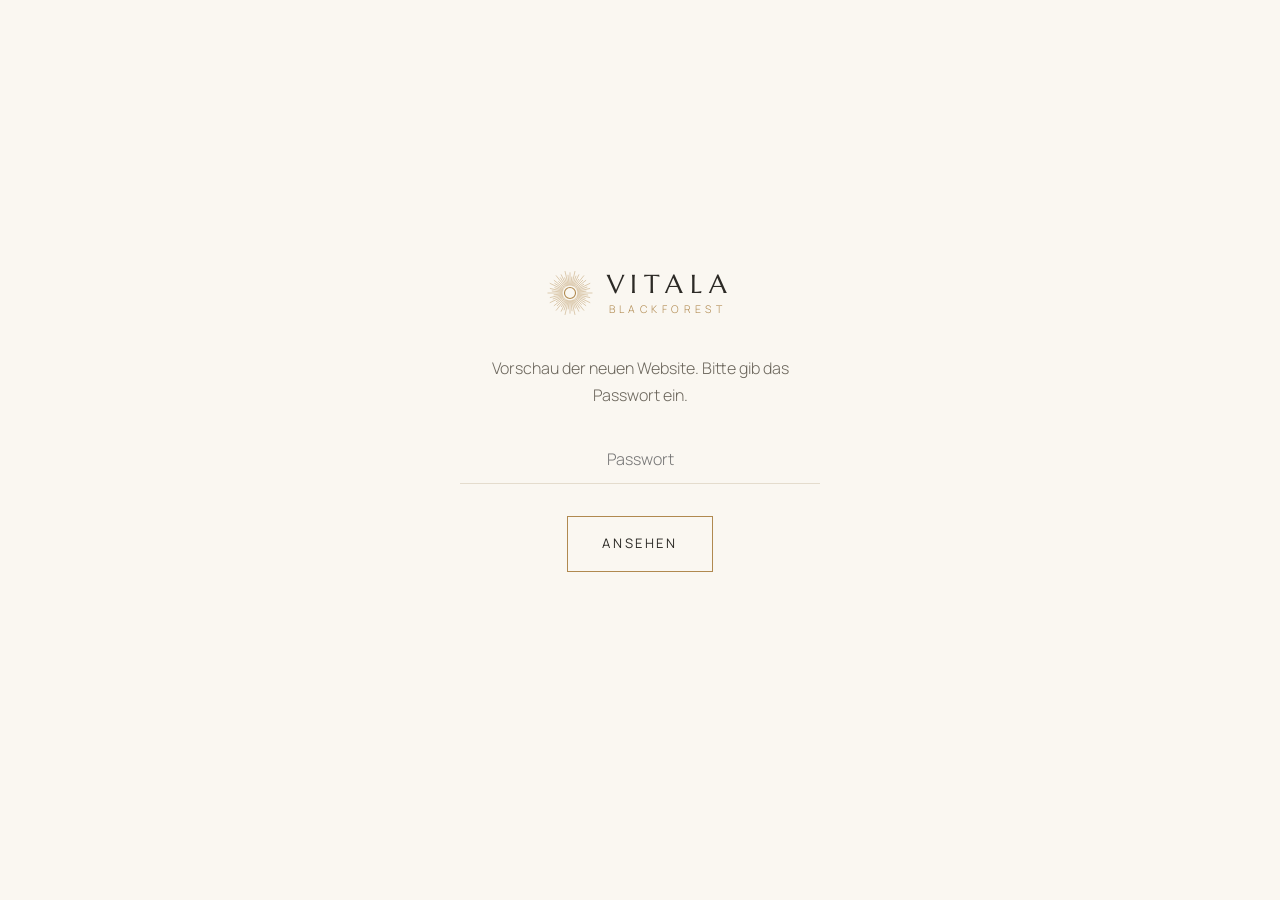
<file: index.html>
<!DOCTYPE html>
<html lang="de">
<head>
  <meta charset="utf-8">
  <meta name="viewport" content="width=device-width, initial-scale=1">
  <title>VITALA Blackforest – Für Körper und Seele</title>
  <meta name="description" content="VITALA Blackforest: Astrologie nach der PEA-Methode, Vitalanalyse, Zellgesundheit in Offenburg.">
  <meta name="robots" content="noindex, nofollow">
  <link rel="stylesheet" href="assets/fonts.css">
  <link rel="stylesheet" href="assets/style.css">
  <link rel="icon" href="assets/sonne.svg" type="image/svg+xml">

  <script>
    // Einfacher Passwortschutz für die Testfassung (kein echter Zugriffsschutz)
    (function () {
      var ok = false;
      try { ok = sessionStorage.getItem('vitala-test') === '1'; } catch (e) {}
      if (!ok) document.documentElement.classList.add('locked');
    })();
  </script>
  <style>
    html.locked body > *:not(#gate) { display: none !important; }
    #gate { display: none; }
    html.locked #gate {
      display: flex; min-height: 100vh; align-items: center; justify-content: center;
      padding: 24px; text-align: center; background: var(--bg);
    }
    #gate form { max-width: 360px; width: 100%; }
    #gate .logo { justify-content: center; margin-bottom: 2.4rem; }
    #gate p { color: var(--ink-soft); margin-bottom: 1.6rem; }
    #gate input { text-align: center; }
    #gate .fehler { color: #a14b3a; font-size: 0.85rem; margin-top: 1rem; min-height: 1.2em; }
    /* eigene Stile, damit die Sperre auch auf Seiten ohne style.css (links.html) gleich aussieht */
    #gate { --g-bg: #faf7f1; --g-ink: #2c2a26; --g-soft: #6b665c; --g-gold: #b0894f; --g-line: #e4dccd;
            background: var(--g-bg); color: var(--g-ink); font-family: "Manrope", Arial, sans-serif; font-weight: 300; }
    #gate .logo { display: flex; align-items: center; gap: 14px; line-height: 1; }
    #gate .logo-text { display: flex; flex-direction: column; text-align: left; }
    #gate .logo-mark { color: var(--g-gold); display: flex; }
    #gate .logo-mark svg { width: 46px; height: 46px; }
    #gate .logo-main { font-family: "Marcellus", Georgia, serif; font-size: 1.6rem; letter-spacing: 0.26em; }
    #gate .logo-sub { font-size: 0.66rem; letter-spacing: 0.42em; text-transform: uppercase; color: var(--g-gold); margin-top: 6px; }
    #gate p { color: var(--g-soft); line-height: 1.7; }
    #gate input { width: 100%; border: 0; border-bottom: 1px solid var(--g-line); background: transparent;
                  font: inherit; color: var(--g-ink); padding: 10px 0; }
    #gate input:focus { outline: none; border-bottom-color: var(--g-gold); }
    #gate .btn { display: inline-block; margin-top: 2rem; padding: 15px 34px; border: 1px solid var(--g-gold);
                 background: transparent; color: var(--g-ink); font: inherit; font-size: 0.82rem; font-weight: 400;
                 letter-spacing: 0.2em; text-transform: uppercase; cursor: pointer; }
    #gate .btn:hover { background: var(--g-gold); color: #fff; }
    .sr-only { position: absolute; width: 1px; height: 1px; overflow: hidden; clip: rect(0 0 0 0); white-space: nowrap; }
  </style>
</head>
<body>
  <div id="gate">
    <form>
      <div class="logo"><span class="logo-mark"><svg viewBox="-50 -50 100 100" fill="none" stroke="currentColor" stroke-linecap="round" aria-hidden="true"><path d="M17.00 0.00L48.00 0.00M16.89 1.90L38.75 4.37M16.57 3.78L42.90 9.79M16.05 5.61L33.04 11.56M15.32 7.38L43.25 20.83M14.39 9.04L33.02 20.75M13.29 10.60L34.40 27.43M12.02 12.02L24.75 24.75M10.60 13.29L29.93 37.53M9.04 14.39L20.75 33.02M7.38 15.32L19.09 39.64M5.61 16.05L11.56 33.04M3.78 16.57L10.68 46.80M1.90 16.89L4.37 38.75M0.00 17.00L0.00 44.00M-1.90 16.89L-3.92 34.78M-3.78 16.57L-10.68 46.80M-5.61 16.05L-12.88 36.81M-7.38 15.32L-19.09 39.64M-9.04 14.39L-18.62 29.64M-10.60 13.29L-29.93 37.53M-12.02 12.02L-27.58 27.58M-13.29 10.60L-34.40 27.43M-14.39 9.04L-29.64 18.62M-15.32 7.38L-43.25 20.83M-16.05 5.61L-36.81 12.88M-16.57 3.78L-42.90 9.79M-16.89 1.90L-34.78 3.92M-17.00 0.00L-48.00 0.00M-16.89 -1.90L-38.75 -4.37M-16.57 -3.78L-42.90 -9.79M-16.05 -5.61L-33.04 -11.56M-15.32 -7.38L-43.25 -20.83M-14.39 -9.04L-33.02 -20.75M-13.29 -10.60L-34.40 -27.43M-12.02 -12.02L-24.75 -24.75M-10.60 -13.29L-29.93 -37.53M-9.04 -14.39L-20.75 -33.02M-7.38 -15.32L-19.09 -39.64M-5.61 -16.05L-11.56 -33.04M-3.78 -16.57L-10.68 -46.80M-1.90 -16.89L-4.37 -38.75M-0.00 -17.00L-0.00 -44.00M1.90 -16.89L3.92 -34.78M3.78 -16.57L10.68 -46.80M5.61 -16.05L12.88 -36.81M7.38 -15.32L19.09 -39.64M9.04 -14.39L18.62 -29.64M10.60 -13.29L29.93 -37.53M12.02 -12.02L27.58 -27.58M13.29 -10.60L34.40 -27.43M14.39 -9.04L29.64 -18.62M15.32 -7.38L43.25 -20.83M16.05 -5.61L36.81 -12.88M16.57 -3.78L42.90 -9.79M16.89 -1.90L34.78 -3.92" stroke-width="0.9"/><circle r="12" stroke-width="2.4"/></svg></span><span class="logo-text"><span class="logo-main">VITALA</span><span class="logo-sub">Blackforest</span></span></div>
      <p>Vorschau der neuen Website. Bitte gib das Passwort ein.</p>
      <label for="gate-pw" class="sr-only">Passwort</label>
      <input id="gate-pw" type="password" autocomplete="off" placeholder="Passwort">
      <button type="submit" class="btn">Ansehen</button>
      <p class="fehler" aria-live="polite"></p>
    </form>
  </div>
  <script>
    document.querySelector('#gate form').addEventListener('submit', function (e) {
      e.preventDefault();
      if (document.getElementById('gate-pw').value.trim().toLowerCase() === 'vitala') {
        try { sessionStorage.setItem('vitala-test', '1'); } catch (err) {}
        document.documentElement.classList.remove('locked');
      } else {
        document.querySelector('#gate .fehler').textContent = 'Das Passwort stimmt leider nicht.';
      }
    });
  </script>

  <header class="site-header">
    <nav class="nav wrap" aria-label="Hauptnavigation">
      <a href="index.html" class="logo" aria-label="VITALA Blackforest – Startseite">
        <span class="logo-mark"><svg viewBox="-50 -50 100 100" fill="none" stroke="currentColor" stroke-linecap="round" aria-hidden="true"><path d="M17.00 0.00L48.00 0.00M16.89 1.90L38.75 4.37M16.57 3.78L42.90 9.79M16.05 5.61L33.04 11.56M15.32 7.38L43.25 20.83M14.39 9.04L33.02 20.75M13.29 10.60L34.40 27.43M12.02 12.02L24.75 24.75M10.60 13.29L29.93 37.53M9.04 14.39L20.75 33.02M7.38 15.32L19.09 39.64M5.61 16.05L11.56 33.04M3.78 16.57L10.68 46.80M1.90 16.89L4.37 38.75M0.00 17.00L0.00 44.00M-1.90 16.89L-3.92 34.78M-3.78 16.57L-10.68 46.80M-5.61 16.05L-12.88 36.81M-7.38 15.32L-19.09 39.64M-9.04 14.39L-18.62 29.64M-10.60 13.29L-29.93 37.53M-12.02 12.02L-27.58 27.58M-13.29 10.60L-34.40 27.43M-14.39 9.04L-29.64 18.62M-15.32 7.38L-43.25 20.83M-16.05 5.61L-36.81 12.88M-16.57 3.78L-42.90 9.79M-16.89 1.90L-34.78 3.92M-17.00 0.00L-48.00 0.00M-16.89 -1.90L-38.75 -4.37M-16.57 -3.78L-42.90 -9.79M-16.05 -5.61L-33.04 -11.56M-15.32 -7.38L-43.25 -20.83M-14.39 -9.04L-33.02 -20.75M-13.29 -10.60L-34.40 -27.43M-12.02 -12.02L-24.75 -24.75M-10.60 -13.29L-29.93 -37.53M-9.04 -14.39L-20.75 -33.02M-7.38 -15.32L-19.09 -39.64M-5.61 -16.05L-11.56 -33.04M-3.78 -16.57L-10.68 -46.80M-1.90 -16.89L-4.37 -38.75M-0.00 -17.00L-0.00 -44.00M1.90 -16.89L3.92 -34.78M3.78 -16.57L10.68 -46.80M5.61 -16.05L12.88 -36.81M7.38 -15.32L19.09 -39.64M9.04 -14.39L18.62 -29.64M10.60 -13.29L29.93 -37.53M12.02 -12.02L27.58 -27.58M13.29 -10.60L34.40 -27.43M14.39 -9.04L29.64 -18.62M15.32 -7.38L43.25 -20.83M16.05 -5.61L36.81 -12.88M16.57 -3.78L42.90 -9.79M16.89 -1.90L34.78 -3.92" stroke-width="0.9"/><circle r="12" stroke-width="2.4"/></svg></span>
        <span class="logo-text">
          <span class="logo-main">VITALA</span>
          <span class="logo-sub">Blackforest</span>
        </span>
      </a>
      <button class="menu-toggle" aria-expanded="false" aria-controls="menu">Menü</button>
      <ul class="menu" id="menu">
        <li><a href="index.html" aria-current="page">Home</a></li>
        <li class="has-sub"><button type="button" class="sub-toggle" aria-expanded="false" aria-controls="submenu">Angebote</button>
          <ul class="submenu" id="submenu"><li><a href="astrologie.html">Astrologie</a></li><li><a href="vitalanalyse.html">Vitalanalyse</a></li><li><a href="zellgesundheit.html">Zellgesundheit</a></li></ul></li>
        <li><a href="ueber-mich.html">Über mich</a></li>
        <li><a href="netzwerk.html">Netzwerk</a></li>
        <li class="menu-cta"><a href="termin.html">Termin buchen</a></li>
      </ul>
    </nav>
  </header>

  <main>

    <section class="hero" style="padding:0; background-image:url('assets/img/sonnenaufgang.jpg')">
      <div class="hero-text">
        <span class="eyebrow">Unterstützung für Körper und Seele</span>
        <h1>Komm in deine<br>volle <em>Kraft</em>.</h1>
        <p>Wie die Sonne, die sich ihren Weg durch den Nebel bahnt, findest auch du zurück in dein Licht.</p>
        <div><a href="#angebote" class="btn">Angebote entdecken</a></div>
      </div>
      <div class="hero-image" style="background-image:url('assets/img/sonnenaufgang.jpg')" role="img" aria-label="Sonnenlicht bricht durch Nebel im Wald, der Boden ist mit Moos bedeckt"></div>
    </section>

    <section class="center">
      <div class="wrap narrow">
        <div class="ornament"><svg viewBox="-50 -50 100 100" fill="none" stroke="currentColor" stroke-linecap="round" aria-hidden="true"><path d="M17.00 0.00L48.00 0.00M16.57 3.78L38.02 8.68M15.32 7.38L39.64 19.09M13.29 10.60L27.36 21.82M10.60 13.29L29.93 37.53M7.38 15.32L16.92 35.14M3.78 16.57L9.79 42.90M0.00 17.00L0.00 35.00M-3.78 16.57L-10.68 46.80M-7.38 15.32L-16.92 35.14M-10.60 13.29L-27.43 34.40M-13.29 10.60L-27.36 21.82M-15.32 7.38L-43.25 20.83M-16.57 3.78L-38.02 8.68M-17.00 0.00L-44.00 0.00M-16.57 -3.78L-34.12 -7.79M-15.32 -7.38L-43.25 -20.83M-13.29 -10.60L-30.49 -24.32M-10.60 -13.29L-27.43 -34.40M-7.38 -15.32L-15.19 -31.53M-3.78 -16.57L-10.68 -46.80M-0.00 -17.00L-0.00 -39.00M3.78 -16.57L9.79 -42.90M7.38 -15.32L15.19 -31.53M10.60 -13.29L29.93 -37.53M13.29 -10.60L30.49 -24.32M15.32 -7.38L39.64 -19.09M16.57 -3.78L34.12 -7.79" stroke-width="2.2"/><circle r="12" stroke-width="4.5"/></svg></div>
        <p class="lead">Es braucht keinen großen Umbruch. Oft reicht ein Moment der Stille, in dem du wieder hörst, was <em>dir</em> guttut.</p>
        <p class="muted" style="margin-top:2rem">VITALA verbindet alte Weisheit mit moderner Analyse. Für Menschen, die sich selbst besser verstehen und ihrem Körper wieder vertrauen wollen.</p>
      </div>
    </section>

    <section id="angebote" class="soft" style="padding-bottom:0">
      <div class="wrap center">
        <span class="eyebrow">Angebote</span>
        <h2>Drei Angebote ein Paket.<br>Dein Weg zu dir.</h2>
      </div>
      <div class="wrap">
        <div class="offers">
        <a class="offer" href="astrologie.html">
          <svg viewBox="0 0 48 48" fill="none" stroke="currentColor" stroke-width="1" aria-hidden="true"><circle cx="24" cy="24" r="21"/><circle cx="24" cy="24" r="13"/><path d="M24 3v8M24 37v8M3 24h8M37 24h8M9.2 9.2l5.6 5.6M33.2 33.2l5.6 5.6M38.8 9.2l-5.6 5.6M14.8 33.2l-5.6 5.6"/><path d="M24 19.5c.3 2.3 2.2 4.2 4.5 4.5-2.3.3-4.2 2.2-4.5 4.5-.3-2.3-2.2-4.2-4.5-4.5 2.3-.3 4.2-2.2 4.5-4.5z" fill="currentColor"/></svg>
          <h3>Astrologie</h3>
          <p>Dein Geburtshoroskop als Landkarte: Wer bist du, was trägt dich, wohin zieht es dich?</p>
          <span class="link-gold">Mehr erfahren</span>
        </a>
        <a class="offer" href="vitalanalyse.html">
          <svg viewBox="0 0 48 48" fill="none" stroke="currentColor" stroke-width="1" aria-hidden="true"><circle cx="24" cy="24" r="21"/><path d="M8 24c2.7-7 5.3-7 8 0s5.3 7 8 0 5.3-7 8 0 5.3 7 8 0"/><path d="M11 31c2.3-4 4.7-4 7 0s4.7 4 7 0 4.7-4 7 0 4.7 4 7 0" opacity=".5"/></svg>
          <h3>Vitalanalyse</h3>
          <p>Ein ganzheitlicher Blick auf dein Wohlbefinden: Körper, Gefühle und innere Balance.</p>
          <span class="link-gold">Mehr erfahren</span>
        </a>
        <a class="offer" href="zellgesundheit.html">
          <svg viewBox="0 0 48 48" fill="none" stroke="currentColor" stroke-width="1" aria-hidden="true"><circle cx="24" cy="24" r="21"/><path d="M24 11c4.5 6 8 10.5 8 15a8 8 0 0 1-16 0c0-4.5 3.5-9 8-15z"/><path d="M20 27a4 4 0 0 0 4 4" /></svg>
          <h3>Zellgesundheit</h3>
          <p>Testen statt raten: Dein Fettsäure-Profil schwarz auf weiß, mit Nährstoffen, die dazu passen.</p>
          <span class="link-gold">Mehr erfahren</span>
        </a>
        </div>
      </div>

      <div class="wrap packages-wrap" id="pakete">
        <div class="center narrow">
          <span class="eyebrow">Pakete</span>
          <p class="packages-intro">Jedes Angebot kannst du auch einzeln buchen. Mehr Sinn ergibt es, mit einem Paket zu starten: Dann greifen Astrologie, Vitalanalyse und Zellgesundheit ineinander.</p>
        </div>
        <div class="packages">
          <div class="package">
            <span class="eyebrow">4 Wochen</span>
            <h3>Erstanalyse</h3>
            <p class="package-claim">Entdecke dich neu</p>
            <ul class="list"><li>Vitalanalyse (2 Termine)</li><li>Astrologie nach der PEA (Erstanalyse)</li><li>Zellgesundheit</li></ul>
            <a href="termin.html" class="btn">Paket anfragen</a>
          </div>
          <div class="package">
            <span class="eyebrow">12 Wochen</span>
            <h3>Komm in deine Kraft</h3>
            <p class="package-claim">Transformation</p>
            <ul class="list"><li>Vitalanalyse (4 Termine)</li><li>Astrologie nach der PEA (Vertiefung)</li><li>Zellgesundheit</li></ul>
            <a href="termin.html" class="btn">Paket anfragen</a>
          </div>
        </div>
        <div class="package-step"><span>Danach weiter mit</span></div>
        <div class="package package-follow">
          <span class="eyebrow">Monatlich</span>
          <h3>Lebe deine volle Kraft</h3>
          <p class="package-claim">Langfristiges Mentoring</p>
          <ul class="list"><li>Vitalanalyse (1 Termin)</li><li>Astrologie nach der PEA (aktuelle Lebensthemen)</li></ul>
          <p class="package-note">Buchbar im Anschluss an die Erstanalyse oder die Transformation</p>
        </div>
      </div>
      <div style="height:100px"></div>
    </section>

    <section class="band band-light" style="background-image:url('assets/img/waldtal.jpg'); aspect-ratio:3.2 / 1; background-position:center 30%">
      <blockquote>Zwischen Nebel und Licht liegt der Weg, den nur du gehen kannst.</blockquote>
    </section>

    <section>
      <div class="wrap split">
        <img src="assets/img/patrick-start.jpg" alt="Patrick Eberle" width="1200" height="1500" loading="lazy">
        <div>
          <span class="eyebrow">Über mich</span>
          <h2>Ich bin Patrick.</h2>
          <p style="margin-top:1.4rem">Früher hätte ich gesagt, dass es nur das gibt, was man sehen, anfassen und messen kann. Dann kamen Fragen, auf die Logik keine Antwort hatte.</p>
          <p>Heute begleite ich Menschen dabei, sich selbst klarer zu sehen. So, wie ich es auf meinem eigenen Weg gelernt habe.</p>
          <p style="margin-top:2.2rem"><a href="ueber-mich.html" class="link-gold">Meine Geschichte</a></p>
        </div>
      </div>
    </section>

    <section class="cta">
      <div class="wrap narrow">
        <div class="ornament"><svg viewBox="-50 -50 100 100" fill="none" stroke="currentColor" stroke-linecap="round" aria-hidden="true"><path d="M17.00 0.00L48.00 0.00M16.57 3.78L38.02 8.68M15.32 7.38L39.64 19.09M13.29 10.60L27.36 21.82M10.60 13.29L29.93 37.53M7.38 15.32L16.92 35.14M3.78 16.57L9.79 42.90M0.00 17.00L0.00 35.00M-3.78 16.57L-10.68 46.80M-7.38 15.32L-16.92 35.14M-10.60 13.29L-27.43 34.40M-13.29 10.60L-27.36 21.82M-15.32 7.38L-43.25 20.83M-16.57 3.78L-38.02 8.68M-17.00 0.00L-44.00 0.00M-16.57 -3.78L-34.12 -7.79M-15.32 -7.38L-43.25 -20.83M-13.29 -10.60L-30.49 -24.32M-10.60 -13.29L-27.43 -34.40M-7.38 -15.32L-15.19 -31.53M-3.78 -16.57L-10.68 -46.80M-0.00 -17.00L-0.00 -39.00M3.78 -16.57L9.79 -42.90M7.38 -15.32L15.19 -31.53M10.60 -13.29L29.93 -37.53M13.29 -10.60L30.49 -24.32M15.32 -7.38L39.64 -19.09M16.57 -3.78L34.12 -7.79" stroke-width="2.2"/><circle r="12" stroke-width="4.5"/></svg></div>
        <h2>Lust auf mehr?</h2>
        <p>Such dir einen Termin aus. Wir finden gemeinsam heraus, welcher Weg gerade zu dir passt.</p>
        <div class="cta-buttons">
          <a href="termin.html" class="btn">Termin buchen</a>
        </div>
        <p class="cta-alt"><a href="kontakt.html" class="link-gold">Lieber schreiben</a></p>
      </div>
    </section>

  </main>

  <footer class="site-footer">
    <div class="wrap">
      <div class="footer-row">
        <a href="index.html" class="logo logo-small">
          <span class="logo-mark"><svg viewBox="-50 -50 100 100" fill="none" stroke="currentColor" stroke-linecap="round" aria-hidden="true"><path d="M17.00 0.00L48.00 0.00M16.89 1.90L38.75 4.37M16.57 3.78L42.90 9.79M16.05 5.61L33.04 11.56M15.32 7.38L43.25 20.83M14.39 9.04L33.02 20.75M13.29 10.60L34.40 27.43M12.02 12.02L24.75 24.75M10.60 13.29L29.93 37.53M9.04 14.39L20.75 33.02M7.38 15.32L19.09 39.64M5.61 16.05L11.56 33.04M3.78 16.57L10.68 46.80M1.90 16.89L4.37 38.75M0.00 17.00L0.00 44.00M-1.90 16.89L-3.92 34.78M-3.78 16.57L-10.68 46.80M-5.61 16.05L-12.88 36.81M-7.38 15.32L-19.09 39.64M-9.04 14.39L-18.62 29.64M-10.60 13.29L-29.93 37.53M-12.02 12.02L-27.58 27.58M-13.29 10.60L-34.40 27.43M-14.39 9.04L-29.64 18.62M-15.32 7.38L-43.25 20.83M-16.05 5.61L-36.81 12.88M-16.57 3.78L-42.90 9.79M-16.89 1.90L-34.78 3.92M-17.00 0.00L-48.00 0.00M-16.89 -1.90L-38.75 -4.37M-16.57 -3.78L-42.90 -9.79M-16.05 -5.61L-33.04 -11.56M-15.32 -7.38L-43.25 -20.83M-14.39 -9.04L-33.02 -20.75M-13.29 -10.60L-34.40 -27.43M-12.02 -12.02L-24.75 -24.75M-10.60 -13.29L-29.93 -37.53M-9.04 -14.39L-20.75 -33.02M-7.38 -15.32L-19.09 -39.64M-5.61 -16.05L-11.56 -33.04M-3.78 -16.57L-10.68 -46.80M-1.90 -16.89L-4.37 -38.75M-0.00 -17.00L-0.00 -44.00M1.90 -16.89L3.92 -34.78M3.78 -16.57L10.68 -46.80M5.61 -16.05L12.88 -36.81M7.38 -15.32L19.09 -39.64M9.04 -14.39L18.62 -29.64M10.60 -13.29L29.93 -37.53M12.02 -12.02L27.58 -27.58M13.29 -10.60L34.40 -27.43M14.39 -9.04L29.64 -18.62M15.32 -7.38L43.25 -20.83M16.05 -5.61L36.81 -12.88M16.57 -3.78L42.90 -9.79M16.89 -1.90L34.78 -3.92" stroke-width="0.9"/><circle r="12" stroke-width="2.4"/></svg></span>
          <span class="logo-text">
            <span class="logo-main">VITALA</span>
            <span class="logo-sub">Blackforest</span>
          </span>
        </a>
        <ul class="footer-links">
          <li><a href="kontakt.html">Kontakt</a></li>
          <li><a href="https://www.instagram.com/vitala.blackforest/" target="_blank" rel="noopener">Instagram</a></li>
          <li><a href="impressum.html">Impressum</a></li>
          <li><a href="datenschutz.html">Datenschutz</a></li>
        </ul>
      </div>
          </div>
  </footer>

  <script>
    var t = document.querySelector('.menu-toggle'), m = document.getElementById('menu');
    t.addEventListener('click', function () {
      var open = m.classList.toggle('open');
      t.setAttribute('aria-expanded', open);
      t.textContent = open ? 'Schließen' : 'Menü';
    });
    // „Angebote“: Klick öffnet/schließt das Untermenü, Klick daneben oder Esc schließt es
    var st = document.querySelector('.sub-toggle'), sl = st.parentNode;
    function setSub(open) { sl.classList.toggle('open', open); st.setAttribute('aria-expanded', open); }
    st.addEventListener('click', function () { setSub(!sl.classList.contains('open')); });
    document.addEventListener('click', function (e) { if (!sl.contains(e.target)) setSub(false); });
    document.addEventListener('keydown', function (e) { if (e.key === 'Escape') setSub(false); });
    // nach Tippen auf einen Menüpunkt wieder schließen (wichtig für Sprünge innerhalb der Seite)
    m.addEventListener('click', function (e) {
      if (e.target.closest('a')) { m.classList.remove('open'); t.setAttribute('aria-expanded', false); t.textContent = 'Menü'; }
    });
  </script>
</body>
</html>
</file>
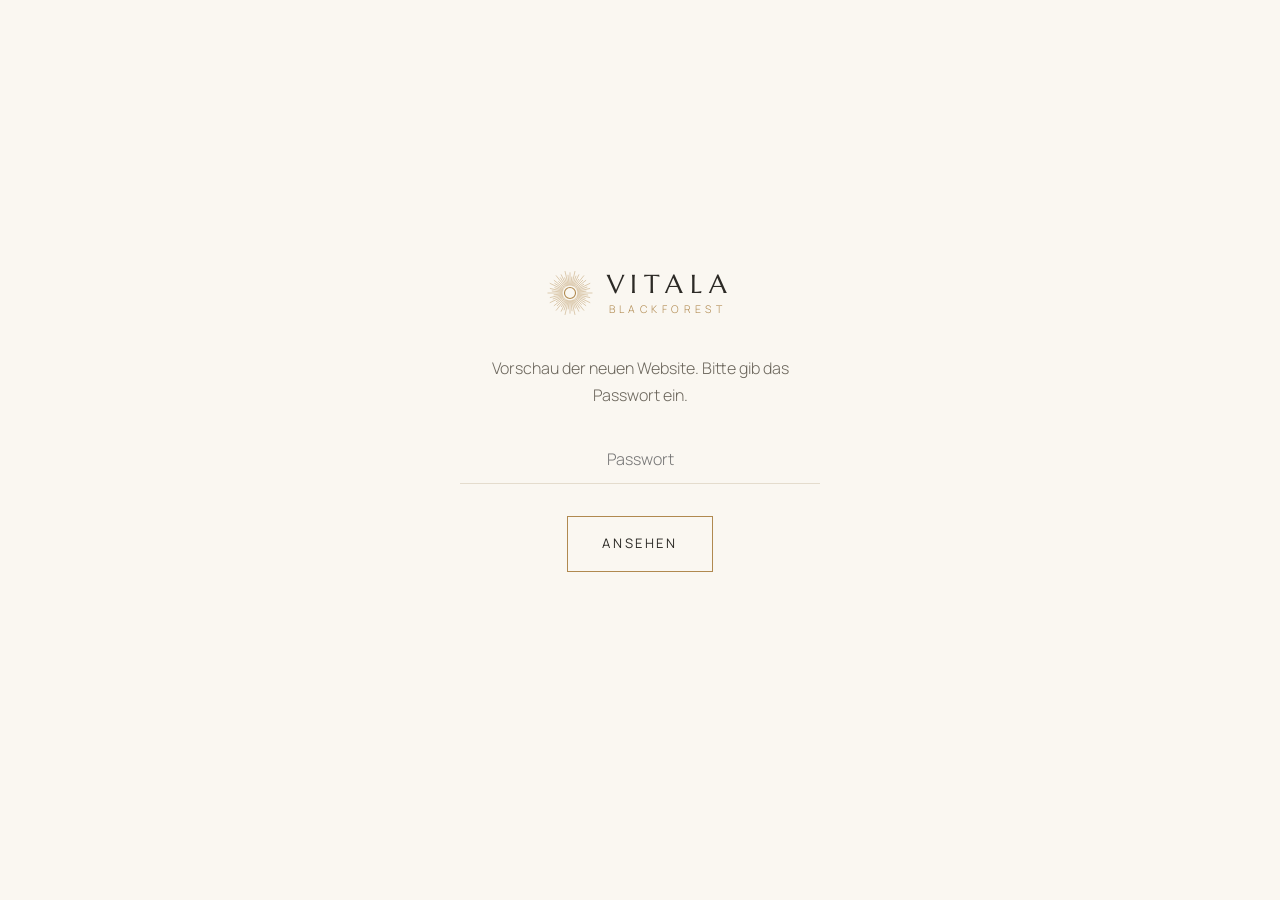
<file: astrologie.html>
<!DOCTYPE html>
<html lang="de">
<head>
  <meta charset="utf-8">
  <meta name="viewport" content="width=device-width, initial-scale=1">
  <title>Astrologie – VITALA Blackforest</title>
  <meta name="description" content="Hier geht es um Astrologie, Selbsterkenntnis und darum, den Mut zu finden, deinen eigenen Weg zu gehen.">
  <meta name="robots" content="noindex, nofollow">
  <link rel="stylesheet" href="assets/fonts.css">
  <link rel="stylesheet" href="assets/style.css">
  <link rel="icon" href="assets/sonne.svg" type="image/svg+xml">

  <script>
    // Einfacher Passwortschutz für die Testfassung (kein echter Zugriffsschutz)
    (function () {
      var ok = false;
      try { ok = sessionStorage.getItem('vitala-test') === '1'; } catch (e) {}
      if (!ok) document.documentElement.classList.add('locked');
    })();
  </script>
  <style>
    html.locked body > *:not(#gate) { display: none !important; }
    #gate { display: none; }
    html.locked #gate {
      display: flex; min-height: 100vh; align-items: center; justify-content: center;
      padding: 24px; text-align: center; background: var(--bg);
    }
    #gate form { max-width: 360px; width: 100%; }
    #gate .logo { justify-content: center; margin-bottom: 2.4rem; }
    #gate p { color: var(--ink-soft); margin-bottom: 1.6rem; }
    #gate input { text-align: center; }
    #gate .fehler { color: #a14b3a; font-size: 0.85rem; margin-top: 1rem; min-height: 1.2em; }
    /* eigene Stile, damit die Sperre auch auf Seiten ohne style.css (links.html) gleich aussieht */
    #gate { --g-bg: #faf7f1; --g-ink: #2c2a26; --g-soft: #6b665c; --g-gold: #b0894f; --g-line: #e4dccd;
            background: var(--g-bg); color: var(--g-ink); font-family: "Manrope", Arial, sans-serif; font-weight: 300; }
    #gate .logo { display: flex; align-items: center; gap: 14px; line-height: 1; }
    #gate .logo-text { display: flex; flex-direction: column; text-align: left; }
    #gate .logo-mark { color: var(--g-gold); display: flex; }
    #gate .logo-mark svg { width: 46px; height: 46px; }
    #gate .logo-main { font-family: "Marcellus", Georgia, serif; font-size: 1.6rem; letter-spacing: 0.26em; }
    #gate .logo-sub { font-size: 0.66rem; letter-spacing: 0.42em; text-transform: uppercase; color: var(--g-gold); margin-top: 6px; }
    #gate p { color: var(--g-soft); line-height: 1.7; }
    #gate input { width: 100%; border: 0; border-bottom: 1px solid var(--g-line); background: transparent;
                  font: inherit; color: var(--g-ink); padding: 10px 0; }
    #gate input:focus { outline: none; border-bottom-color: var(--g-gold); }
    #gate .btn { display: inline-block; margin-top: 2rem; padding: 15px 34px; border: 1px solid var(--g-gold);
                 background: transparent; color: var(--g-ink); font: inherit; font-size: 0.82rem; font-weight: 400;
                 letter-spacing: 0.2em; text-transform: uppercase; cursor: pointer; }
    #gate .btn:hover { background: var(--g-gold); color: #fff; }
    .sr-only { position: absolute; width: 1px; height: 1px; overflow: hidden; clip: rect(0 0 0 0); white-space: nowrap; }
  </style>
</head>
<body>
  <div id="gate">
    <form>
      <div class="logo"><span class="logo-mark"><svg viewBox="-50 -50 100 100" fill="none" stroke="currentColor" stroke-linecap="round" aria-hidden="true"><path d="M17.00 0.00L48.00 0.00M16.89 1.90L38.75 4.37M16.57 3.78L42.90 9.79M16.05 5.61L33.04 11.56M15.32 7.38L43.25 20.83M14.39 9.04L33.02 20.75M13.29 10.60L34.40 27.43M12.02 12.02L24.75 24.75M10.60 13.29L29.93 37.53M9.04 14.39L20.75 33.02M7.38 15.32L19.09 39.64M5.61 16.05L11.56 33.04M3.78 16.57L10.68 46.80M1.90 16.89L4.37 38.75M0.00 17.00L0.00 44.00M-1.90 16.89L-3.92 34.78M-3.78 16.57L-10.68 46.80M-5.61 16.05L-12.88 36.81M-7.38 15.32L-19.09 39.64M-9.04 14.39L-18.62 29.64M-10.60 13.29L-29.93 37.53M-12.02 12.02L-27.58 27.58M-13.29 10.60L-34.40 27.43M-14.39 9.04L-29.64 18.62M-15.32 7.38L-43.25 20.83M-16.05 5.61L-36.81 12.88M-16.57 3.78L-42.90 9.79M-16.89 1.90L-34.78 3.92M-17.00 0.00L-48.00 0.00M-16.89 -1.90L-38.75 -4.37M-16.57 -3.78L-42.90 -9.79M-16.05 -5.61L-33.04 -11.56M-15.32 -7.38L-43.25 -20.83M-14.39 -9.04L-33.02 -20.75M-13.29 -10.60L-34.40 -27.43M-12.02 -12.02L-24.75 -24.75M-10.60 -13.29L-29.93 -37.53M-9.04 -14.39L-20.75 -33.02M-7.38 -15.32L-19.09 -39.64M-5.61 -16.05L-11.56 -33.04M-3.78 -16.57L-10.68 -46.80M-1.90 -16.89L-4.37 -38.75M-0.00 -17.00L-0.00 -44.00M1.90 -16.89L3.92 -34.78M3.78 -16.57L10.68 -46.80M5.61 -16.05L12.88 -36.81M7.38 -15.32L19.09 -39.64M9.04 -14.39L18.62 -29.64M10.60 -13.29L29.93 -37.53M12.02 -12.02L27.58 -27.58M13.29 -10.60L34.40 -27.43M14.39 -9.04L29.64 -18.62M15.32 -7.38L43.25 -20.83M16.05 -5.61L36.81 -12.88M16.57 -3.78L42.90 -9.79M16.89 -1.90L34.78 -3.92" stroke-width="0.9"/><circle r="12" stroke-width="2.4"/></svg></span><span class="logo-text"><span class="logo-main">VITALA</span><span class="logo-sub">Blackforest</span></span></div>
      <p>Vorschau der neuen Website. Bitte gib das Passwort ein.</p>
      <label for="gate-pw" class="sr-only">Passwort</label>
      <input id="gate-pw" type="password" autocomplete="off" placeholder="Passwort">
      <button type="submit" class="btn">Ansehen</button>
      <p class="fehler" aria-live="polite"></p>
    </form>
  </div>
  <script>
    document.querySelector('#gate form').addEventListener('submit', function (e) {
      e.preventDefault();
      if (document.getElementById('gate-pw').value.trim().toLowerCase() === 'vitala') {
        try { sessionStorage.setItem('vitala-test', '1'); } catch (err) {}
        document.documentElement.classList.remove('locked');
      } else {
        document.querySelector('#gate .fehler').textContent = 'Das Passwort stimmt leider nicht.';
      }
    });
  </script>

  <header class="site-header">
    <nav class="nav wrap" aria-label="Hauptnavigation">
      <a href="index.html" class="logo" aria-label="VITALA Blackforest – Startseite">
        <span class="logo-mark"><svg viewBox="-50 -50 100 100" fill="none" stroke="currentColor" stroke-linecap="round" aria-hidden="true"><path d="M17.00 0.00L48.00 0.00M16.89 1.90L38.75 4.37M16.57 3.78L42.90 9.79M16.05 5.61L33.04 11.56M15.32 7.38L43.25 20.83M14.39 9.04L33.02 20.75M13.29 10.60L34.40 27.43M12.02 12.02L24.75 24.75M10.60 13.29L29.93 37.53M9.04 14.39L20.75 33.02M7.38 15.32L19.09 39.64M5.61 16.05L11.56 33.04M3.78 16.57L10.68 46.80M1.90 16.89L4.37 38.75M0.00 17.00L0.00 44.00M-1.90 16.89L-3.92 34.78M-3.78 16.57L-10.68 46.80M-5.61 16.05L-12.88 36.81M-7.38 15.32L-19.09 39.64M-9.04 14.39L-18.62 29.64M-10.60 13.29L-29.93 37.53M-12.02 12.02L-27.58 27.58M-13.29 10.60L-34.40 27.43M-14.39 9.04L-29.64 18.62M-15.32 7.38L-43.25 20.83M-16.05 5.61L-36.81 12.88M-16.57 3.78L-42.90 9.79M-16.89 1.90L-34.78 3.92M-17.00 0.00L-48.00 0.00M-16.89 -1.90L-38.75 -4.37M-16.57 -3.78L-42.90 -9.79M-16.05 -5.61L-33.04 -11.56M-15.32 -7.38L-43.25 -20.83M-14.39 -9.04L-33.02 -20.75M-13.29 -10.60L-34.40 -27.43M-12.02 -12.02L-24.75 -24.75M-10.60 -13.29L-29.93 -37.53M-9.04 -14.39L-20.75 -33.02M-7.38 -15.32L-19.09 -39.64M-5.61 -16.05L-11.56 -33.04M-3.78 -16.57L-10.68 -46.80M-1.90 -16.89L-4.37 -38.75M-0.00 -17.00L-0.00 -44.00M1.90 -16.89L3.92 -34.78M3.78 -16.57L10.68 -46.80M5.61 -16.05L12.88 -36.81M7.38 -15.32L19.09 -39.64M9.04 -14.39L18.62 -29.64M10.60 -13.29L29.93 -37.53M12.02 -12.02L27.58 -27.58M13.29 -10.60L34.40 -27.43M14.39 -9.04L29.64 -18.62M15.32 -7.38L43.25 -20.83M16.05 -5.61L36.81 -12.88M16.57 -3.78L42.90 -9.79M16.89 -1.90L34.78 -3.92" stroke-width="0.9"/><circle r="12" stroke-width="2.4"/></svg></span>
        <span class="logo-text">
          <span class="logo-main">VITALA</span>
          <span class="logo-sub">Blackforest</span>
        </span>
      </a>
      <button class="menu-toggle" aria-expanded="false" aria-controls="menu">Menü</button>
      <ul class="menu" id="menu">
        <li><a href="index.html">Home</a></li>
        <li class="has-sub is-active"><button type="button" class="sub-toggle" aria-expanded="false" aria-controls="submenu">Angebote</button>
          <ul class="submenu" id="submenu"><li><a href="astrologie.html" aria-current="page">Astrologie</a></li><li><a href="vitalanalyse.html">Vitalanalyse</a></li><li><a href="zellgesundheit.html">Zellgesundheit</a></li></ul></li>
        <li><a href="ueber-mich.html">Über mich</a></li>
        <li><a href="netzwerk.html">Netzwerk</a></li>
        <li class="menu-cta"><a href="termin.html">Termin buchen</a></li>
      </ul>
    </nav>
  </header>

  <main>

    <section class="page-head astro-head">
      <div class="wrap">
        <div style="color:var(--gold);display:flex;justify-content:center;margin-bottom:1.8rem" class="offer-icon"><svg width="54" height="54" viewBox="0 0 48 48" fill="none" stroke="currentColor" stroke-width="1" aria-hidden="true"><circle cx="24" cy="24" r="21"/><circle cx="24" cy="24" r="13"/><path d="M24 3v8M24 37v8M3 24h8M37 24h8M9.2 9.2l5.6 5.6M33.2 33.2l5.6 5.6M38.8 9.2l-5.6 5.6M14.8 33.2l-5.6 5.6"/><path d="M24 19.5c.3 2.3 2.2 4.2 4.5 4.5-2.3.3-4.2 2.2-4.5 4.5-.3-2.3-2.2-4.2-4.5-4.5 2.3-.3 4.2-2.2 4.5-4.5z" fill="currentColor"/></svg></div>
        <span class="eyebrow">Astrologie nach der PEA-Methode</span>
        <h1>Astrologie</h1>
        <p>Hier geht es um Astrologie, Selbsterkenntnis und darum, den Mut zu finden, deinen eigenen Weg zu gehen.</p>
      </div>
    </section>

    <section class="content">
      <div class="wrap narrow">
        <p class="lead">Ich bin überzeugt: Du musst nicht werden, was andere von dir erwarten. Du darfst entdecken, wer du <em>wirklich</em> bist.</p>
        <h2>Dein Horoskop als Spiegel</h2>
        <p>Die Astrologie versteht dein Horoskop nicht als Schicksal oder festgelegten Lebensplan, sondern als Spiegel deiner Persönlichkeit. Sie zeigt dir, welche Talente in dir angelegt sind, welche Bedürfnisse dich im Innersten bewegen und welche Herausforderungen dir helfen können, zu wachsen.</p>
        <figure class="content-figure figure-radix">
          <img src="assets/img/radix.jpg" alt="Radix: Horoskopkreis mit Tierkreiszeichen und zwölf Häusern" width="1080" height="1265" loading="lazy">
        </figure>
        <h2>Zurück zu deinem Wesenskern</h2>
        <p>Oft passen wir uns unbewusst den Erwartungen unseres Umfelds an und entfernen uns dabei von unserem eigenen Wesenskern. Die astrologische Analyse kann dir dabei helfen, diese Muster zu erkennen und wieder einen tieferen Zugang zu dir selbst zu finden. Sie macht sichtbar, was bereits in dir vorhanden ist, aber vielleicht noch nicht vollständig gelebt wird.</p>
        <p>Dabei geht es nicht darum, richtig oder falsch zu sein. Es geht darum, dich selbst besser zu verstehen, deine Stärken bewusster einzusetzen und Entscheidungen zu treffen, die wirklich zu dir passen. Denn je mehr du im Einklang mit deiner eigenen Natur lebst, desto leichter, authentischer und erfüllter kann sich dein Leben anfühlen.</p>
        <h2>Die PEA-Methode</h2>
        <p>Die Psychoenergetische Astrologie (PEA) vereint Psychologie, hermetisches Wissen und Energiearbeit, um dir mehr Klarheit, innere Balance und nachhaltige Transformation zu ermöglichen. Sie lädt dich ein, deine Potenziale zu entdecken, innere Zusammenhänge zu erkennen und deinen ganz individuellen Weg mit mehr Klarheit, Selbstvertrauen und Bewusstsein zu gestalten.</p>
        <p class="lead" style="margin-top:2rem">Denn die wichtigsten Antworten auf deine Fragen trägst du bereits in dir. Manchmal braucht es nur den richtigen Spiegel, um sie zu erkennen.</p>
      </div>
    </section>

    <div class="page-image" style="background-image:url('assets/img/nebelmeer.jpg'); aspect-ratio:3.2 / 1; background-position:center top" role="img" aria-label="Waldlandschaft"></div>

    <section class="cta">
      <div class="wrap narrow">
        <div class="ornament"><svg viewBox="-50 -50 100 100" fill="none" stroke="currentColor" stroke-linecap="round" aria-hidden="true"><path d="M17.00 0.00L48.00 0.00M16.57 3.78L38.02 8.68M15.32 7.38L39.64 19.09M13.29 10.60L27.36 21.82M10.60 13.29L29.93 37.53M7.38 15.32L16.92 35.14M3.78 16.57L9.79 42.90M0.00 17.00L0.00 35.00M-3.78 16.57L-10.68 46.80M-7.38 15.32L-16.92 35.14M-10.60 13.29L-27.43 34.40M-13.29 10.60L-27.36 21.82M-15.32 7.38L-43.25 20.83M-16.57 3.78L-38.02 8.68M-17.00 0.00L-44.00 0.00M-16.57 -3.78L-34.12 -7.79M-15.32 -7.38L-43.25 -20.83M-13.29 -10.60L-30.49 -24.32M-10.60 -13.29L-27.43 -34.40M-7.38 -15.32L-15.19 -31.53M-3.78 -16.57L-10.68 -46.80M-0.00 -17.00L-0.00 -39.00M3.78 -16.57L9.79 -42.90M7.38 -15.32L15.19 -31.53M10.60 -13.29L29.93 -37.53M13.29 -10.60L30.49 -24.32M15.32 -7.38L39.64 -19.09M16.57 -3.78L34.12 -7.79" stroke-width="2.2"/><circle r="12" stroke-width="4.5"/></svg></div>
        <h2>Noch Fragen offen?</h2>
        <p>Dann buch dir ein kostenfreies Kennenlerngespräch, und wir klären alles.</p>
        <div class="cta-buttons">
          <a href="termin.html" class="btn">Kennenlerngespräch buchen</a>
          <a href="kontakt.html#Astrologie" class="btn">Direkt Termin zur Astrologie vereinbaren</a>
        </div>
        <p class="cta-alt"><a href="kontakt.html" class="link-gold">Lieber schreiben</a></p>
      </div>
    </section>

  </main>

  <footer class="site-footer">
    <div class="wrap">
      <div class="footer-row">
        <a href="index.html" class="logo logo-small">
          <span class="logo-mark"><svg viewBox="-50 -50 100 100" fill="none" stroke="currentColor" stroke-linecap="round" aria-hidden="true"><path d="M17.00 0.00L48.00 0.00M16.89 1.90L38.75 4.37M16.57 3.78L42.90 9.79M16.05 5.61L33.04 11.56M15.32 7.38L43.25 20.83M14.39 9.04L33.02 20.75M13.29 10.60L34.40 27.43M12.02 12.02L24.75 24.75M10.60 13.29L29.93 37.53M9.04 14.39L20.75 33.02M7.38 15.32L19.09 39.64M5.61 16.05L11.56 33.04M3.78 16.57L10.68 46.80M1.90 16.89L4.37 38.75M0.00 17.00L0.00 44.00M-1.90 16.89L-3.92 34.78M-3.78 16.57L-10.68 46.80M-5.61 16.05L-12.88 36.81M-7.38 15.32L-19.09 39.64M-9.04 14.39L-18.62 29.64M-10.60 13.29L-29.93 37.53M-12.02 12.02L-27.58 27.58M-13.29 10.60L-34.40 27.43M-14.39 9.04L-29.64 18.62M-15.32 7.38L-43.25 20.83M-16.05 5.61L-36.81 12.88M-16.57 3.78L-42.90 9.79M-16.89 1.90L-34.78 3.92M-17.00 0.00L-48.00 0.00M-16.89 -1.90L-38.75 -4.37M-16.57 -3.78L-42.90 -9.79M-16.05 -5.61L-33.04 -11.56M-15.32 -7.38L-43.25 -20.83M-14.39 -9.04L-33.02 -20.75M-13.29 -10.60L-34.40 -27.43M-12.02 -12.02L-24.75 -24.75M-10.60 -13.29L-29.93 -37.53M-9.04 -14.39L-20.75 -33.02M-7.38 -15.32L-19.09 -39.64M-5.61 -16.05L-11.56 -33.04M-3.78 -16.57L-10.68 -46.80M-1.90 -16.89L-4.37 -38.75M-0.00 -17.00L-0.00 -44.00M1.90 -16.89L3.92 -34.78M3.78 -16.57L10.68 -46.80M5.61 -16.05L12.88 -36.81M7.38 -15.32L19.09 -39.64M9.04 -14.39L18.62 -29.64M10.60 -13.29L29.93 -37.53M12.02 -12.02L27.58 -27.58M13.29 -10.60L34.40 -27.43M14.39 -9.04L29.64 -18.62M15.32 -7.38L43.25 -20.83M16.05 -5.61L36.81 -12.88M16.57 -3.78L42.90 -9.79M16.89 -1.90L34.78 -3.92" stroke-width="0.9"/><circle r="12" stroke-width="2.4"/></svg></span>
          <span class="logo-text">
            <span class="logo-main">VITALA</span>
            <span class="logo-sub">Blackforest</span>
          </span>
        </a>
        <ul class="footer-links">
          <li><a href="kontakt.html">Kontakt</a></li>
          <li><a href="https://www.instagram.com/vitala.blackforest/" target="_blank" rel="noopener">Instagram</a></li>
          <li><a href="impressum.html">Impressum</a></li>
          <li><a href="datenschutz.html">Datenschutz</a></li>
        </ul>
      </div>
          </div>
  </footer>

  <script>
    var t = document.querySelector('.menu-toggle'), m = document.getElementById('menu');
    t.addEventListener('click', function () {
      var open = m.classList.toggle('open');
      t.setAttribute('aria-expanded', open);
      t.textContent = open ? 'Schließen' : 'Menü';
    });
    // „Angebote“: Klick öffnet/schließt das Untermenü, Klick daneben oder Esc schließt es
    var st = document.querySelector('.sub-toggle'), sl = st.parentNode;
    function setSub(open) { sl.classList.toggle('open', open); st.setAttribute('aria-expanded', open); }
    st.addEventListener('click', function () { setSub(!sl.classList.contains('open')); });
    document.addEventListener('click', function (e) { if (!sl.contains(e.target)) setSub(false); });
    document.addEventListener('keydown', function (e) { if (e.key === 'Escape') setSub(false); });
    // nach Tippen auf einen Menüpunkt wieder schließen (wichtig für Sprünge innerhalb der Seite)
    m.addEventListener('click', function (e) {
      if (e.target.closest('a')) { m.classList.remove('open'); t.setAttribute('aria-expanded', false); t.textContent = 'Menü'; }
    });
  </script>
</body>
</html>
</file>
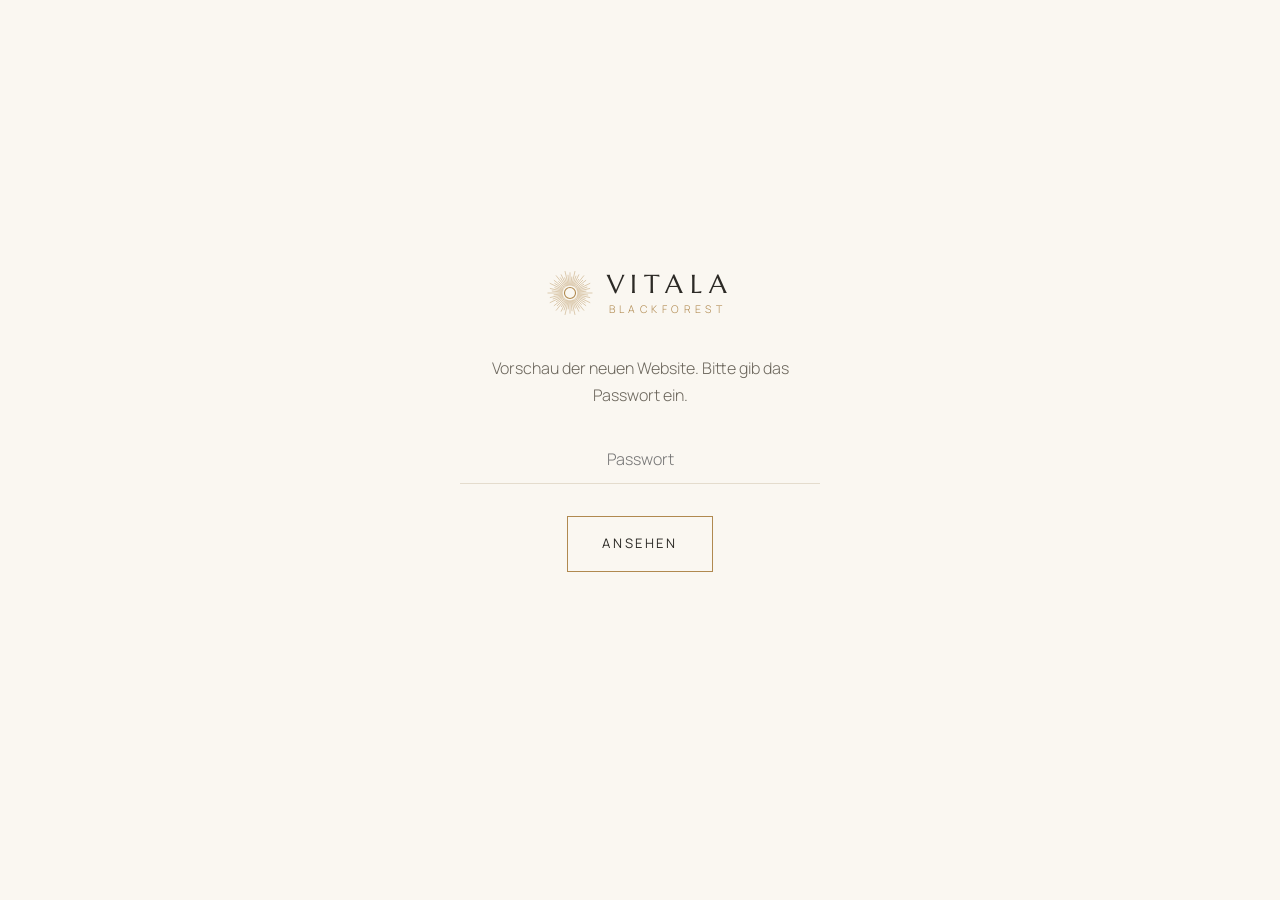
<file: coaching.html>
<!DOCTYPE html>
<html lang="de">
<head>
  <meta charset="utf-8">
  <meta name="viewport" content="width=device-width, initial-scale=1">
  <title>Coaching – VITALA Blackforest</title>
  <meta name="description" content="In sechs Monaten zurück in deine Kraft. Ein geschützter Raum für deine Transformation. Du gewinnst Klarheit, Stabilität und das Vertrauen in deinen Weg.">
  <meta name="robots" content="noindex, nofollow">
  <link rel="stylesheet" href="assets/fonts.css">
  <link rel="stylesheet" href="assets/style.css">
  <link rel="icon" href="assets/sonne.svg" type="image/svg+xml">

  <script>
    // Einfacher Passwortschutz für die Testfassung (kein echter Zugriffsschutz)
    (function () {
      var ok = false;
      try { ok = sessionStorage.getItem('vitala-test') === '1'; } catch (e) {}
      if (!ok) document.documentElement.classList.add('locked');
    })();
  </script>
  <style>
    html.locked body > *:not(#gate) { display: none !important; }
    #gate { display: none; }
    html.locked #gate {
      display: flex; min-height: 100vh; align-items: center; justify-content: center;
      padding: 24px; text-align: center; background: var(--bg);
    }
    #gate form { max-width: 360px; width: 100%; }
    #gate .logo { justify-content: center; margin-bottom: 2.4rem; }
    #gate p { color: var(--ink-soft); margin-bottom: 1.6rem; }
    #gate input { text-align: center; }
    #gate .fehler { color: #a14b3a; font-size: 0.85rem; margin-top: 1rem; min-height: 1.2em; }
    /* eigene Stile, damit die Sperre auch auf Seiten ohne style.css (links.html) gleich aussieht */
    #gate { --g-bg: #faf7f1; --g-ink: #2c2a26; --g-soft: #6b665c; --g-gold: #b0894f; --g-line: #e4dccd;
            background: var(--g-bg); color: var(--g-ink); font-family: "Manrope", Arial, sans-serif; font-weight: 300; }
    #gate .logo { display: flex; align-items: center; gap: 14px; line-height: 1; }
    #gate .logo-text { display: flex; flex-direction: column; text-align: left; }
    #gate .logo-mark { color: var(--g-gold); display: flex; }
    #gate .logo-mark svg { width: 46px; height: 46px; }
    #gate .logo-main { font-family: "Marcellus", Georgia, serif; font-size: 1.6rem; letter-spacing: 0.26em; }
    #gate .logo-sub { font-size: 0.66rem; letter-spacing: 0.42em; text-transform: uppercase; color: var(--g-gold); margin-top: 6px; }
    #gate p { color: var(--g-soft); line-height: 1.7; }
    #gate input { width: 100%; border: 0; border-bottom: 1px solid var(--g-line); background: transparent;
                  font: inherit; color: var(--g-ink); padding: 10px 0; }
    #gate input:focus { outline: none; border-bottom-color: var(--g-gold); }
    #gate .btn { display: inline-block; margin-top: 2rem; padding: 15px 34px; border: 1px solid var(--g-gold);
                 background: transparent; color: var(--g-ink); font: inherit; font-size: 0.82rem; font-weight: 400;
                 letter-spacing: 0.2em; text-transform: uppercase; cursor: pointer; }
    #gate .btn:hover { background: var(--g-gold); color: #fff; }
    .sr-only { position: absolute; width: 1px; height: 1px; overflow: hidden; clip: rect(0 0 0 0); white-space: nowrap; }
  </style>
</head>
<body>
  <div id="gate">
    <form>
      <div class="logo"><span class="logo-mark"><svg viewBox="-50 -50 100 100" fill="none" stroke="currentColor" stroke-linecap="round" aria-hidden="true"><path d="M17.00 0.00L48.00 0.00M16.89 1.90L38.75 4.37M16.57 3.78L42.90 9.79M16.05 5.61L33.04 11.56M15.32 7.38L43.25 20.83M14.39 9.04L33.02 20.75M13.29 10.60L34.40 27.43M12.02 12.02L24.75 24.75M10.60 13.29L29.93 37.53M9.04 14.39L20.75 33.02M7.38 15.32L19.09 39.64M5.61 16.05L11.56 33.04M3.78 16.57L10.68 46.80M1.90 16.89L4.37 38.75M0.00 17.00L0.00 44.00M-1.90 16.89L-3.92 34.78M-3.78 16.57L-10.68 46.80M-5.61 16.05L-12.88 36.81M-7.38 15.32L-19.09 39.64M-9.04 14.39L-18.62 29.64M-10.60 13.29L-29.93 37.53M-12.02 12.02L-27.58 27.58M-13.29 10.60L-34.40 27.43M-14.39 9.04L-29.64 18.62M-15.32 7.38L-43.25 20.83M-16.05 5.61L-36.81 12.88M-16.57 3.78L-42.90 9.79M-16.89 1.90L-34.78 3.92M-17.00 0.00L-48.00 0.00M-16.89 -1.90L-38.75 -4.37M-16.57 -3.78L-42.90 -9.79M-16.05 -5.61L-33.04 -11.56M-15.32 -7.38L-43.25 -20.83M-14.39 -9.04L-33.02 -20.75M-13.29 -10.60L-34.40 -27.43M-12.02 -12.02L-24.75 -24.75M-10.60 -13.29L-29.93 -37.53M-9.04 -14.39L-20.75 -33.02M-7.38 -15.32L-19.09 -39.64M-5.61 -16.05L-11.56 -33.04M-3.78 -16.57L-10.68 -46.80M-1.90 -16.89L-4.37 -38.75M-0.00 -17.00L-0.00 -44.00M1.90 -16.89L3.92 -34.78M3.78 -16.57L10.68 -46.80M5.61 -16.05L12.88 -36.81M7.38 -15.32L19.09 -39.64M9.04 -14.39L18.62 -29.64M10.60 -13.29L29.93 -37.53M12.02 -12.02L27.58 -27.58M13.29 -10.60L34.40 -27.43M14.39 -9.04L29.64 -18.62M15.32 -7.38L43.25 -20.83M16.05 -5.61L36.81 -12.88M16.57 -3.78L42.90 -9.79M16.89 -1.90L34.78 -3.92" stroke-width="0.9"/><circle r="12" stroke-width="2.4"/></svg></span><span class="logo-text"><span class="logo-main">VITALA</span><span class="logo-sub">Blackforest</span></span></div>
      <p>Vorschau der neuen Website. Bitte gib das Passwort ein.</p>
      <label for="gate-pw" class="sr-only">Passwort</label>
      <input id="gate-pw" type="password" autocomplete="off" placeholder="Passwort">
      <button type="submit" class="btn">Ansehen</button>
      <p class="fehler" aria-live="polite"></p>
    </form>
  </div>
  <script>
    document.querySelector('#gate form').addEventListener('submit', function (e) {
      e.preventDefault();
      if (document.getElementById('gate-pw').value.trim().toLowerCase() === 'vitala') {
        try { sessionStorage.setItem('vitala-test', '1'); } catch (err) {}
        document.documentElement.classList.remove('locked');
      } else {
        document.querySelector('#gate .fehler').textContent = 'Das Passwort stimmt leider nicht.';
      }
    });
  </script>

  <header class="site-header">
    <nav class="nav wrap" aria-label="Hauptnavigation">
      <a href="index.html" class="logo" aria-label="VITALA Blackforest – Startseite">
        <span class="logo-mark"><svg viewBox="-50 -50 100 100" fill="none" stroke="currentColor" stroke-linecap="round" aria-hidden="true"><path d="M17.00 0.00L48.00 0.00M16.89 1.90L38.75 4.37M16.57 3.78L42.90 9.79M16.05 5.61L33.04 11.56M15.32 7.38L43.25 20.83M14.39 9.04L33.02 20.75M13.29 10.60L34.40 27.43M12.02 12.02L24.75 24.75M10.60 13.29L29.93 37.53M9.04 14.39L20.75 33.02M7.38 15.32L19.09 39.64M5.61 16.05L11.56 33.04M3.78 16.57L10.68 46.80M1.90 16.89L4.37 38.75M0.00 17.00L0.00 44.00M-1.90 16.89L-3.92 34.78M-3.78 16.57L-10.68 46.80M-5.61 16.05L-12.88 36.81M-7.38 15.32L-19.09 39.64M-9.04 14.39L-18.62 29.64M-10.60 13.29L-29.93 37.53M-12.02 12.02L-27.58 27.58M-13.29 10.60L-34.40 27.43M-14.39 9.04L-29.64 18.62M-15.32 7.38L-43.25 20.83M-16.05 5.61L-36.81 12.88M-16.57 3.78L-42.90 9.79M-16.89 1.90L-34.78 3.92M-17.00 0.00L-48.00 0.00M-16.89 -1.90L-38.75 -4.37M-16.57 -3.78L-42.90 -9.79M-16.05 -5.61L-33.04 -11.56M-15.32 -7.38L-43.25 -20.83M-14.39 -9.04L-33.02 -20.75M-13.29 -10.60L-34.40 -27.43M-12.02 -12.02L-24.75 -24.75M-10.60 -13.29L-29.93 -37.53M-9.04 -14.39L-20.75 -33.02M-7.38 -15.32L-19.09 -39.64M-5.61 -16.05L-11.56 -33.04M-3.78 -16.57L-10.68 -46.80M-1.90 -16.89L-4.37 -38.75M-0.00 -17.00L-0.00 -44.00M1.90 -16.89L3.92 -34.78M3.78 -16.57L10.68 -46.80M5.61 -16.05L12.88 -36.81M7.38 -15.32L19.09 -39.64M9.04 -14.39L18.62 -29.64M10.60 -13.29L29.93 -37.53M12.02 -12.02L27.58 -27.58M13.29 -10.60L34.40 -27.43M14.39 -9.04L29.64 -18.62M15.32 -7.38L43.25 -20.83M16.05 -5.61L36.81 -12.88M16.57 -3.78L42.90 -9.79M16.89 -1.90L34.78 -3.92" stroke-width="0.9"/><circle r="12" stroke-width="2.4"/></svg></span>
        <span class="logo-text">
          <span class="logo-main">VITALA</span>
          <span class="logo-sub">Blackforest</span>
        </span>
      </a>
      <button class="menu-toggle" aria-expanded="false" aria-controls="menu">Menü</button>
      <ul class="menu" id="menu">
        <li><a href="index.html">Home</a></li>
        <li class="has-sub is-active"><button type="button" class="sub-toggle" aria-expanded="false" aria-controls="submenu">Angebote</button>
          <ul class="submenu" id="submenu"><li><a href="astrologie.html">Astrologie</a></li><li><a href="vitalanalyse.html">Vitalanalyse</a></li><li><a href="zellgesundheit.html">Zellgesundheit</a></li><li><a href="coaching.html" aria-current="page">Coaching</a></li></ul></li>
        <li><a href="ueber-uns.html">Über uns</a></li>
        <li class="menu-cta"><a href="termin.html">Termin buchen</a></li>
      </ul>
    </nav>
  </header>

  <main>

    <section class="page-head coach-head">
      <div class="wrap">
        <div style="color:var(--gold);display:flex;justify-content:center;margin-bottom:1.8rem" class="offer-icon"><svg width="54" height="54" viewBox="0 0 48 48" fill="none" stroke="currentColor" stroke-width="1" aria-hidden="true"><circle cx="24" cy="24" r="21"/><path d="M24 24a2 2 0 0 1 2 2 4 4 0 0 1-4 4 6 6 0 0 1-6-6 8 8 0 0 1 8-8 10 10 0 0 1 10 10 12 12 0 0 1-12 12"/><circle cx="34" cy="26" r="1.3" fill="currentColor"/></svg></div>
        <span class="eyebrow">Persönliches Wachstum und echte Veränderung</span>
        <h1>Coaching</h1>
        <p>In sechs Monaten zurück in deine Kraft. Ein geschützter Raum für deine Transformation. Du gewinnst Klarheit, Stabilität und das Vertrauen in deinen Weg.</p>
        <p class="offer-by">Mit Ursula</p>
      </div>
    </section>

    <div class="page-image" style="background-image:url('assets/img/sonnenaufgang.jpg'); aspect-ratio:3.2 / 1; background-position:center 40%" role="img" aria-label="Wald im Schwarzwald"></div>

    <section class="content">
      <div class="wrap narrow">
        <h2>Wenn du spürst, dass es Zeit für echte Veränderung ist</h2>
        <ul class="list"><li>Weil du nur noch funktionierst und dich selbst kaum mehr spürst.</li><li>Weil du viel getragen und ausgehalten hast und spürst, dass es so nicht weitergehen kann.</li><li>Weil du dir echte, nachhaltige Veränderung wünschst und bereit bist, dafür loszugehen.</li><li>Weil du dich und deinen Körper endlich verstehen willst und es dir wert bist.</li></ul>
        <h2>Das bekommst du in der Zusammenarbeit</h2>
        <ul class="list"><li><strong>100 % individuelle Begleitung</strong><br>Alles orientiert sich an deiner persönlichen Situation. Ich verwende keine Standardprogramme.</li><li><strong>Geschützter, wertfreier Raum</strong><br>Du kannst offen sprechen, ohne bewertet zu werden.</li><li><strong>Punktgenaue Klärung deiner Muster und Signale</strong><br>Du verstehst, was dein Körper dir mitteilt und wie du darauf antwortest.</li><li><strong>Nachhaltige Selbstständigkeit</strong><br>Nach der Zusammenarbeit weißt du genau, wie du aus eigener Kraft deinen Weg sicher und stabil weitergehst.</li><li><strong>Du stärkst deine innere Orientierung</strong><br>Du lernst, deine Bedürfnisse wahrzunehmen und Entscheidungen zu treffen, die dir wirklich guttun.</li><li><strong>Konkrete Übungen</strong><br>Du bekommst praktische Schritte an die Hand, die dich stabilisieren und dich im Alltag spürbar unterstützen.</li></ul>
        <h2>Das verändert sich in sechs Monaten für dich</h2>
        <ul class="list"><li><strong>Du fühlst dich stärker und kraftvoller</strong><br>Dein Energielevel erhöht sich und du meisterst deinen Alltag mit neuer Leichtigkeit und Motivation.</li><li><strong>Du spürst innere Ruhe</strong><br>Gedankenkreisen und Anspannung werden weniger. Du beginnst zu agieren, anstatt zu reagieren.</li><li><strong>Du setzt klare Grenzen</strong><br>Du lernst, klar zu sein. Du übernimmst Verantwortung für dich und lernst, Nein zu sagen.</li><li><strong>Deine Selbstwahrnehmung wird klarer</strong><br>Du erkennst besser, was du wirklich brauchst, und triffst Entscheidungen aus Klarheit.</li><li><strong>Du erlebst Leichtigkeit und Lebensfreude</strong><br>Du fühlst dich präsenter und bist wieder verbunden mit dir. Du hast Raum für das, was dir wirklich wichtig ist.</li></ul>
        <h2>So läuft die Zusammenarbeit ab</h2>
        <ul class="list"><li><strong>Schritt 1: Kostenfreies Kennenlerngespräch</strong><br>Wir klären gemeinsam, wo du gerade stehst. Was belastet dich aktuell? Was brauchst du wirklich? Ist eine sechsmonatige Begleitung sinnvoll?</li><li><strong>Schritt 2: Entscheidung</strong><br>Du entscheidest in Ruhe. Fühlst du dich gesehen? Passt der Rahmen für dich? Kannst du dir die Zusammenarbeit vorstellen?</li><li><strong>Schritt 3: Die Begleitung beginnt</strong><br>Wir arbeiten kontinuierlich an deinen Themen. Wir schauen auf innere Muster, emotionale Reaktionen und Alltagssituationen und entwickeln gemeinsam neue, tragfähige Wege.</li><li><strong>Schritt 4: Integration in deinen Alltag</strong><br>Veränderung, die bleibt. Mehr Stabilität, mehr Freude, klare Entscheidungen und ein richtig geiles Leben!</li></ul>
        <h2>Die Begleitung</h2>
        <ul class="list"><li>6 Monate intensive Begleitung mit 7 Coaching-Gesprächen à 60 Minuten</li><li>Nach jeder Sitzung ein individuelles Strategieprogramm als Audio</li><li>Umfassender Austausch per E-Mail oder WhatsApp</li><li>Viele Werkzeuge, mit denen du selbst wieder Einfluss auf dein Leben nimmst</li></ul>
        <h2>Stimmen aus der Begleitung</h2>
        <div class="quotes">
          <blockquote><p>„Meine Situation war für mich lange sehr herausfordernd. In der Begleitung mit Ursula habe ich gelernt, meinen Körper und meine inneren Signale besser zu verstehen, statt gegen sie zu arbeiten. Das hat mir eine neue Perspektive eröffnet und mir geholfen, bewusster und selbstbestimmter mit meinem Leben umzugehen.“</p><cite>Anke B.</cite></blockquote>
          <blockquote><p>„Ursula hat mich über einen langen Zeitraum sehr einfühlsam begleitet und mir geholfen, innere Themen besser zu verstehen und einzuordnen. Durch ihre klare, gleichzeitig wertschätzende Art konnte ich mehr innere Stabilität entwickeln und bewusster mit mir umgehen.“</p><cite>Sandra L.</cite></blockquote>
          <blockquote><p>„Ursula begleitet mich schon seit längerer Zeit. Jede Sitzung hilft mir, schneller zum Wesentlichen zu kommen und mich selbst besser einzuordnen. Ich gehe aus den Gesprächen klarer, ruhiger und mit konkreten Impulsen für meinen Alltag heraus.“</p><cite>Christine</cite></blockquote>
        </div>
        <p class="lead" style="margin-top:3rem">„Gesundheit ist kein Zustand, den du erreichst. Sie ist eine Reise, auf der du dich täglich neu entscheidest, für dich da zu sein.“</p>
        <p class="muted">Ursula Winkler</p>
        <p class="note">Hinweis: Dieses Coaching ersetzt keine medizinische oder therapeutische Behandlung. Es richtet sich an Menschen, die bereit sind, Verantwortung für sich zu übernehmen und über mehrere Monate an ihrer persönlichen Entwicklung zu arbeiten.</p>
      </div>
    </section>

    <section class="cta">
      <div class="wrap narrow">
        <div class="ornament"><svg viewBox="-50 -50 100 100" fill="none" stroke="currentColor" stroke-linecap="round" aria-hidden="true"><path d="M17.00 0.00L48.00 0.00M16.57 3.78L38.02 8.68M15.32 7.38L39.64 19.09M13.29 10.60L27.36 21.82M10.60 13.29L29.93 37.53M7.38 15.32L16.92 35.14M3.78 16.57L9.79 42.90M0.00 17.00L0.00 35.00M-3.78 16.57L-10.68 46.80M-7.38 15.32L-16.92 35.14M-10.60 13.29L-27.43 34.40M-13.29 10.60L-27.36 21.82M-15.32 7.38L-43.25 20.83M-16.57 3.78L-38.02 8.68M-17.00 0.00L-44.00 0.00M-16.57 -3.78L-34.12 -7.79M-15.32 -7.38L-43.25 -20.83M-13.29 -10.60L-30.49 -24.32M-10.60 -13.29L-27.43 -34.40M-7.38 -15.32L-15.19 -31.53M-3.78 -16.57L-10.68 -46.80M-0.00 -17.00L-0.00 -39.00M3.78 -16.57L9.79 -42.90M7.38 -15.32L15.19 -31.53M10.60 -13.29L29.93 -37.53M13.29 -10.60L30.49 -24.32M15.32 -7.38L39.64 -19.09M16.57 -3.78L34.12 -7.79" stroke-width="2.2"/><circle r="12" stroke-width="4.5"/></svg></div>
        <h2>Noch Fragen offen?</h2>
        <p>Dann melde dich direkt bei Ursula, telefonisch oder per WhatsApp. Das Kennenlerngespräch ist kostenfrei.</p>
        <div class="cta-buttons">
          <a href="tel:+491733177765" class="btn">Ursula anrufen: 0173&nbsp;3177765</a>
          <a href="https://wa.me/491733177765" class="btn">WhatsApp an Ursula</a>
        </div>
        <p class="cta-alt"><a href="kontakt.html#Coaching" class="link-gold">Lieber schreiben</a></p>
      </div>
    </section>

  </main>

  <footer class="site-footer">
    <div class="wrap">
      <div class="footer-row">
        <a href="index.html" class="logo logo-small">
          <span class="logo-mark"><svg viewBox="-50 -50 100 100" fill="none" stroke="currentColor" stroke-linecap="round" aria-hidden="true"><path d="M17.00 0.00L48.00 0.00M16.89 1.90L38.75 4.37M16.57 3.78L42.90 9.79M16.05 5.61L33.04 11.56M15.32 7.38L43.25 20.83M14.39 9.04L33.02 20.75M13.29 10.60L34.40 27.43M12.02 12.02L24.75 24.75M10.60 13.29L29.93 37.53M9.04 14.39L20.75 33.02M7.38 15.32L19.09 39.64M5.61 16.05L11.56 33.04M3.78 16.57L10.68 46.80M1.90 16.89L4.37 38.75M0.00 17.00L0.00 44.00M-1.90 16.89L-3.92 34.78M-3.78 16.57L-10.68 46.80M-5.61 16.05L-12.88 36.81M-7.38 15.32L-19.09 39.64M-9.04 14.39L-18.62 29.64M-10.60 13.29L-29.93 37.53M-12.02 12.02L-27.58 27.58M-13.29 10.60L-34.40 27.43M-14.39 9.04L-29.64 18.62M-15.32 7.38L-43.25 20.83M-16.05 5.61L-36.81 12.88M-16.57 3.78L-42.90 9.79M-16.89 1.90L-34.78 3.92M-17.00 0.00L-48.00 0.00M-16.89 -1.90L-38.75 -4.37M-16.57 -3.78L-42.90 -9.79M-16.05 -5.61L-33.04 -11.56M-15.32 -7.38L-43.25 -20.83M-14.39 -9.04L-33.02 -20.75M-13.29 -10.60L-34.40 -27.43M-12.02 -12.02L-24.75 -24.75M-10.60 -13.29L-29.93 -37.53M-9.04 -14.39L-20.75 -33.02M-7.38 -15.32L-19.09 -39.64M-5.61 -16.05L-11.56 -33.04M-3.78 -16.57L-10.68 -46.80M-1.90 -16.89L-4.37 -38.75M-0.00 -17.00L-0.00 -44.00M1.90 -16.89L3.92 -34.78M3.78 -16.57L10.68 -46.80M5.61 -16.05L12.88 -36.81M7.38 -15.32L19.09 -39.64M9.04 -14.39L18.62 -29.64M10.60 -13.29L29.93 -37.53M12.02 -12.02L27.58 -27.58M13.29 -10.60L34.40 -27.43M14.39 -9.04L29.64 -18.62M15.32 -7.38L43.25 -20.83M16.05 -5.61L36.81 -12.88M16.57 -3.78L42.90 -9.79M16.89 -1.90L34.78 -3.92" stroke-width="0.9"/><circle r="12" stroke-width="2.4"/></svg></span>
          <span class="logo-text">
            <span class="logo-main">VITALA</span>
            <span class="logo-sub">Blackforest</span>
          </span>
        </a>
        <ul class="footer-links">
          <li><a href="kontakt.html">Kontakt</a></li>
          <li><a href="impressum.html">Impressum</a></li>
          <li><a href="datenschutz.html">Datenschutz</a></li>
        </ul>
      </div>
          </div>
  </footer>

  <script>
    var t = document.querySelector('.menu-toggle'), m = document.getElementById('menu');
    t.addEventListener('click', function () {
      var open = m.classList.toggle('open');
      t.setAttribute('aria-expanded', open);
      t.textContent = open ? 'Schließen' : 'Menü';
    });
    // „Angebote“: Klick öffnet/schließt das Untermenü, Klick daneben oder Esc schließt es
    var st = document.querySelector('.sub-toggle'), sl = st.parentNode;
    function setSub(open) { sl.classList.toggle('open', open); st.setAttribute('aria-expanded', open); }
    st.addEventListener('click', function () { setSub(!sl.classList.contains('open')); });
    document.addEventListener('click', function (e) { if (!sl.contains(e.target)) setSub(false); });
    document.addEventListener('keydown', function (e) { if (e.key === 'Escape') setSub(false); });
    // nach Tippen auf einen Menüpunkt wieder schließen (wichtig für Sprünge innerhalb der Seite)
    m.addEventListener('click', function (e) {
      if (e.target.closest('a')) { m.classList.remove('open'); t.setAttribute('aria-expanded', false); t.textContent = 'Menü'; }
    });
  </script>
</body>
</html>
</file>
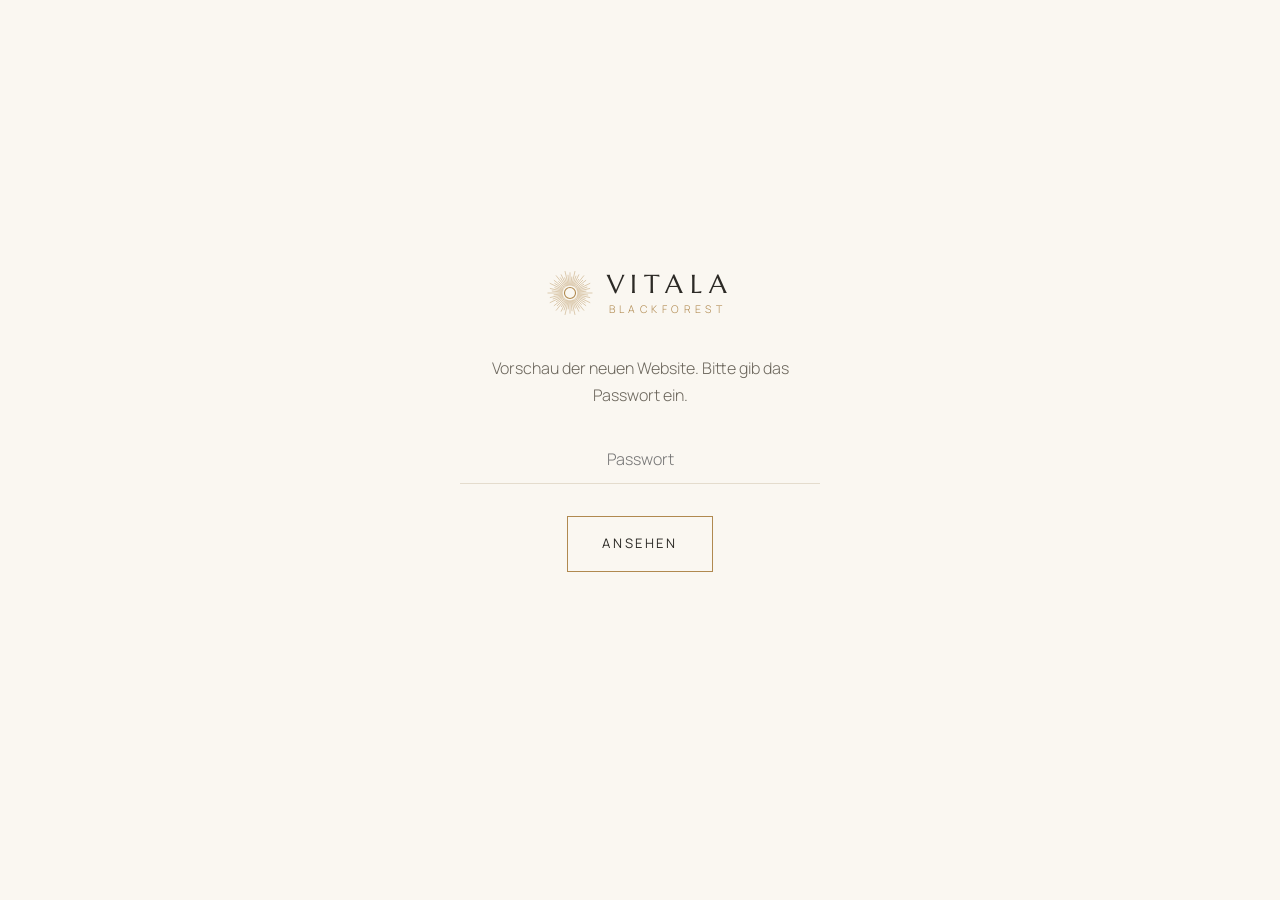
<file: datenschutz.html>
<!DOCTYPE html>
<html lang="de">
<head>
  <meta charset="utf-8">
  <meta name="viewport" content="width=device-width, initial-scale=1">
  <title>Datenschutz – VITALA Blackforest</title>
  <meta name="description" content="Datenschutz von VITALA Blackforest.">
  <meta name="robots" content="noindex, nofollow">
  <link rel="stylesheet" href="assets/fonts.css">
  <link rel="stylesheet" href="assets/style.css">
  <link rel="icon" href="assets/sonne.svg" type="image/svg+xml">

  <script>
    // Einfacher Passwortschutz für die Testfassung (kein echter Zugriffsschutz)
    (function () {
      var ok = false;
      try { ok = sessionStorage.getItem('vitala-test') === '1'; } catch (e) {}
      if (!ok) document.documentElement.classList.add('locked');
    })();
  </script>
  <style>
    html.locked body > *:not(#gate) { display: none !important; }
    #gate { display: none; }
    html.locked #gate {
      display: flex; min-height: 100vh; align-items: center; justify-content: center;
      padding: 24px; text-align: center; background: var(--bg);
    }
    #gate form { max-width: 360px; width: 100%; }
    #gate .logo { justify-content: center; margin-bottom: 2.4rem; }
    #gate p { color: var(--ink-soft); margin-bottom: 1.6rem; }
    #gate input { text-align: center; }
    #gate .fehler { color: #a14b3a; font-size: 0.85rem; margin-top: 1rem; min-height: 1.2em; }
    /* eigene Stile, damit die Sperre auch auf Seiten ohne style.css (links.html) gleich aussieht */
    #gate { --g-bg: #faf7f1; --g-ink: #2c2a26; --g-soft: #6b665c; --g-gold: #b0894f; --g-line: #e4dccd;
            background: var(--g-bg); color: var(--g-ink); font-family: "Manrope", Arial, sans-serif; font-weight: 300; }
    #gate .logo { display: flex; align-items: center; gap: 14px; line-height: 1; }
    #gate .logo-text { display: flex; flex-direction: column; text-align: left; }
    #gate .logo-mark { color: var(--g-gold); display: flex; }
    #gate .logo-mark svg { width: 46px; height: 46px; }
    #gate .logo-main { font-family: "Marcellus", Georgia, serif; font-size: 1.6rem; letter-spacing: 0.26em; }
    #gate .logo-sub { font-size: 0.66rem; letter-spacing: 0.42em; text-transform: uppercase; color: var(--g-gold); margin-top: 6px; }
    #gate p { color: var(--g-soft); line-height: 1.7; }
    #gate input { width: 100%; border: 0; border-bottom: 1px solid var(--g-line); background: transparent;
                  font: inherit; color: var(--g-ink); padding: 10px 0; }
    #gate input:focus { outline: none; border-bottom-color: var(--g-gold); }
    #gate .btn { display: inline-block; margin-top: 2rem; padding: 15px 34px; border: 1px solid var(--g-gold);
                 background: transparent; color: var(--g-ink); font: inherit; font-size: 0.82rem; font-weight: 400;
                 letter-spacing: 0.2em; text-transform: uppercase; cursor: pointer; }
    #gate .btn:hover { background: var(--g-gold); color: #fff; }
    .sr-only { position: absolute; width: 1px; height: 1px; overflow: hidden; clip: rect(0 0 0 0); white-space: nowrap; }
  </style>
</head>
<body>
  <div id="gate">
    <form>
      <div class="logo"><span class="logo-mark"><svg viewBox="-50 -50 100 100" fill="none" stroke="currentColor" stroke-linecap="round" aria-hidden="true"><path d="M17.00 0.00L48.00 0.00M16.89 1.90L38.75 4.37M16.57 3.78L42.90 9.79M16.05 5.61L33.04 11.56M15.32 7.38L43.25 20.83M14.39 9.04L33.02 20.75M13.29 10.60L34.40 27.43M12.02 12.02L24.75 24.75M10.60 13.29L29.93 37.53M9.04 14.39L20.75 33.02M7.38 15.32L19.09 39.64M5.61 16.05L11.56 33.04M3.78 16.57L10.68 46.80M1.90 16.89L4.37 38.75M0.00 17.00L0.00 44.00M-1.90 16.89L-3.92 34.78M-3.78 16.57L-10.68 46.80M-5.61 16.05L-12.88 36.81M-7.38 15.32L-19.09 39.64M-9.04 14.39L-18.62 29.64M-10.60 13.29L-29.93 37.53M-12.02 12.02L-27.58 27.58M-13.29 10.60L-34.40 27.43M-14.39 9.04L-29.64 18.62M-15.32 7.38L-43.25 20.83M-16.05 5.61L-36.81 12.88M-16.57 3.78L-42.90 9.79M-16.89 1.90L-34.78 3.92M-17.00 0.00L-48.00 0.00M-16.89 -1.90L-38.75 -4.37M-16.57 -3.78L-42.90 -9.79M-16.05 -5.61L-33.04 -11.56M-15.32 -7.38L-43.25 -20.83M-14.39 -9.04L-33.02 -20.75M-13.29 -10.60L-34.40 -27.43M-12.02 -12.02L-24.75 -24.75M-10.60 -13.29L-29.93 -37.53M-9.04 -14.39L-20.75 -33.02M-7.38 -15.32L-19.09 -39.64M-5.61 -16.05L-11.56 -33.04M-3.78 -16.57L-10.68 -46.80M-1.90 -16.89L-4.37 -38.75M-0.00 -17.00L-0.00 -44.00M1.90 -16.89L3.92 -34.78M3.78 -16.57L10.68 -46.80M5.61 -16.05L12.88 -36.81M7.38 -15.32L19.09 -39.64M9.04 -14.39L18.62 -29.64M10.60 -13.29L29.93 -37.53M12.02 -12.02L27.58 -27.58M13.29 -10.60L34.40 -27.43M14.39 -9.04L29.64 -18.62M15.32 -7.38L43.25 -20.83M16.05 -5.61L36.81 -12.88M16.57 -3.78L42.90 -9.79M16.89 -1.90L34.78 -3.92" stroke-width="0.9"/><circle r="12" stroke-width="2.4"/></svg></span><span class="logo-text"><span class="logo-main">VITALA</span><span class="logo-sub">Blackforest</span></span></div>
      <p>Vorschau der neuen Website. Bitte gib das Passwort ein.</p>
      <label for="gate-pw" class="sr-only">Passwort</label>
      <input id="gate-pw" type="password" autocomplete="off" placeholder="Passwort">
      <button type="submit" class="btn">Ansehen</button>
      <p class="fehler" aria-live="polite"></p>
    </form>
  </div>
  <script>
    document.querySelector('#gate form').addEventListener('submit', function (e) {
      e.preventDefault();
      if (document.getElementById('gate-pw').value.trim().toLowerCase() === 'vitala') {
        try { sessionStorage.setItem('vitala-test', '1'); } catch (err) {}
        document.documentElement.classList.remove('locked');
      } else {
        document.querySelector('#gate .fehler').textContent = 'Das Passwort stimmt leider nicht.';
      }
    });
  </script>

  <header class="site-header">
    <nav class="nav wrap" aria-label="Hauptnavigation">
      <a href="index.html" class="logo" aria-label="VITALA Blackforest – Startseite">
        <span class="logo-mark"><svg viewBox="-50 -50 100 100" fill="none" stroke="currentColor" stroke-linecap="round" aria-hidden="true"><path d="M17.00 0.00L48.00 0.00M16.89 1.90L38.75 4.37M16.57 3.78L42.90 9.79M16.05 5.61L33.04 11.56M15.32 7.38L43.25 20.83M14.39 9.04L33.02 20.75M13.29 10.60L34.40 27.43M12.02 12.02L24.75 24.75M10.60 13.29L29.93 37.53M9.04 14.39L20.75 33.02M7.38 15.32L19.09 39.64M5.61 16.05L11.56 33.04M3.78 16.57L10.68 46.80M1.90 16.89L4.37 38.75M0.00 17.00L0.00 44.00M-1.90 16.89L-3.92 34.78M-3.78 16.57L-10.68 46.80M-5.61 16.05L-12.88 36.81M-7.38 15.32L-19.09 39.64M-9.04 14.39L-18.62 29.64M-10.60 13.29L-29.93 37.53M-12.02 12.02L-27.58 27.58M-13.29 10.60L-34.40 27.43M-14.39 9.04L-29.64 18.62M-15.32 7.38L-43.25 20.83M-16.05 5.61L-36.81 12.88M-16.57 3.78L-42.90 9.79M-16.89 1.90L-34.78 3.92M-17.00 0.00L-48.00 0.00M-16.89 -1.90L-38.75 -4.37M-16.57 -3.78L-42.90 -9.79M-16.05 -5.61L-33.04 -11.56M-15.32 -7.38L-43.25 -20.83M-14.39 -9.04L-33.02 -20.75M-13.29 -10.60L-34.40 -27.43M-12.02 -12.02L-24.75 -24.75M-10.60 -13.29L-29.93 -37.53M-9.04 -14.39L-20.75 -33.02M-7.38 -15.32L-19.09 -39.64M-5.61 -16.05L-11.56 -33.04M-3.78 -16.57L-10.68 -46.80M-1.90 -16.89L-4.37 -38.75M-0.00 -17.00L-0.00 -44.00M1.90 -16.89L3.92 -34.78M3.78 -16.57L10.68 -46.80M5.61 -16.05L12.88 -36.81M7.38 -15.32L19.09 -39.64M9.04 -14.39L18.62 -29.64M10.60 -13.29L29.93 -37.53M12.02 -12.02L27.58 -27.58M13.29 -10.60L34.40 -27.43M14.39 -9.04L29.64 -18.62M15.32 -7.38L43.25 -20.83M16.05 -5.61L36.81 -12.88M16.57 -3.78L42.90 -9.79M16.89 -1.90L34.78 -3.92" stroke-width="0.9"/><circle r="12" stroke-width="2.4"/></svg></span>
        <span class="logo-text">
          <span class="logo-main">VITALA</span>
          <span class="logo-sub">Blackforest</span>
        </span>
      </a>
      <button class="menu-toggle" aria-expanded="false" aria-controls="menu">Menü</button>
      <ul class="menu" id="menu">
        <li><a href="index.html">Home</a></li>
        <li class="has-sub"><button type="button" class="sub-toggle" aria-expanded="false" aria-controls="submenu">Angebote</button>
          <ul class="submenu" id="submenu"><li><a href="astrologie.html">Astrologie</a></li><li><a href="vitalanalyse.html">Vitalanalyse</a></li><li><a href="zellgesundheit.html">Zellgesundheit</a></li></ul></li>
        <li><a href="ueber-mich.html">Über mich</a></li>
        <li><a href="netzwerk.html">Netzwerk</a></li>
        <li class="menu-cta"><a href="termin.html">Termin buchen</a></li>
      </ul>
    </nav>
  </header>

  <main>

    <section class="page-head">
      <div class="wrap">
        <span class="eyebrow">Rechtliches</span>
        <h1>Datenschutz</h1>
      </div>
    </section>
    <section class="content legal" style="padding-top:0">
      <div class="wrap narrow">
        <h2>1. Datenschutz auf einen Blick</h2>
        <h3>Allgemeine Hinweise</h3>
        <p>Die folgenden Hinweise geben einen einfachen Überblick darüber, was mit Ihren personenbezogenen Daten passiert, wenn Sie diese Website besuchen. Personenbezogene Daten sind alle Daten, mit denen Sie persönlich identifiziert werden können. Ausführliche Informationen zum Thema Datenschutz entnehmen Sie unserer unter diesem Text aufgeführten Datenschutzerklärung.</p>
        <h3>Datenerfassung auf dieser Website</h3>
        <h4>Wer ist verantwortlich für die Datenerfassung auf dieser Website?</h4>
        <p>Die Datenverarbeitung auf dieser Website erfolgt durch den Websitebetreiber. Dessen Kontaktdaten können Sie dem Abschnitt „Hinweis zur verantwortlichen Stelle“ in dieser Datenschutzerklärung entnehmen.</p>
        <h4>Wie erfassen wir Ihre Daten?</h4>
        <p>Ihre Daten werden zum einen dadurch erhoben, dass Sie uns diese mitteilen. Hierbei kann es sich z. B. um Daten handeln, die Sie in ein Kontaktformular eingeben.</p>
        <p>Andere Daten werden automatisch oder nach Ihrer Einwilligung beim Besuch der Website durch unsere IT-Systeme erfasst. Das sind vor allem technische Daten (z. B. Internetbrowser, Betriebssystem oder Uhrzeit des Seitenaufrufs). Die Erfassung dieser Daten erfolgt automatisch, sobald Sie diese Website betreten.</p>
        <h4>Wofür nutzen wir Ihre Daten?</h4>
        <p>Ein Teil der Daten wird erhoben, um eine fehlerfreie Bereitstellung der Website zu gewährleisten. Sofern über die Website Verträge geschlossen oder angebahnt werden können, werden die übermittelten Daten auch für Vertragsangebote, Bestellungen oder sonstige Auftragsanfragen verarbeitet.</p>
        <h4>Welche Rechte haben Sie bezüglich Ihrer Daten?</h4>
        <p>Sie haben jederzeit das Recht, unentgeltlich Auskunft über Herkunft, Empfänger und Zweck Ihrer gespeicherten personenbezogenen Daten zu erhalten. Sie haben außerdem ein Recht, die Berichtigung oder Löschung dieser Daten zu verlangen. Wenn Sie eine Einwilligung zur Datenverarbeitung erteilt haben, können Sie diese Einwilligung jederzeit für die Zukunft widerrufen. Außerdem haben Sie das Recht, unter bestimmten Umständen die Einschränkung der Verarbeitung Ihrer personenbezogenen Daten zu verlangen. Des Weiteren steht Ihnen ein Beschwerderecht bei der zuständigen Aufsichtsbehörde zu.</p>
        <p>Hierzu sowie zu weiteren Fragen zum Thema Datenschutz können Sie sich jederzeit an uns wenden.</p>
        <h2>2. Hosting</h2>
        <p>Wir hosten die Inhalte unserer Website bei folgendem Anbieter:</p>
        <h3>Externes Hosting</h3>
        <p>Diese Website wird extern gehostet. Die personenbezogenen Daten, die auf dieser Website erfasst werden, werden auf den Servern des Hosters / der Hoster gespeichert. Hierbei kann es sich v. a. um IP-Adressen, Kontaktanfragen, Meta- und Kommunikationsdaten, Vertragsdaten, Kontaktdaten, Namen, Websitezugriffe und sonstige Daten, die über eine Website generiert werden, handeln.</p>
        <p>Das externe Hosting erfolgt zum Zwecke der Vertragserfüllung gegenüber unseren potenziellen und bestehenden Kunden (Art. 6 Abs. 1 lit. b DSGVO) und im Interesse einer sicheren, schnellen und effizienten Bereitstellung unseres Online-Angebots durch einen professionellen Anbieter (Art. 6 Abs. 1 lit. f DSGVO). Sofern eine entsprechende Einwilligung abgefragt wurde, erfolgt die Verarbeitung ausschließlich auf Grundlage von Art. 6 Abs. 1 lit. a DSGVO und § 25 Abs. 1 TDDDG, soweit die Einwilligung die Speicherung von Cookies oder den Zugriff auf Informationen im Endgerät des Nutzers (z. B. Device-Fingerprinting) im Sinne des TDDDG umfasst. Die Einwilligung ist jederzeit widerrufbar.</p>
        <p>Unser(e) Hoster wird bzw. werden Ihre Daten nur insoweit verarbeiten, wie dies zur Erfüllung seiner Leistungspflichten erforderlich ist und unsere Weisungen in Bezug auf diese Daten befolgen.</p>
        <p>Wir setzen folgende(n) Hoster ein:</p>
        <p>GitHub Pages, GitHub, Inc., 88 Colin P. Kelly Jr. St., San Francisco, CA 94107, USA.</p>
        <p>GitHub speichert die IP-Adressen der Besucher dieser Website aus Sicherheitsgründen. Dabei können Daten in die USA übertragen werden. GitHub ist nach dem EU-US Data Privacy Framework (DPF) zertifiziert: <a href="https://www.dataprivacyframework.gov/participant/6174" target="_blank" rel="noopener">dataprivacyframework.gov/participant/6174</a>. Weitere Informationen finden Sie in der <a href="https://docs.github.com/de/site-policy/privacy-policies/github-general-privacy-statement" target="_blank" rel="noopener">Datenschutzerklärung von GitHub</a>.</p>
        <h2>3. Allgemeine Hinweise und Pflichtinformationen</h2>
        <h3>Datenschutz</h3>
        <p>Die Betreiber dieser Seiten nehmen den Schutz Ihrer persönlichen Daten sehr ernst. Wir behandeln Ihre personenbezogenen Daten vertraulich und entsprechend den gesetzlichen Datenschutzvorschriften sowie dieser Datenschutzerklärung.</p>
        <p>Wenn Sie diese Website benutzen, werden verschiedene personenbezogene Daten erhoben. Personenbezogene Daten sind Daten, mit denen Sie persönlich identifiziert werden können. Die vorliegende Datenschutzerklärung erläutert, welche Daten wir erheben und wofür wir sie nutzen. Sie erläutert auch, wie und zu welchem Zweck das geschieht.</p>
        <p>Wir weisen darauf hin, dass die Datenübertragung im Internet (z. B. bei der Kommunikation per E-Mail) Sicherheitslücken aufweisen kann. Ein lückenloser Schutz der Daten vor dem Zugriff durch Dritte ist nicht möglich.</p>
        <h3>Hinweis zur verantwortlichen Stelle</h3>
        <p>Die verantwortliche Stelle für die Datenverarbeitung auf dieser Website ist:</p>
        <p>Patrick Eberle<br>VITALA Blackforest<br>Blumenstraße 5<br>77654 Offenburg</p>
        <p>Telefon: 0176 2525 8888<br>E-Mail: <a href="mailto:kontakt@vitala-blackforest.de">kontakt@vitala-blackforest.de</a></p>
        <p>Verantwortliche Stelle ist die natürliche oder juristische Person, die allein oder gemeinsam mit anderen über die Zwecke und Mittel der Verarbeitung von personenbezogenen Daten (z. B. Namen, E-Mail-Adressen o. Ä.) entscheidet.</p>
        <h3>Speicherdauer</h3>
        <p>Soweit innerhalb dieser Datenschutzerklärung keine speziellere Speicherdauer genannt wurde, verbleiben Ihre personenbezogenen Daten bei uns, bis der Zweck für die Datenverarbeitung entfällt. Wenn Sie ein berechtigtes Löschersuchen geltend machen oder eine Einwilligung zur Datenverarbeitung widerrufen, werden Ihre Daten gelöscht, sofern wir keine anderen rechtlich zulässigen Gründe für die Speicherung Ihrer personenbezogenen Daten haben (z. B. steuer- oder handelsrechtliche Aufbewahrungsfristen); im letztgenannten Fall erfolgt die Löschung nach Fortfall dieser Gründe.</p>
        <h3>Allgemeine Hinweise zu den Rechtsgrundlagen der Datenverarbeitung auf dieser Website</h3>
        <p>Sofern Sie in die Datenverarbeitung eingewilligt haben, verarbeiten wir Ihre personenbezogenen Daten auf Grundlage von Art. 6 Abs. 1 lit. a DSGVO bzw. Art. 9 Abs. 2 lit. a DSGVO, sofern besondere Datenkategorien nach Art. 9 Abs. 1 DSGVO verarbeitet werden. Im Falle einer ausdrücklichen Einwilligung in die Übertragung personenbezogener Daten in Drittstaaten erfolgt die Datenverarbeitung außerdem auf Grundlage von Art. 49 Abs. 1 lit. a DSGVO. Sofern Sie in die Speicherung von Cookies oder in den Zugriff auf Informationen in Ihr Endgerät (z. B. via Device-Fingerprinting) eingewilligt haben, erfolgt die Datenverarbeitung zusätzlich auf Grundlage von § 25 Abs. 1 TDDDG. Die Einwilligung ist jederzeit widerrufbar. Sind Ihre Daten zur Vertragserfüllung oder zur Durchführung vorvertraglicher Maßnahmen erforderlich, verarbeiten wir Ihre Daten auf Grundlage des Art. 6 Abs. 1 lit. b DSGVO. Des Weiteren verarbeiten wir Ihre Daten, sofern diese zur Erfüllung einer rechtlichen Verpflichtung erforderlich sind, auf Grundlage von Art. 6 Abs. 1 lit. c DSGVO. Die Datenverarbeitung kann ferner auf Grundlage unseres berechtigten Interesses nach Art. 6 Abs. 1 lit. f DSGVO erfolgen. Über die jeweils im Einzelfall einschlägigen Rechtsgrundlagen wird in den folgenden Absätzen dieser Datenschutzerklärung informiert.</p>
        <h3>Empfänger von personenbezogenen Daten</h3>
        <p>Im Rahmen unserer Geschäftstätigkeit arbeiten wir mit verschiedenen externen Stellen zusammen. Dabei ist teilweise auch eine Übermittlung von personenbezogenen Daten an diese externen Stellen erforderlich. Wir geben personenbezogene Daten nur dann an externe Stellen weiter, wenn dies im Rahmen einer Vertragserfüllung erforderlich ist, wenn wir gesetzlich hierzu verpflichtet sind (z. B. Weitergabe von Daten an Steuerbehörden), wenn wir ein berechtigtes Interesse nach Art. 6 Abs. 1 lit. f DSGVO an der Weitergabe haben oder wenn eine sonstige Rechtsgrundlage die Datenweitergabe erlaubt. Beim Einsatz von Auftragsverarbeitern geben wir personenbezogene Daten unserer Kunden nur auf Grundlage eines gültigen Vertrags über Auftragsverarbeitung weiter. Im Falle einer gemeinsamen Verarbeitung wird ein Vertrag über gemeinsame Verarbeitung geschlossen.</p>
        <h3>Widerruf Ihrer Einwilligung zur Datenverarbeitung</h3>
        <p>Viele Datenverarbeitungsvorgänge sind nur mit Ihrer ausdrücklichen Einwilligung möglich. Sie können eine bereits erteilte Einwilligung jederzeit widerrufen. Die Rechtmäßigkeit der bis zum Widerruf erfolgten Datenverarbeitung bleibt vom Widerruf unberührt.</p>
        <h3>Widerspruchsrecht gegen die Datenerhebung in besonderen Fällen sowie gegen Direktwerbung (Art. 21 DSGVO)</h3>
        <p>WENN DIE DATENVERARBEITUNG AUF GRUNDLAGE VON ART. 6 ABS. 1 LIT. E ODER F DSGVO ERFOLGT, HABEN SIE JEDERZEIT DAS RECHT, AUS GRÜNDEN, DIE SICH AUS IHRER BESONDEREN SITUATION ERGEBEN, GEGEN DIE VERARBEITUNG IHRER PERSONENBEZOGENEN DATEN WIDERSPRUCH EINZULEGEN; DIES GILT AUCH FÜR EIN AUF DIESE BESTIMMUNGEN GESTÜTZTES PROFILING. DIE JEWEILIGE RECHTSGRUNDLAGE, AUF DENEN EINE VERARBEITUNG BERUHT, ENTNEHMEN SIE DIESER DATENSCHUTZERKLÄRUNG. WENN SIE WIDERSPRUCH EINLEGEN, WERDEN WIR IHRE BETROFFENEN PERSONENBEZOGENEN DATEN NICHT MEHR VERARBEITEN, ES SEI DENN, WIR KÖNNEN ZWINGENDE SCHUTZWÜRDIGE GRÜNDE FÜR DIE VERARBEITUNG NACHWEISEN, DIE IHRE INTERESSEN, RECHTE UND FREIHEITEN ÜBERWIEGEN ODER DIE VERARBEITUNG DIENT DER GELTENDMACHUNG, AUSÜBUNG ODER VERTEIDIGUNG VON RECHTSANSPRÜCHEN (WIDERSPRUCH NACH ART. 21 ABS. 1 DSGVO).</p>
        <p>WERDEN IHRE PERSONENBEZOGENEN DATEN VERARBEITET, UM DIREKTWERBUNG ZU BETREIBEN, SO HABEN SIE DAS RECHT, JEDERZEIT WIDERSPRUCH GEGEN DIE VERARBEITUNG SIE BETREFFENDER PERSONENBEZOGENER DATEN ZUM ZWECKE DERARTIGER WERBUNG EINZULEGEN; DIES GILT AUCH FÜR DAS PROFILING, SOWEIT ES MIT SOLCHER DIREKTWERBUNG IN VERBINDUNG STEHT. WENN SIE WIDERSPRECHEN, WERDEN IHRE PERSONENBEZOGENEN DATEN ANSCHLIESSEND NICHT MEHR ZUM ZWECKE DER DIREKTWERBUNG VERWENDET (WIDERSPRUCH NACH ART. 21 ABS. 2 DSGVO).</p>
        <h3>Beschwerderecht bei der zuständigen Aufsichtsbehörde</h3>
        <p>Im Falle von Verstößen gegen die DSGVO steht den Betroffenen ein Beschwerderecht bei einer Aufsichtsbehörde, insbesondere in dem Mitgliedstaat ihres gewöhnlichen Aufenthalts, ihres Arbeitsplatzes oder des Orts des mutmaßlichen Verstoßes zu. Das Beschwerderecht besteht unbeschadet anderweitiger verwaltungsrechtlicher oder gerichtlicher Rechtsbehelfe.</p>
        <p>Zuständig ist der Landesbeauftragte für den Datenschutz und die Informationsfreiheit Baden-Württemberg.</p>
        <h3>Recht auf Datenübertragbarkeit</h3>
        <p>Sie haben das Recht, Daten, die wir auf Grundlage Ihrer Einwilligung oder in Erfüllung eines Vertrags automatisiert verarbeiten, an sich oder an einen Dritten in einem gängigen, maschinenlesbaren Format aushändigen zu lassen. Sofern Sie die direkte Übertragung der Daten an einen anderen Verantwortlichen verlangen, erfolgt dies nur, soweit es technisch machbar ist.</p>
        <h3>Auskunft, Berichtigung und Löschung</h3>
        <p>Sie haben im Rahmen der geltenden gesetzlichen Bestimmungen jederzeit das Recht auf unentgeltliche Auskunft über Ihre gespeicherten personenbezogenen Daten, deren Herkunft und Empfänger und den Zweck der Datenverarbeitung und ggf. ein Recht auf Berichtigung oder Löschung dieser Daten. Hierzu sowie zu weiteren Fragen zum Thema personenbezogene Daten können Sie sich jederzeit an uns wenden.</p>
        <h3>Recht auf Einschränkung der Verarbeitung</h3>
        <p>Sie haben das Recht, die Einschränkung der Verarbeitung Ihrer personenbezogenen Daten zu verlangen. Hierzu können Sie sich jederzeit an uns wenden. Das Recht auf Einschränkung der Verarbeitung besteht in folgenden Fällen:</p>
        <ul class="list">
        <li>Wenn Sie die Richtigkeit Ihrer bei uns gespeicherten personenbezogenen Daten bestreiten, benötigen wir in der Regel Zeit, um dies zu überprüfen. Für die Dauer der Prüfung haben Sie das Recht, die Einschränkung der Verarbeitung Ihrer personenbezogenen Daten zu verlangen.</li>
        <li>Wenn die Verarbeitung Ihrer personenbezogenen Daten unrechtmäßig geschah/geschieht, können Sie statt der Löschung die Einschränkung der Datenverarbeitung verlangen.</li>
        <li>Wenn wir Ihre personenbezogenen Daten nicht mehr benötigen, Sie sie jedoch zur Ausübung, Verteidigung oder Geltendmachung von Rechtsansprüchen benötigen, haben Sie das Recht, statt der Löschung die Einschränkung der Verarbeitung Ihrer personenbezogenen Daten zu verlangen.</li>
        <li>Wenn Sie einen Widerspruch nach Art. 21 Abs. 1 DSGVO eingelegt haben, muss eine Abwägung zwischen Ihren und unseren Interessen vorgenommen werden. Solange noch nicht feststeht, wessen Interessen überwiegen, haben Sie das Recht, die Einschränkung der Verarbeitung Ihrer personenbezogenen Daten zu verlangen.</li>
        </ul>
        <p>Wenn Sie die Verarbeitung Ihrer personenbezogenen Daten eingeschränkt haben, dürfen diese Daten – von ihrer Speicherung abgesehen – nur mit Ihrer Einwilligung oder zur Geltendmachung, Ausübung oder Verteidigung von Rechtsansprüchen oder zum Schutz der Rechte einer anderen natürlichen oder juristischen Person oder aus Gründen eines wichtigen öffentlichen Interesses der Europäischen Union oder eines Mitgliedstaats verarbeitet werden.</p>
        <h3>SSL- bzw. TLS-Verschlüsselung</h3>
        <p>Diese Website nutzt aus Sicherheitsgründen eine SSL- bzw. TLS-Verschlüsselung. Eine verschlüsselte Verbindung erkennen Sie an „https://“ in der Adresszeile Ihres Browsers. Daten, die Sie an uns übermitteln, können dadurch nicht von Dritten mitgelesen werden.</p>
        <h2>4. Datenerfassung auf dieser Website</h2>
        <h3>Server-Log-Dateien</h3>
        <p>Beim Aufruf dieser Website werden automatisch technische Daten erfasst, die Ihr Browser übermittelt. Dazu können IP-Adresse, Datum und Uhrzeit, aufgerufene Seite, Browser und Betriebssystem gehören. Diese Daten sind für den sicheren Betrieb der Website erforderlich. Rechtsgrundlage ist Art. 6 Abs. 1 lit. f DSGVO.</p>
        <h3>Cookies und Analyse</h3>
        <p>Diese Website selbst setzt keine Cookies und verwendet keine Analyse- oder Werbedienste. Cookies können erst entstehen, wenn Sie den Buchungskalender öffnen (siehe Abschnitt 5).</p>
        <h3>Schriften</h3>
        <p>Die auf dieser Website verwendeten Schriften sind lokal eingebunden. Beim Aufruf der Seiten wird keine Verbindung zu Servern von Google oder anderen Schriftanbietern hergestellt.</p>
        <h3>Kontaktformular</h3>
        <p>Wenn Sie uns über das Kontaktformular schreiben, verarbeiten wir Ihre Angaben (Name, E-Mail-Adresse, gewähltes Thema, Nachricht und, falls Sie diese freiwillig angeben, Geburtsdatum, Geburtszeit und Geburtsort), um Ihre Anfrage zu beantworten. Rechtsgrundlage ist Art. 6 Abs. 1 lit. b DSGVO, sofern Ihre Anfrage mit einem Vertrag oder vorvertraglichen Maßnahmen zusammenhängt, in allen übrigen Fällen unser berechtigtes Interesse an der Bearbeitung Ihrer Anfrage (Art. 6 Abs. 1 lit. f DSGVO). Freiwillige Angaben verarbeiten wir auf Grundlage Ihrer Einwilligung (Art. 6 Abs. 1 lit. a DSGVO). Ihre Daten werden gelöscht, sobald sie nicht mehr benötigt werden und keine gesetzlichen Aufbewahrungspflichten bestehen.</p>
        <p>Bitte senden Sie uns über das Formular keine ausführlichen Gesundheitsangaben. Teilen Sie uns solche Informationen freiwillig mit, verarbeiten wir sie nur zur Beantwortung Ihrer Anfrage und auf Grundlage Ihrer ausdrücklichen Einwilligung (Art. 9 Abs. 2 lit. a DSGVO).</p>
        <p>Das Formular wird über Formspark übermittelt, einen Dienst der Trampoline Software SRL, Rue de Marsannay-la-Côte 16, 5032 Mazy, Belgien. Formspark verarbeitet die Angaben in unserem Auftrag und speichert sie in Irland und Deutschland. Als Unterauftragsverarbeiter setzt Formspark Amazon Web Services (Irland), Hetzner (Deutschland), Paddle (Vereinigtes Königreich) sowie Sentry und Mapbox (USA) ein. Weitere Informationen finden Sie in der <a href="https://formspark.io/legal/privacy-policy/" target="_blank" rel="noopener">Datenschutzerklärung von Formspark</a>.</p>
        <h3>Anfrage per E-Mail oder Telefon</h3>
        <p>Wenn Sie uns per E-Mail oder Telefon kontaktieren, wird Ihre Anfrage inklusive aller daraus hervorgehenden personenbezogenen Daten (Name, Anfrage) zum Zwecke der Bearbeitung Ihres Anliegens bei uns gespeichert und verarbeitet. Diese Daten geben wir nicht ohne Ihre Einwilligung weiter.</p>
        <p>Die Verarbeitung dieser Daten erfolgt auf Grundlage von Art. 6 Abs. 1 lit. b DSGVO, sofern Ihre Anfrage mit der Erfüllung eines Vertrags zusammenhängt oder zur Durchführung vorvertraglicher Maßnahmen erforderlich ist. In allen übrigen Fällen beruht die Verarbeitung auf unserem berechtigten Interesse an der effektiven Bearbeitung der an uns gerichteten Anfragen (Art. 6 Abs. 1 lit. f DSGVO) oder auf Ihrer Einwilligung (Art. 6 Abs. 1 lit. a DSGVO) sofern diese abgefragt wurde; die Einwilligung ist jederzeit widerrufbar.</p>
        <p>Die von Ihnen an uns per Kontaktanfragen übersandten Daten verbleiben bei uns, bis Sie uns zur Löschung auffordern, Ihre Einwilligung zur Speicherung widerrufen oder der Zweck für die Datenspeicherung entfällt (z. B. nach abgeschlossener Bearbeitung Ihres Anliegens). Zwingende gesetzliche Bestimmungen – insbesondere gesetzliche Aufbewahrungsfristen – bleiben unberührt.</p>
        <h2 id="calendly">5. Terminbuchung mit Calendly</h2>
        <p>Für die Online-Terminbuchung nutzen wir Calendly, einen Dienst der Calendly LLC, 115 E Main St, Ste A1B, Buford, GA 30518, USA. Der Buchungskalender wird erst geladen, wenn Sie auf „Kalender öffnen“ klicken. Vorher werden keine Daten an Calendly übertragen.</p>
        <p>Nach dem Klick werden technische Daten (z. B. Ihre IP-Adresse) an Calendly übermittelt, und Calendly kann Cookies setzen. Wenn Sie einen Termin buchen, verarbeitet Calendly die Angaben, die Sie dort eingeben (Name, E-Mail-Adresse, gewählter Termin sowie Geburtsdatum, Geburtszeit und Geburtsort). Rechtsgrundlage ist Ihre Einwilligung durch das Öffnen des Kalenders (Art. 6 Abs. 1 lit. a DSGVO und § 25 Abs. 1 TDDDG) sowie die Durchführung vorvertraglicher Maßnahmen (Art. 6 Abs. 1 lit. b DSGVO). Die Einwilligung ist jederzeit widerrufbar.</p>
        <p>Calendly verarbeitet Daten auch in den USA. Die Calendly LLC ist nach dem EU-US Data Privacy Framework (DPF) zertifiziert: <a href="https://www.dataprivacyframework.gov/participant/6050" target="_blank" rel="noopener">dataprivacyframework.gov/participant/6050</a>. Weitere Informationen finden Sie in der <a href="https://calendly.com/legal/privacy-notice" target="_blank" rel="noopener">Datenschutzerklärung von Calendly</a>.</p>
        <h2>6. Link zu Instagram</h2>
        <p>Auf dieser Website befindet sich ein einfacher Link zu unserem Instagram-Profil. Beim Aufruf unserer Seiten werden dadurch keine Daten an Instagram übertragen. Erst wenn Sie dem Link folgen, gelten die Datenschutzbestimmungen der Meta Platforms Ireland Limited, Merrion Road, Dublin 4, D04 X2K5, Irland: <a href="https://privacycenter.instagram.com/policy/" target="_blank" rel="noopener">privacycenter.instagram.com/policy</a>.</p>
        <h2>7. Stand</h2>
        <p>November 2026</p>
        <p>Quelle: <a href="https://www.e-recht24.de" target="_blank" rel="noopener">https://www.e-recht24.de</a></p>

      </div>
    </section>

  </main>

  <footer class="site-footer">
    <div class="wrap">
      <div class="footer-row">
        <a href="index.html" class="logo logo-small">
          <span class="logo-mark"><svg viewBox="-50 -50 100 100" fill="none" stroke="currentColor" stroke-linecap="round" aria-hidden="true"><path d="M17.00 0.00L48.00 0.00M16.89 1.90L38.75 4.37M16.57 3.78L42.90 9.79M16.05 5.61L33.04 11.56M15.32 7.38L43.25 20.83M14.39 9.04L33.02 20.75M13.29 10.60L34.40 27.43M12.02 12.02L24.75 24.75M10.60 13.29L29.93 37.53M9.04 14.39L20.75 33.02M7.38 15.32L19.09 39.64M5.61 16.05L11.56 33.04M3.78 16.57L10.68 46.80M1.90 16.89L4.37 38.75M0.00 17.00L0.00 44.00M-1.90 16.89L-3.92 34.78M-3.78 16.57L-10.68 46.80M-5.61 16.05L-12.88 36.81M-7.38 15.32L-19.09 39.64M-9.04 14.39L-18.62 29.64M-10.60 13.29L-29.93 37.53M-12.02 12.02L-27.58 27.58M-13.29 10.60L-34.40 27.43M-14.39 9.04L-29.64 18.62M-15.32 7.38L-43.25 20.83M-16.05 5.61L-36.81 12.88M-16.57 3.78L-42.90 9.79M-16.89 1.90L-34.78 3.92M-17.00 0.00L-48.00 0.00M-16.89 -1.90L-38.75 -4.37M-16.57 -3.78L-42.90 -9.79M-16.05 -5.61L-33.04 -11.56M-15.32 -7.38L-43.25 -20.83M-14.39 -9.04L-33.02 -20.75M-13.29 -10.60L-34.40 -27.43M-12.02 -12.02L-24.75 -24.75M-10.60 -13.29L-29.93 -37.53M-9.04 -14.39L-20.75 -33.02M-7.38 -15.32L-19.09 -39.64M-5.61 -16.05L-11.56 -33.04M-3.78 -16.57L-10.68 -46.80M-1.90 -16.89L-4.37 -38.75M-0.00 -17.00L-0.00 -44.00M1.90 -16.89L3.92 -34.78M3.78 -16.57L10.68 -46.80M5.61 -16.05L12.88 -36.81M7.38 -15.32L19.09 -39.64M9.04 -14.39L18.62 -29.64M10.60 -13.29L29.93 -37.53M12.02 -12.02L27.58 -27.58M13.29 -10.60L34.40 -27.43M14.39 -9.04L29.64 -18.62M15.32 -7.38L43.25 -20.83M16.05 -5.61L36.81 -12.88M16.57 -3.78L42.90 -9.79M16.89 -1.90L34.78 -3.92" stroke-width="0.9"/><circle r="12" stroke-width="2.4"/></svg></span>
          <span class="logo-text">
            <span class="logo-main">VITALA</span>
            <span class="logo-sub">Blackforest</span>
          </span>
        </a>
        <ul class="footer-links">
          <li><a href="kontakt.html">Kontakt</a></li>
          <li><a href="https://www.instagram.com/vitala.blackforest/" target="_blank" rel="noopener">Instagram</a></li>
          <li><a href="impressum.html">Impressum</a></li>
          <li><a href="datenschutz.html">Datenschutz</a></li>
        </ul>
      </div>
          </div>
  </footer>

  <script>
    var t = document.querySelector('.menu-toggle'), m = document.getElementById('menu');
    t.addEventListener('click', function () {
      var open = m.classList.toggle('open');
      t.setAttribute('aria-expanded', open);
      t.textContent = open ? 'Schließen' : 'Menü';
    });
    // „Angebote“: Klick öffnet/schließt das Untermenü, Klick daneben oder Esc schließt es
    var st = document.querySelector('.sub-toggle'), sl = st.parentNode;
    function setSub(open) { sl.classList.toggle('open', open); st.setAttribute('aria-expanded', open); }
    st.addEventListener('click', function () { setSub(!sl.classList.contains('open')); });
    document.addEventListener('click', function (e) { if (!sl.contains(e.target)) setSub(false); });
    document.addEventListener('keydown', function (e) { if (e.key === 'Escape') setSub(false); });
    // nach Tippen auf einen Menüpunkt wieder schließen (wichtig für Sprünge innerhalb der Seite)
    m.addEventListener('click', function (e) {
      if (e.target.closest('a')) { m.classList.remove('open'); t.setAttribute('aria-expanded', false); t.textContent = 'Menü'; }
    });
  </script>
</body>
</html>
</file>
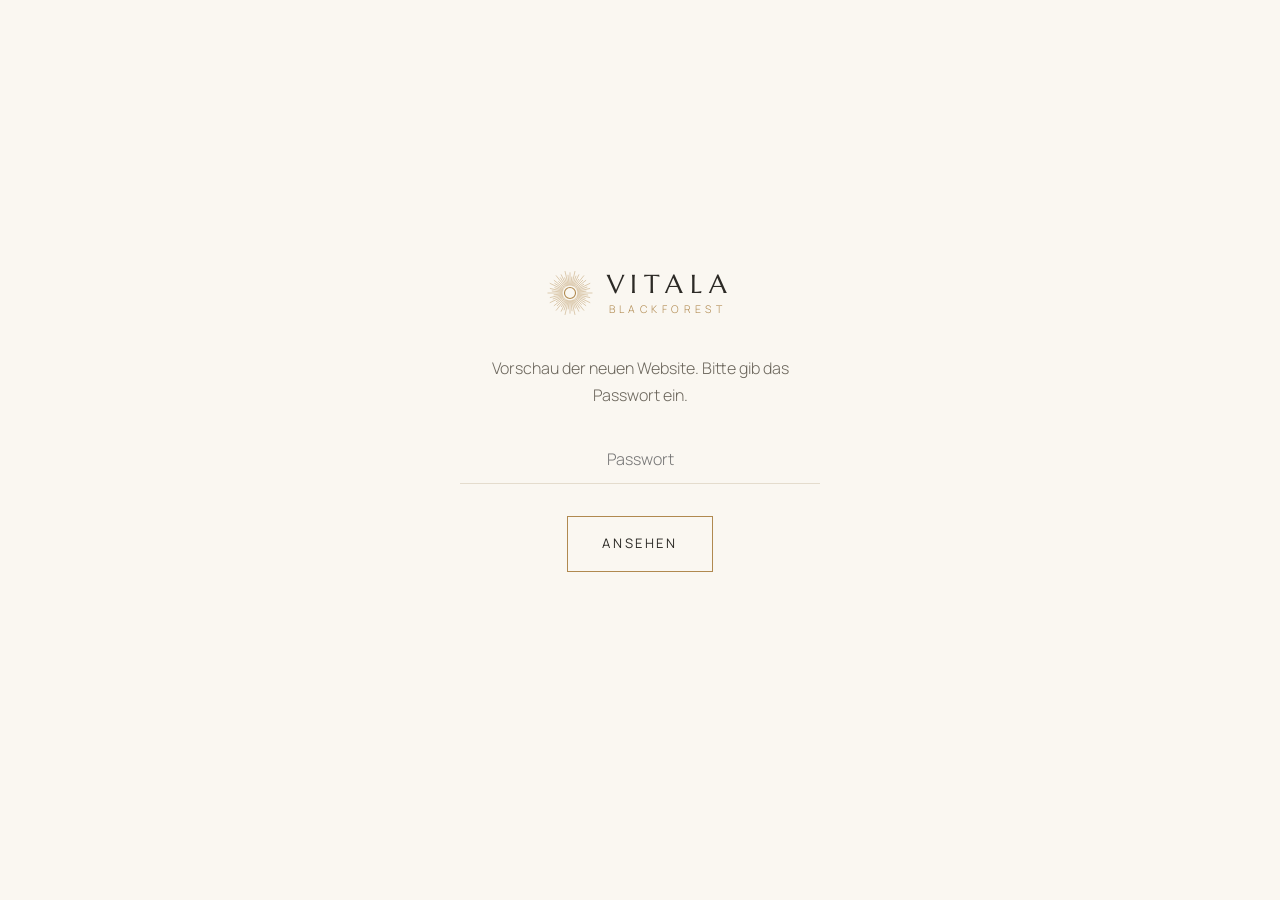
<file: impressum.html>
<!DOCTYPE html>
<html lang="de">
<head>
  <meta charset="utf-8">
  <meta name="viewport" content="width=device-width, initial-scale=1">
  <title>Impressum – VITALA Blackforest</title>
  <meta name="description" content="Impressum von VITALA Blackforest.">
  <meta name="robots" content="noindex, nofollow">
  <link rel="stylesheet" href="assets/fonts.css">
  <link rel="stylesheet" href="assets/style.css">
  <link rel="icon" href="assets/sonne.svg" type="image/svg+xml">

  <script>
    // Einfacher Passwortschutz für die Testfassung (kein echter Zugriffsschutz)
    (function () {
      var ok = false;
      try { ok = sessionStorage.getItem('vitala-test') === '1'; } catch (e) {}
      if (!ok) document.documentElement.classList.add('locked');
    })();
  </script>
  <style>
    html.locked body > *:not(#gate) { display: none !important; }
    #gate { display: none; }
    html.locked #gate {
      display: flex; min-height: 100vh; align-items: center; justify-content: center;
      padding: 24px; text-align: center; background: var(--bg);
    }
    #gate form { max-width: 360px; width: 100%; }
    #gate .logo { justify-content: center; margin-bottom: 2.4rem; }
    #gate p { color: var(--ink-soft); margin-bottom: 1.6rem; }
    #gate input { text-align: center; }
    #gate .fehler { color: #a14b3a; font-size: 0.85rem; margin-top: 1rem; min-height: 1.2em; }
    /* eigene Stile, damit die Sperre auch auf Seiten ohne style.css (links.html) gleich aussieht */
    #gate { --g-bg: #faf7f1; --g-ink: #2c2a26; --g-soft: #6b665c; --g-gold: #b0894f; --g-line: #e4dccd;
            background: var(--g-bg); color: var(--g-ink); font-family: "Manrope", Arial, sans-serif; font-weight: 300; }
    #gate .logo { display: flex; align-items: center; gap: 14px; line-height: 1; }
    #gate .logo-text { display: flex; flex-direction: column; text-align: left; }
    #gate .logo-mark { color: var(--g-gold); display: flex; }
    #gate .logo-mark svg { width: 46px; height: 46px; }
    #gate .logo-main { font-family: "Marcellus", Georgia, serif; font-size: 1.6rem; letter-spacing: 0.26em; }
    #gate .logo-sub { font-size: 0.66rem; letter-spacing: 0.42em; text-transform: uppercase; color: var(--g-gold); margin-top: 6px; }
    #gate p { color: var(--g-soft); line-height: 1.7; }
    #gate input { width: 100%; border: 0; border-bottom: 1px solid var(--g-line); background: transparent;
                  font: inherit; color: var(--g-ink); padding: 10px 0; }
    #gate input:focus { outline: none; border-bottom-color: var(--g-gold); }
    #gate .btn { display: inline-block; margin-top: 2rem; padding: 15px 34px; border: 1px solid var(--g-gold);
                 background: transparent; color: var(--g-ink); font: inherit; font-size: 0.82rem; font-weight: 400;
                 letter-spacing: 0.2em; text-transform: uppercase; cursor: pointer; }
    #gate .btn:hover { background: var(--g-gold); color: #fff; }
    .sr-only { position: absolute; width: 1px; height: 1px; overflow: hidden; clip: rect(0 0 0 0); white-space: nowrap; }
  </style>
</head>
<body>
  <div id="gate">
    <form>
      <div class="logo"><span class="logo-mark"><svg viewBox="-50 -50 100 100" fill="none" stroke="currentColor" stroke-linecap="round" aria-hidden="true"><path d="M17.00 0.00L48.00 0.00M16.89 1.90L38.75 4.37M16.57 3.78L42.90 9.79M16.05 5.61L33.04 11.56M15.32 7.38L43.25 20.83M14.39 9.04L33.02 20.75M13.29 10.60L34.40 27.43M12.02 12.02L24.75 24.75M10.60 13.29L29.93 37.53M9.04 14.39L20.75 33.02M7.38 15.32L19.09 39.64M5.61 16.05L11.56 33.04M3.78 16.57L10.68 46.80M1.90 16.89L4.37 38.75M0.00 17.00L0.00 44.00M-1.90 16.89L-3.92 34.78M-3.78 16.57L-10.68 46.80M-5.61 16.05L-12.88 36.81M-7.38 15.32L-19.09 39.64M-9.04 14.39L-18.62 29.64M-10.60 13.29L-29.93 37.53M-12.02 12.02L-27.58 27.58M-13.29 10.60L-34.40 27.43M-14.39 9.04L-29.64 18.62M-15.32 7.38L-43.25 20.83M-16.05 5.61L-36.81 12.88M-16.57 3.78L-42.90 9.79M-16.89 1.90L-34.78 3.92M-17.00 0.00L-48.00 0.00M-16.89 -1.90L-38.75 -4.37M-16.57 -3.78L-42.90 -9.79M-16.05 -5.61L-33.04 -11.56M-15.32 -7.38L-43.25 -20.83M-14.39 -9.04L-33.02 -20.75M-13.29 -10.60L-34.40 -27.43M-12.02 -12.02L-24.75 -24.75M-10.60 -13.29L-29.93 -37.53M-9.04 -14.39L-20.75 -33.02M-7.38 -15.32L-19.09 -39.64M-5.61 -16.05L-11.56 -33.04M-3.78 -16.57L-10.68 -46.80M-1.90 -16.89L-4.37 -38.75M-0.00 -17.00L-0.00 -44.00M1.90 -16.89L3.92 -34.78M3.78 -16.57L10.68 -46.80M5.61 -16.05L12.88 -36.81M7.38 -15.32L19.09 -39.64M9.04 -14.39L18.62 -29.64M10.60 -13.29L29.93 -37.53M12.02 -12.02L27.58 -27.58M13.29 -10.60L34.40 -27.43M14.39 -9.04L29.64 -18.62M15.32 -7.38L43.25 -20.83M16.05 -5.61L36.81 -12.88M16.57 -3.78L42.90 -9.79M16.89 -1.90L34.78 -3.92" stroke-width="0.9"/><circle r="12" stroke-width="2.4"/></svg></span><span class="logo-text"><span class="logo-main">VITALA</span><span class="logo-sub">Blackforest</span></span></div>
      <p>Vorschau der neuen Website. Bitte gib das Passwort ein.</p>
      <label for="gate-pw" class="sr-only">Passwort</label>
      <input id="gate-pw" type="password" autocomplete="off" placeholder="Passwort">
      <button type="submit" class="btn">Ansehen</button>
      <p class="fehler" aria-live="polite"></p>
    </form>
  </div>
  <script>
    document.querySelector('#gate form').addEventListener('submit', function (e) {
      e.preventDefault();
      if (document.getElementById('gate-pw').value.trim().toLowerCase() === 'vitala') {
        try { sessionStorage.setItem('vitala-test', '1'); } catch (err) {}
        document.documentElement.classList.remove('locked');
      } else {
        document.querySelector('#gate .fehler').textContent = 'Das Passwort stimmt leider nicht.';
      }
    });
  </script>

  <header class="site-header">
    <nav class="nav wrap" aria-label="Hauptnavigation">
      <a href="index.html" class="logo" aria-label="VITALA Blackforest – Startseite">
        <span class="logo-mark"><svg viewBox="-50 -50 100 100" fill="none" stroke="currentColor" stroke-linecap="round" aria-hidden="true"><path d="M17.00 0.00L48.00 0.00M16.89 1.90L38.75 4.37M16.57 3.78L42.90 9.79M16.05 5.61L33.04 11.56M15.32 7.38L43.25 20.83M14.39 9.04L33.02 20.75M13.29 10.60L34.40 27.43M12.02 12.02L24.75 24.75M10.60 13.29L29.93 37.53M9.04 14.39L20.75 33.02M7.38 15.32L19.09 39.64M5.61 16.05L11.56 33.04M3.78 16.57L10.68 46.80M1.90 16.89L4.37 38.75M0.00 17.00L0.00 44.00M-1.90 16.89L-3.92 34.78M-3.78 16.57L-10.68 46.80M-5.61 16.05L-12.88 36.81M-7.38 15.32L-19.09 39.64M-9.04 14.39L-18.62 29.64M-10.60 13.29L-29.93 37.53M-12.02 12.02L-27.58 27.58M-13.29 10.60L-34.40 27.43M-14.39 9.04L-29.64 18.62M-15.32 7.38L-43.25 20.83M-16.05 5.61L-36.81 12.88M-16.57 3.78L-42.90 9.79M-16.89 1.90L-34.78 3.92M-17.00 0.00L-48.00 0.00M-16.89 -1.90L-38.75 -4.37M-16.57 -3.78L-42.90 -9.79M-16.05 -5.61L-33.04 -11.56M-15.32 -7.38L-43.25 -20.83M-14.39 -9.04L-33.02 -20.75M-13.29 -10.60L-34.40 -27.43M-12.02 -12.02L-24.75 -24.75M-10.60 -13.29L-29.93 -37.53M-9.04 -14.39L-20.75 -33.02M-7.38 -15.32L-19.09 -39.64M-5.61 -16.05L-11.56 -33.04M-3.78 -16.57L-10.68 -46.80M-1.90 -16.89L-4.37 -38.75M-0.00 -17.00L-0.00 -44.00M1.90 -16.89L3.92 -34.78M3.78 -16.57L10.68 -46.80M5.61 -16.05L12.88 -36.81M7.38 -15.32L19.09 -39.64M9.04 -14.39L18.62 -29.64M10.60 -13.29L29.93 -37.53M12.02 -12.02L27.58 -27.58M13.29 -10.60L34.40 -27.43M14.39 -9.04L29.64 -18.62M15.32 -7.38L43.25 -20.83M16.05 -5.61L36.81 -12.88M16.57 -3.78L42.90 -9.79M16.89 -1.90L34.78 -3.92" stroke-width="0.9"/><circle r="12" stroke-width="2.4"/></svg></span>
        <span class="logo-text">
          <span class="logo-main">VITALA</span>
          <span class="logo-sub">Blackforest</span>
        </span>
      </a>
      <button class="menu-toggle" aria-expanded="false" aria-controls="menu">Menü</button>
      <ul class="menu" id="menu">
        <li><a href="index.html">Home</a></li>
        <li class="has-sub"><button type="button" class="sub-toggle" aria-expanded="false" aria-controls="submenu">Angebote</button>
          <ul class="submenu" id="submenu"><li><a href="astrologie.html">Astrologie</a></li><li><a href="vitalanalyse.html">Vitalanalyse</a></li><li><a href="zellgesundheit.html">Zellgesundheit</a></li></ul></li>
        <li><a href="ueber-mich.html">Über mich</a></li>
        <li><a href="netzwerk.html">Netzwerk</a></li>
        <li class="menu-cta"><a href="termin.html">Termin buchen</a></li>
      </ul>
    </nav>
  </header>

  <main>

    <section class="page-head">
      <div class="wrap">
        <span class="eyebrow">Rechtliches</span>
        <h1>Impressum</h1>
      </div>
    </section>
    <section class="content legal" style="padding-top:0">
      <div class="wrap narrow">
        <p class="note">Dies ist eine nicht öffentliche Entwurfsfassung der Website für VITALA Blackforest.</p>

        <h2>Betreiberin dieser Entwurfsfassung</h2>
        <p>Diese Vorschau wurde erstellt und wird betrieben von Lisa Scheier. Alle Angaben nach § 5 DDG findest du im <a href="https://lisascheier.de/impressum.html" class="link-gold">Impressum von Lisa Scheier</a>.</p>

        <h2>Haftung für Inhalte</h2>
        <p>Die Inhalte dieser Entwurfsfassung dienen der Abstimmung mit dem Auftraggeber und können sich noch ändern.</p>
      </div>
    </section>

  </main>

  <footer class="site-footer">
    <div class="wrap">
      <div class="footer-row">
        <a href="index.html" class="logo logo-small">
          <span class="logo-mark"><svg viewBox="-50 -50 100 100" fill="none" stroke="currentColor" stroke-linecap="round" aria-hidden="true"><path d="M17.00 0.00L48.00 0.00M16.89 1.90L38.75 4.37M16.57 3.78L42.90 9.79M16.05 5.61L33.04 11.56M15.32 7.38L43.25 20.83M14.39 9.04L33.02 20.75M13.29 10.60L34.40 27.43M12.02 12.02L24.75 24.75M10.60 13.29L29.93 37.53M9.04 14.39L20.75 33.02M7.38 15.32L19.09 39.64M5.61 16.05L11.56 33.04M3.78 16.57L10.68 46.80M1.90 16.89L4.37 38.75M0.00 17.00L0.00 44.00M-1.90 16.89L-3.92 34.78M-3.78 16.57L-10.68 46.80M-5.61 16.05L-12.88 36.81M-7.38 15.32L-19.09 39.64M-9.04 14.39L-18.62 29.64M-10.60 13.29L-29.93 37.53M-12.02 12.02L-27.58 27.58M-13.29 10.60L-34.40 27.43M-14.39 9.04L-29.64 18.62M-15.32 7.38L-43.25 20.83M-16.05 5.61L-36.81 12.88M-16.57 3.78L-42.90 9.79M-16.89 1.90L-34.78 3.92M-17.00 0.00L-48.00 0.00M-16.89 -1.90L-38.75 -4.37M-16.57 -3.78L-42.90 -9.79M-16.05 -5.61L-33.04 -11.56M-15.32 -7.38L-43.25 -20.83M-14.39 -9.04L-33.02 -20.75M-13.29 -10.60L-34.40 -27.43M-12.02 -12.02L-24.75 -24.75M-10.60 -13.29L-29.93 -37.53M-9.04 -14.39L-20.75 -33.02M-7.38 -15.32L-19.09 -39.64M-5.61 -16.05L-11.56 -33.04M-3.78 -16.57L-10.68 -46.80M-1.90 -16.89L-4.37 -38.75M-0.00 -17.00L-0.00 -44.00M1.90 -16.89L3.92 -34.78M3.78 -16.57L10.68 -46.80M5.61 -16.05L12.88 -36.81M7.38 -15.32L19.09 -39.64M9.04 -14.39L18.62 -29.64M10.60 -13.29L29.93 -37.53M12.02 -12.02L27.58 -27.58M13.29 -10.60L34.40 -27.43M14.39 -9.04L29.64 -18.62M15.32 -7.38L43.25 -20.83M16.05 -5.61L36.81 -12.88M16.57 -3.78L42.90 -9.79M16.89 -1.90L34.78 -3.92" stroke-width="0.9"/><circle r="12" stroke-width="2.4"/></svg></span>
          <span class="logo-text">
            <span class="logo-main">VITALA</span>
            <span class="logo-sub">Blackforest</span>
          </span>
        </a>
        <ul class="footer-links">
          <li><a href="kontakt.html">Kontakt</a></li>
          <li><a href="https://www.instagram.com/vitala.blackforest/" target="_blank" rel="noopener">Instagram</a></li>
          <li><a href="impressum.html">Impressum</a></li>
          <li><a href="datenschutz.html">Datenschutz</a></li>
        </ul>
      </div>
          </div>
  </footer>

  <script>
    var t = document.querySelector('.menu-toggle'), m = document.getElementById('menu');
    t.addEventListener('click', function () {
      var open = m.classList.toggle('open');
      t.setAttribute('aria-expanded', open);
      t.textContent = open ? 'Schließen' : 'Menü';
    });
    // „Angebote“: Klick öffnet/schließt das Untermenü, Klick daneben oder Esc schließt es
    var st = document.querySelector('.sub-toggle'), sl = st.parentNode;
    function setSub(open) { sl.classList.toggle('open', open); st.setAttribute('aria-expanded', open); }
    st.addEventListener('click', function () { setSub(!sl.classList.contains('open')); });
    document.addEventListener('click', function (e) { if (!sl.contains(e.target)) setSub(false); });
    document.addEventListener('keydown', function (e) { if (e.key === 'Escape') setSub(false); });
    // nach Tippen auf einen Menüpunkt wieder schließen (wichtig für Sprünge innerhalb der Seite)
    m.addEventListener('click', function (e) {
      if (e.target.closest('a')) { m.classList.remove('open'); t.setAttribute('aria-expanded', false); t.textContent = 'Menü'; }
    });
  </script>
</body>
</html>
</file>
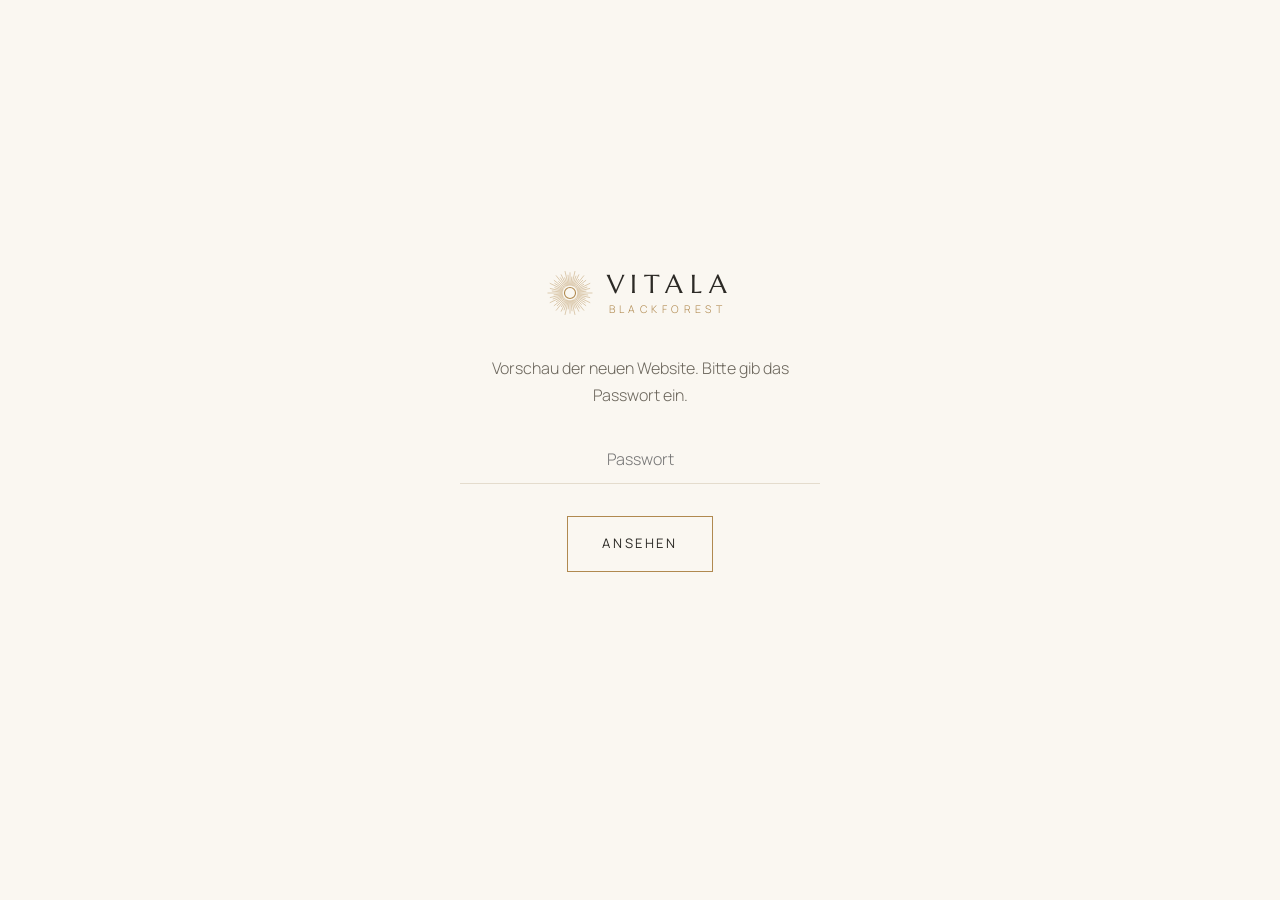
<file: kontakt.html>
<!DOCTYPE html>
<html lang="de">
<head>
  <meta charset="utf-8">
  <meta name="viewport" content="width=device-width, initial-scale=1">
  <title>Kontakt – VITALA Blackforest</title>
  <meta name="description" content="Kontakt zu VITALA Blackforest: Schreib mir für ein unverbindliches Kennenlernen.">
  <meta name="robots" content="noindex, nofollow">
  <link rel="stylesheet" href="assets/fonts.css">
  <link rel="stylesheet" href="assets/style.css">
  <link rel="icon" href="assets/sonne.svg" type="image/svg+xml">

  <script>
    // Einfacher Passwortschutz für die Testfassung (kein echter Zugriffsschutz)
    (function () {
      var ok = false;
      try { ok = sessionStorage.getItem('vitala-test') === '1'; } catch (e) {}
      if (!ok) document.documentElement.classList.add('locked');
    })();
  </script>
  <style>
    html.locked body > *:not(#gate) { display: none !important; }
    #gate { display: none; }
    html.locked #gate {
      display: flex; min-height: 100vh; align-items: center; justify-content: center;
      padding: 24px; text-align: center; background: var(--bg);
    }
    #gate form { max-width: 360px; width: 100%; }
    #gate .logo { justify-content: center; margin-bottom: 2.4rem; }
    #gate p { color: var(--ink-soft); margin-bottom: 1.6rem; }
    #gate input { text-align: center; }
    #gate .fehler { color: #a14b3a; font-size: 0.85rem; margin-top: 1rem; min-height: 1.2em; }
    /* eigene Stile, damit die Sperre auch auf Seiten ohne style.css (links.html) gleich aussieht */
    #gate { --g-bg: #faf7f1; --g-ink: #2c2a26; --g-soft: #6b665c; --g-gold: #b0894f; --g-line: #e4dccd;
            background: var(--g-bg); color: var(--g-ink); font-family: "Manrope", Arial, sans-serif; font-weight: 300; }
    #gate .logo { display: flex; align-items: center; gap: 14px; line-height: 1; }
    #gate .logo-text { display: flex; flex-direction: column; text-align: left; }
    #gate .logo-mark { color: var(--g-gold); display: flex; }
    #gate .logo-mark svg { width: 46px; height: 46px; }
    #gate .logo-main { font-family: "Marcellus", Georgia, serif; font-size: 1.6rem; letter-spacing: 0.26em; }
    #gate .logo-sub { font-size: 0.66rem; letter-spacing: 0.42em; text-transform: uppercase; color: var(--g-gold); margin-top: 6px; }
    #gate p { color: var(--g-soft); line-height: 1.7; }
    #gate input { width: 100%; border: 0; border-bottom: 1px solid var(--g-line); background: transparent;
                  font: inherit; color: var(--g-ink); padding: 10px 0; }
    #gate input:focus { outline: none; border-bottom-color: var(--g-gold); }
    #gate .btn { display: inline-block; margin-top: 2rem; padding: 15px 34px; border: 1px solid var(--g-gold);
                 background: transparent; color: var(--g-ink); font: inherit; font-size: 0.82rem; font-weight: 400;
                 letter-spacing: 0.2em; text-transform: uppercase; cursor: pointer; }
    #gate .btn:hover { background: var(--g-gold); color: #fff; }
    .sr-only { position: absolute; width: 1px; height: 1px; overflow: hidden; clip: rect(0 0 0 0); white-space: nowrap; }
  </style>
</head>
<body>
  <div id="gate">
    <form>
      <div class="logo"><span class="logo-mark"><svg viewBox="-50 -50 100 100" fill="none" stroke="currentColor" stroke-linecap="round" aria-hidden="true"><path d="M17.00 0.00L48.00 0.00M16.89 1.90L38.75 4.37M16.57 3.78L42.90 9.79M16.05 5.61L33.04 11.56M15.32 7.38L43.25 20.83M14.39 9.04L33.02 20.75M13.29 10.60L34.40 27.43M12.02 12.02L24.75 24.75M10.60 13.29L29.93 37.53M9.04 14.39L20.75 33.02M7.38 15.32L19.09 39.64M5.61 16.05L11.56 33.04M3.78 16.57L10.68 46.80M1.90 16.89L4.37 38.75M0.00 17.00L0.00 44.00M-1.90 16.89L-3.92 34.78M-3.78 16.57L-10.68 46.80M-5.61 16.05L-12.88 36.81M-7.38 15.32L-19.09 39.64M-9.04 14.39L-18.62 29.64M-10.60 13.29L-29.93 37.53M-12.02 12.02L-27.58 27.58M-13.29 10.60L-34.40 27.43M-14.39 9.04L-29.64 18.62M-15.32 7.38L-43.25 20.83M-16.05 5.61L-36.81 12.88M-16.57 3.78L-42.90 9.79M-16.89 1.90L-34.78 3.92M-17.00 0.00L-48.00 0.00M-16.89 -1.90L-38.75 -4.37M-16.57 -3.78L-42.90 -9.79M-16.05 -5.61L-33.04 -11.56M-15.32 -7.38L-43.25 -20.83M-14.39 -9.04L-33.02 -20.75M-13.29 -10.60L-34.40 -27.43M-12.02 -12.02L-24.75 -24.75M-10.60 -13.29L-29.93 -37.53M-9.04 -14.39L-20.75 -33.02M-7.38 -15.32L-19.09 -39.64M-5.61 -16.05L-11.56 -33.04M-3.78 -16.57L-10.68 -46.80M-1.90 -16.89L-4.37 -38.75M-0.00 -17.00L-0.00 -44.00M1.90 -16.89L3.92 -34.78M3.78 -16.57L10.68 -46.80M5.61 -16.05L12.88 -36.81M7.38 -15.32L19.09 -39.64M9.04 -14.39L18.62 -29.64M10.60 -13.29L29.93 -37.53M12.02 -12.02L27.58 -27.58M13.29 -10.60L34.40 -27.43M14.39 -9.04L29.64 -18.62M15.32 -7.38L43.25 -20.83M16.05 -5.61L36.81 -12.88M16.57 -3.78L42.90 -9.79M16.89 -1.90L34.78 -3.92" stroke-width="0.9"/><circle r="12" stroke-width="2.4"/></svg></span><span class="logo-text"><span class="logo-main">VITALA</span><span class="logo-sub">Blackforest</span></span></div>
      <p>Vorschau der neuen Website. Bitte gib das Passwort ein.</p>
      <label for="gate-pw" class="sr-only">Passwort</label>
      <input id="gate-pw" type="password" autocomplete="off" placeholder="Passwort">
      <button type="submit" class="btn">Ansehen</button>
      <p class="fehler" aria-live="polite"></p>
    </form>
  </div>
  <script>
    document.querySelector('#gate form').addEventListener('submit', function (e) {
      e.preventDefault();
      if (document.getElementById('gate-pw').value.trim().toLowerCase() === 'vitala') {
        try { sessionStorage.setItem('vitala-test', '1'); } catch (err) {}
        document.documentElement.classList.remove('locked');
      } else {
        document.querySelector('#gate .fehler').textContent = 'Das Passwort stimmt leider nicht.';
      }
    });
  </script>

  <header class="site-header">
    <nav class="nav wrap" aria-label="Hauptnavigation">
      <a href="index.html" class="logo" aria-label="VITALA Blackforest – Startseite">
        <span class="logo-mark"><svg viewBox="-50 -50 100 100" fill="none" stroke="currentColor" stroke-linecap="round" aria-hidden="true"><path d="M17.00 0.00L48.00 0.00M16.89 1.90L38.75 4.37M16.57 3.78L42.90 9.79M16.05 5.61L33.04 11.56M15.32 7.38L43.25 20.83M14.39 9.04L33.02 20.75M13.29 10.60L34.40 27.43M12.02 12.02L24.75 24.75M10.60 13.29L29.93 37.53M9.04 14.39L20.75 33.02M7.38 15.32L19.09 39.64M5.61 16.05L11.56 33.04M3.78 16.57L10.68 46.80M1.90 16.89L4.37 38.75M0.00 17.00L0.00 44.00M-1.90 16.89L-3.92 34.78M-3.78 16.57L-10.68 46.80M-5.61 16.05L-12.88 36.81M-7.38 15.32L-19.09 39.64M-9.04 14.39L-18.62 29.64M-10.60 13.29L-29.93 37.53M-12.02 12.02L-27.58 27.58M-13.29 10.60L-34.40 27.43M-14.39 9.04L-29.64 18.62M-15.32 7.38L-43.25 20.83M-16.05 5.61L-36.81 12.88M-16.57 3.78L-42.90 9.79M-16.89 1.90L-34.78 3.92M-17.00 0.00L-48.00 0.00M-16.89 -1.90L-38.75 -4.37M-16.57 -3.78L-42.90 -9.79M-16.05 -5.61L-33.04 -11.56M-15.32 -7.38L-43.25 -20.83M-14.39 -9.04L-33.02 -20.75M-13.29 -10.60L-34.40 -27.43M-12.02 -12.02L-24.75 -24.75M-10.60 -13.29L-29.93 -37.53M-9.04 -14.39L-20.75 -33.02M-7.38 -15.32L-19.09 -39.64M-5.61 -16.05L-11.56 -33.04M-3.78 -16.57L-10.68 -46.80M-1.90 -16.89L-4.37 -38.75M-0.00 -17.00L-0.00 -44.00M1.90 -16.89L3.92 -34.78M3.78 -16.57L10.68 -46.80M5.61 -16.05L12.88 -36.81M7.38 -15.32L19.09 -39.64M9.04 -14.39L18.62 -29.64M10.60 -13.29L29.93 -37.53M12.02 -12.02L27.58 -27.58M13.29 -10.60L34.40 -27.43M14.39 -9.04L29.64 -18.62M15.32 -7.38L43.25 -20.83M16.05 -5.61L36.81 -12.88M16.57 -3.78L42.90 -9.79M16.89 -1.90L34.78 -3.92" stroke-width="0.9"/><circle r="12" stroke-width="2.4"/></svg></span>
        <span class="logo-text">
          <span class="logo-main">VITALA</span>
          <span class="logo-sub">Blackforest</span>
        </span>
      </a>
      <button class="menu-toggle" aria-expanded="false" aria-controls="menu">Menü</button>
      <ul class="menu" id="menu">
        <li><a href="index.html">Home</a></li>
        <li class="has-sub"><button type="button" class="sub-toggle" aria-expanded="false" aria-controls="submenu">Angebote</button>
          <ul class="submenu" id="submenu"><li><a href="astrologie.html">Astrologie</a></li><li><a href="vitalanalyse.html">Vitalanalyse</a></li><li><a href="zellgesundheit.html">Zellgesundheit</a></li></ul></li>
        <li><a href="ueber-mich.html">Über mich</a></li>
        <li><a href="netzwerk.html">Netzwerk</a></li>
        <li class="menu-cta"><a href="termin.html">Termin buchen</a></li>
      </ul>
    </nav>
  </header>

  <main>

    <section class="page-head">
      <div class="wrap">
        <span class="eyebrow">Kontakt</span>
        <h1>Schön, dass du da bist.</h1>
        <p>Schreib mir, wonach du suchst. Ich melde mich innerhalb von zwei Werktagen bei dir.</p>
      </div>
    </section>

    <section class="soft">
      <div class="wrap contact-grid">
        <dl class="contact-info">
          <dt>E-Mail</dt>
          <dd><a href="mailto:kontakt@vitala-blackforest.de">kontakt@vitala-blackforest.de</a></dd>
          <dt>Telefon</dt>
          <dd><a href="tel:+4917625258888">0176&nbsp;2525&nbsp;8888</a></dd>
          <dt>Ort</dt>
          <dd>Offenburg</dd>
          <dt>Termin</dt>
          <dd><a href="termin.html" class="link-gold">Direkt online buchen</a></dd>
        </dl>

        <form action="https://submit-form.com/r7hlYaN0O" method="POST" id="formular">
          <input type="text" name="_honeypot" style="display:none" tabindex="-1" autocomplete="off" aria-hidden="true">
          <label for="name">Name</label>
          <input id="name" name="name" type="text" required autocomplete="name">

          <label for="email">E-Mail</label>
          <input id="email" name="email" type="email" required autocomplete="email">

          <label for="thema">Worum geht es?</label>
          <select id="thema" name="thema">
            <option>Astrologie</option>
            <option>Vitalanalyse</option>
            <option>Zellgesundheit</option>
            <option>Noch unsicher</option>
          </select>

          <fieldset class="geburt">
            <legend>Für die Astrologie <span>(freiwillig)</span></legend>
            <div class="geburt-felder">
              <div>
                <label for="geburtsdatum">Geburtsdatum</label>
                <input id="geburtsdatum" name="geburtsdatum" type="date">
              </div>
              <div>
                <label for="geburtszeit">Geburtszeit</label>
                <input id="geburtszeit" name="geburtszeit" type="time">
              </div>
            </div>
            <label for="geburtsort">Geburtsort</label>
            <input id="geburtsort" name="geburtsort" type="text">
          </fieldset>

          <label for="nachricht">Nachricht</label>
          <textarea id="nachricht" name="nachricht" required></textarea>

          <label class="check"><input type="checkbox" name="datenschutz" value="zugestimmt" required> <span>Ich habe die <a href="datenschutz.html">Datenschutzerklärung</a> gelesen und bin einverstanden, dass meine Angaben zur Beantwortung meiner Anfrage verwendet werden.</span></label>

          <button type="submit" class="btn">Nachricht senden</button>
          <p class="form-status" id="formular-status" role="status" aria-live="polite"></p>
        </form>
      </div>
    </section>

  <script>
    // Thema aus dem Link übernehmen, z. B. kontakt.html#Vitalanalyse, und zum Formular springen
    var thema = decodeURIComponent(location.hash.slice(1));
    var auswahl = document.getElementById('thema');
    if ([].some.call(auswahl.options, function (o) { return o.value === thema; })) {
      auswahl.value = thema;
      document.getElementById('formular').scrollIntoView();
    }

    // Formular an Formspark senden, Meldung direkt auf der Seite anzeigen
    var formular = document.getElementById('formular');
    var meldung = document.getElementById('formular-status');
    var knopf = formular.querySelector('button[type="submit"]');
    var knopfText = knopf.textContent;
    formular.addEventListener('submit', function (e) {
      e.preventDefault();
      if (knopf.disabled) return;
      knopf.disabled = true;
      knopf.textContent = 'Wird gesendet …';
      meldung.textContent = '';
      meldung.classList.remove('is-ok', 'is-fehler');
      fetch(formular.action, { method: 'POST', body: new FormData(formular), headers: { Accept: 'application/json' } })
        .then(function (antwort) {
          if (!antwort.ok) throw new Error('Senden fehlgeschlagen');
          formular.reset();
          meldung.textContent = 'Danke für deine Nachricht. Du bekommst innerhalb von zwei Werktagen eine Antwort.';
          meldung.classList.add('is-ok');
        })
        .catch(function () {
          meldung.textContent = 'Das hat leider nicht geklappt. Bitte versuch es noch einmal oder schreib direkt an kontakt@vitala-blackforest.de.';
          meldung.classList.add('is-fehler');
        })
        .finally(function () {
          knopf.disabled = false;
          knopf.textContent = knopfText;
        });
    });
  </script>

  </main>

  <footer class="site-footer">
    <div class="wrap">
      <div class="footer-row">
        <a href="index.html" class="logo logo-small">
          <span class="logo-mark"><svg viewBox="-50 -50 100 100" fill="none" stroke="currentColor" stroke-linecap="round" aria-hidden="true"><path d="M17.00 0.00L48.00 0.00M16.89 1.90L38.75 4.37M16.57 3.78L42.90 9.79M16.05 5.61L33.04 11.56M15.32 7.38L43.25 20.83M14.39 9.04L33.02 20.75M13.29 10.60L34.40 27.43M12.02 12.02L24.75 24.75M10.60 13.29L29.93 37.53M9.04 14.39L20.75 33.02M7.38 15.32L19.09 39.64M5.61 16.05L11.56 33.04M3.78 16.57L10.68 46.80M1.90 16.89L4.37 38.75M0.00 17.00L0.00 44.00M-1.90 16.89L-3.92 34.78M-3.78 16.57L-10.68 46.80M-5.61 16.05L-12.88 36.81M-7.38 15.32L-19.09 39.64M-9.04 14.39L-18.62 29.64M-10.60 13.29L-29.93 37.53M-12.02 12.02L-27.58 27.58M-13.29 10.60L-34.40 27.43M-14.39 9.04L-29.64 18.62M-15.32 7.38L-43.25 20.83M-16.05 5.61L-36.81 12.88M-16.57 3.78L-42.90 9.79M-16.89 1.90L-34.78 3.92M-17.00 0.00L-48.00 0.00M-16.89 -1.90L-38.75 -4.37M-16.57 -3.78L-42.90 -9.79M-16.05 -5.61L-33.04 -11.56M-15.32 -7.38L-43.25 -20.83M-14.39 -9.04L-33.02 -20.75M-13.29 -10.60L-34.40 -27.43M-12.02 -12.02L-24.75 -24.75M-10.60 -13.29L-29.93 -37.53M-9.04 -14.39L-20.75 -33.02M-7.38 -15.32L-19.09 -39.64M-5.61 -16.05L-11.56 -33.04M-3.78 -16.57L-10.68 -46.80M-1.90 -16.89L-4.37 -38.75M-0.00 -17.00L-0.00 -44.00M1.90 -16.89L3.92 -34.78M3.78 -16.57L10.68 -46.80M5.61 -16.05L12.88 -36.81M7.38 -15.32L19.09 -39.64M9.04 -14.39L18.62 -29.64M10.60 -13.29L29.93 -37.53M12.02 -12.02L27.58 -27.58M13.29 -10.60L34.40 -27.43M14.39 -9.04L29.64 -18.62M15.32 -7.38L43.25 -20.83M16.05 -5.61L36.81 -12.88M16.57 -3.78L42.90 -9.79M16.89 -1.90L34.78 -3.92" stroke-width="0.9"/><circle r="12" stroke-width="2.4"/></svg></span>
          <span class="logo-text">
            <span class="logo-main">VITALA</span>
            <span class="logo-sub">Blackforest</span>
          </span>
        </a>
        <ul class="footer-links">
          <li><a href="kontakt.html">Kontakt</a></li>
          <li><a href="https://www.instagram.com/vitala.blackforest/" target="_blank" rel="noopener">Instagram</a></li>
          <li><a href="impressum.html">Impressum</a></li>
          <li><a href="datenschutz.html">Datenschutz</a></li>
        </ul>
      </div>
          </div>
  </footer>

  <script>
    var t = document.querySelector('.menu-toggle'), m = document.getElementById('menu');
    t.addEventListener('click', function () {
      var open = m.classList.toggle('open');
      t.setAttribute('aria-expanded', open);
      t.textContent = open ? 'Schließen' : 'Menü';
    });
    // „Angebote“: Klick öffnet/schließt das Untermenü, Klick daneben oder Esc schließt es
    var st = document.querySelector('.sub-toggle'), sl = st.parentNode;
    function setSub(open) { sl.classList.toggle('open', open); st.setAttribute('aria-expanded', open); }
    st.addEventListener('click', function () { setSub(!sl.classList.contains('open')); });
    document.addEventListener('click', function (e) { if (!sl.contains(e.target)) setSub(false); });
    document.addEventListener('keydown', function (e) { if (e.key === 'Escape') setSub(false); });
    // nach Tippen auf einen Menüpunkt wieder schließen (wichtig für Sprünge innerhalb der Seite)
    m.addEventListener('click', function (e) {
      if (e.target.closest('a')) { m.classList.remove('open'); t.setAttribute('aria-expanded', false); t.textContent = 'Menü'; }
    });
  </script>
</body>
</html>
</file>
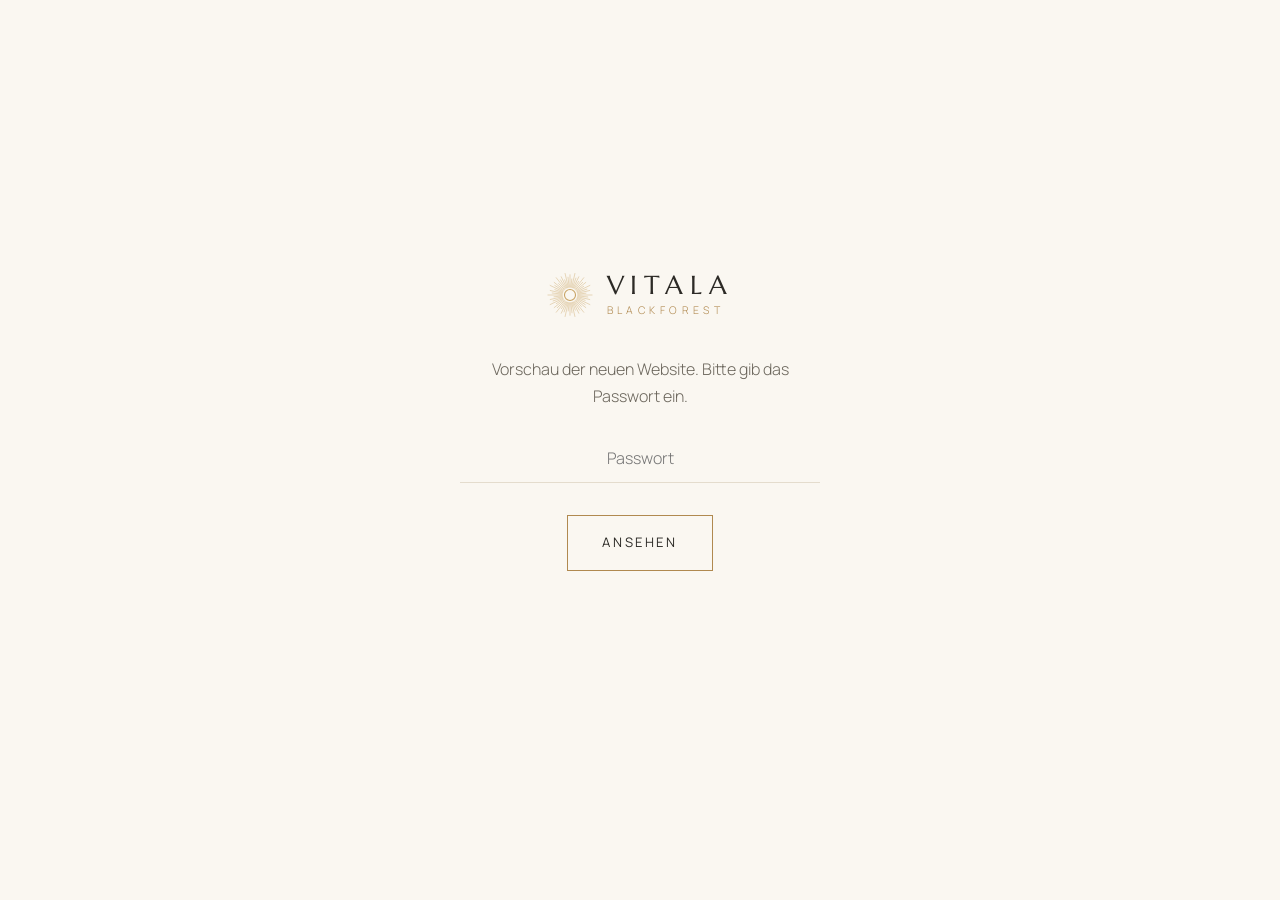
<file: links.html>
<!DOCTYPE html>
<html lang="de">
<head>
<meta charset="utf-8">
<meta name="viewport" content="width=device-width, initial-scale=1, viewport-fit=cover">
<title>VITALA Blackforest · Patrick Eberle</title>
<meta name="description" content="Astrologie, Vitalanalyse und Zellgesundheit in Offenburg. Alle Angebote von Patrick Eberle auf einen Blick.">
<meta name="theme-color" content="#1c2a21">
<meta property="og:type" content="website">
<meta property="og:locale" content="de_DE">
<meta property="og:title" content="VITALA Blackforest · Patrick Eberle">
<meta property="og:description" content="Astrologie, Vitalanalyse und Zellgesundheit. Alle Angebote auf einen Blick.">
<link rel="stylesheet" href="assets/fonts.css">
<link rel="icon" href="assets/sonne.svg" type="image/svg+xml">
<style>
:root {
  --bg: #faf7f1; --bg-soft: #f3eee4; --ink: #2c2a26; --ink-soft: #6b665c;
  --gold: #b0894f; --gold-l: #c9a465; --line: #e4dccd;
  --green: #1c2a21; --green2: #24362a;
  --serif: "Marcellus", Georgia, serif; --sans: "Manrope", "Helvetica Neue", Arial, sans-serif;
}
* { box-sizing: border-box; margin: 0; padding: 0; }
html { -webkit-text-size-adjust: 100%; }
body { background: var(--bg); color: var(--ink); font-family: var(--sans); font-weight: 300; line-height: 1.6; -webkit-font-smoothing: antialiased; }
a { color: inherit; text-decoration: none; }
img { display: block; max-width: 100%; }
h1, h2, strong { font-family: var(--serif); font-weight: 400; }
.page { max-width: 480px; margin: 0 auto; }
.pad { padding: 0 20px; }

/* Kopf: Waldgrün über dem Sonnenaufgang */
.top { position: relative; color: #f3ead9; text-align: center; padding: 34px 20px 40px; overflow: hidden;
  background: linear-gradient(180deg, rgba(28,42,33,.96) 0%, rgba(28,42,33,.55) 45%, rgba(28,42,33,.92) 100%),
              url(assets/img/sonnenaufgang.jpg) center 40% / cover; }
.top::after { content: ""; position: absolute; left: 0; right: 0; bottom: 0; height: 1px; background: var(--gold-l); opacity: .7; }
.logo { display: inline-flex; align-items: center; gap: 12px; }
.logo svg { width: 50px; height: 50px; color: var(--gold-l); }
.logo span { text-align: left; }
.logo b { display: block; font-family: var(--serif); font-weight: 400; font-size: 26px; letter-spacing: .26em; line-height: 1; }
.logo i { display: block; font-style: normal; font-size: 10.5px; letter-spacing: .42em; text-transform: uppercase; color: var(--gold-l); margin-top: 6px; }
.who { font-size: 13px; letter-spacing: .08em; color: rgba(243,234,217,.78); margin-top: 18px; }
h1 { font-size: clamp(30px, 8.6vw, 38px); line-height: 1.12; margin-top: 26px; color: #fff; text-wrap: balance; }
.btn { display: flex; align-items: center; justify-content: center; gap: 12px; height: 56px; margin-top: 26px;
  background: var(--gold-l); color: var(--green); font-size: 12.5px; font-weight: 500; letter-spacing: .24em; text-transform: uppercase; }
.btn svg { width: 18px; height: 18px; }
.hint { font-size: 13px; color: rgba(243,234,217,.75); margin-top: 10px; }

/* Abschnitte */
.eyebrow { display: block; text-align: center; font-size: 10.5px; letter-spacing: .34em; text-transform: uppercase; color: var(--gold); margin: 46px 0 8px; }
h2 { text-align: center; font-size: 28px; line-height: 1.15; text-wrap: balance; }
.ornament { display: flex; justify-content: center; margin: 14px 0 0; }
.ornament svg { width: 26px; height: 26px; color: var(--gold); }

.offers { display: grid; gap: 14px; margin-top: 24px; }
.offer { display: flex; align-items: stretch; background: #fff; border: 1px solid var(--line); }
.offer img { flex: 0 0 96px; width: 96px; object-fit: cover; }
.offer__body { flex: 1; min-width: 0; padding: 14px 6px 14px 16px; }
.offer small { display: block; font-size: 9.5px; letter-spacing: .24em; text-transform: uppercase; color: var(--gold); }
.offer strong { display: block; font-size: 22px; line-height: 1.15; margin-top: 3px; }
.offer__body > span { display: block; font-size: 13px; line-height: 1.45; color: var(--ink-soft); margin-top: 5px; }
.offer__go { flex: 0 0 44px; display: grid; place-items: center; color: var(--gold); }
.offer__go svg { width: 18px; height: 18px; }

.packages { margin-top: 14px; padding: 26px 20px; text-align: center; background: var(--green); color: #f3ead9; }
.packages strong { display: block; font-size: 24px; line-height: 1.2; color: #fff; }
.packages p { font-size: 14px; color: rgba(243,234,217,.8); margin-top: 8px; }
.link { display: inline-flex; align-items: center; gap: 8px; margin-top: 16px; font-size: 11.5px; letter-spacing: .22em; text-transform: uppercase;
  color: var(--gold-l); border-bottom: 1px solid rgba(201,164,101,.55); padding-bottom: 3px; }
.link svg { width: 15px; height: 15px; }

.me { display: flex; gap: 18px; align-items: flex-start; margin-top: 24px; }
.me img { flex: 0 0 112px; width: 112px; height: 140px; object-fit: cover; object-position: center 20%; }
.me p { font-size: 14.5px; color: var(--ink-soft); }
.me .link { color: var(--gold); border-color: var(--line); margin-top: 12px; }

.contact { margin-top: 46px; padding: 28px 20px; text-align: center; background: var(--bg-soft); border-top: 1px solid var(--line); }
.contact strong { display: block; font-size: 24px; }
.contact p { font-size: 14px; color: var(--ink-soft); margin-top: 4px; }
.pills { display: flex; flex-wrap: wrap; justify-content: center; gap: 10px; margin-top: 16px; }
.pill { display: inline-flex; align-items: center; gap: 6px; padding: 10px 20px; border: 1px solid var(--gold); font-size: 13px; }

footer { text-align: center; padding: 30px 20px calc(30px + env(safe-area-inset-bottom)); background: var(--green); color: rgba(243,234,217,.7); font-size: 12px; }
footer svg { width: 30px; height: 30px; color: var(--gold-l); margin: 0 auto 12px; }
footer nav a { margin: 0 8px; border-bottom: 1px solid rgba(201,164,101,.4); }
.ph { background: #f6e7b8; color: var(--ink); padding: 1px 4px; }

@media (min-width: 700px) {
  body { background: var(--bg-soft); }
  .page { background: var(--bg); box-shadow: 0 0 0 1px var(--line); }
}
</style>
<meta name="robots" content="noindex, nofollow">

  <script>
    // Einfacher Passwortschutz für die Testfassung (kein echter Zugriffsschutz)
    (function () {
      var ok = false;
      try { ok = sessionStorage.getItem('vitala-test') === '1'; } catch (e) {}
      if (!ok) document.documentElement.classList.add('locked');
    })();
  </script>
  <style>
    html.locked body > *:not(#gate) { display: none !important; }
    #gate { display: none; }
    html.locked #gate {
      display: flex; min-height: 100vh; align-items: center; justify-content: center;
      padding: 24px; text-align: center; background: var(--bg);
    }
    #gate form { max-width: 360px; width: 100%; }
    #gate .logo { justify-content: center; margin-bottom: 2.4rem; }
    #gate p { color: var(--ink-soft); margin-bottom: 1.6rem; }
    #gate input { text-align: center; }
    #gate .fehler { color: #a14b3a; font-size: 0.85rem; margin-top: 1rem; min-height: 1.2em; }
    /* eigene Stile, damit die Sperre auch auf Seiten ohne style.css (links.html) gleich aussieht */
    #gate { --g-bg: #faf7f1; --g-ink: #2c2a26; --g-soft: #6b665c; --g-gold: #b0894f; --g-line: #e4dccd;
            background: var(--g-bg); color: var(--g-ink); font-family: "Manrope", Arial, sans-serif; font-weight: 300; }
    #gate .logo { display: flex; align-items: center; gap: 14px; line-height: 1; }
    #gate .logo-text { display: flex; flex-direction: column; text-align: left; }
    #gate .logo-mark { color: var(--g-gold); display: flex; }
    #gate .logo-mark svg { width: 46px; height: 46px; }
    #gate .logo-main { font-family: "Marcellus", Georgia, serif; font-size: 1.6rem; letter-spacing: 0.26em; }
    #gate .logo-sub { font-size: 0.66rem; letter-spacing: 0.42em; text-transform: uppercase; color: var(--g-gold); margin-top: 6px; }
    #gate p { color: var(--g-soft); line-height: 1.7; }
    #gate input { width: 100%; border: 0; border-bottom: 1px solid var(--g-line); background: transparent;
                  font: inherit; color: var(--g-ink); padding: 10px 0; }
    #gate input:focus { outline: none; border-bottom-color: var(--g-gold); }
    #gate .btn { display: inline-block; margin-top: 2rem; padding: 15px 34px; border: 1px solid var(--g-gold);
                 background: transparent; color: var(--g-ink); font: inherit; font-size: 0.82rem; font-weight: 400;
                 letter-spacing: 0.2em; text-transform: uppercase; cursor: pointer; }
    #gate .btn:hover { background: var(--g-gold); color: #fff; }
    .sr-only { position: absolute; width: 1px; height: 1px; overflow: hidden; clip: rect(0 0 0 0); white-space: nowrap; }
  </style>
</head>
<body>
  <div id="gate">
    <form>
      <div class="logo"><span class="logo-mark"><svg viewBox="-50 -50 100 100" fill="none" stroke="currentColor" stroke-linecap="round" aria-hidden="true"><path d="M17.00 0.00L48.00 0.00M16.89 1.90L38.75 4.37M16.57 3.78L42.90 9.79M16.05 5.61L33.04 11.56M15.32 7.38L43.25 20.83M14.39 9.04L33.02 20.75M13.29 10.60L34.40 27.43M12.02 12.02L24.75 24.75M10.60 13.29L29.93 37.53M9.04 14.39L20.75 33.02M7.38 15.32L19.09 39.64M5.61 16.05L11.56 33.04M3.78 16.57L10.68 46.80M1.90 16.89L4.37 38.75M0.00 17.00L0.00 44.00M-1.90 16.89L-3.92 34.78M-3.78 16.57L-10.68 46.80M-5.61 16.05L-12.88 36.81M-7.38 15.32L-19.09 39.64M-9.04 14.39L-18.62 29.64M-10.60 13.29L-29.93 37.53M-12.02 12.02L-27.58 27.58M-13.29 10.60L-34.40 27.43M-14.39 9.04L-29.64 18.62M-15.32 7.38L-43.25 20.83M-16.05 5.61L-36.81 12.88M-16.57 3.78L-42.90 9.79M-16.89 1.90L-34.78 3.92M-17.00 0.00L-48.00 0.00M-16.89 -1.90L-38.75 -4.37M-16.57 -3.78L-42.90 -9.79M-16.05 -5.61L-33.04 -11.56M-15.32 -7.38L-43.25 -20.83M-14.39 -9.04L-33.02 -20.75M-13.29 -10.60L-34.40 -27.43M-12.02 -12.02L-24.75 -24.75M-10.60 -13.29L-29.93 -37.53M-9.04 -14.39L-20.75 -33.02M-7.38 -15.32L-19.09 -39.64M-5.61 -16.05L-11.56 -33.04M-3.78 -16.57L-10.68 -46.80M-1.90 -16.89L-4.37 -38.75M-0.00 -17.00L-0.00 -44.00M1.90 -16.89L3.92 -34.78M3.78 -16.57L10.68 -46.80M5.61 -16.05L12.88 -36.81M7.38 -15.32L19.09 -39.64M9.04 -14.39L18.62 -29.64M10.60 -13.29L29.93 -37.53M12.02 -12.02L27.58 -27.58M13.29 -10.60L34.40 -27.43M14.39 -9.04L29.64 -18.62M15.32 -7.38L43.25 -20.83M16.05 -5.61L36.81 -12.88M16.57 -3.78L42.90 -9.79M16.89 -1.90L34.78 -3.92" stroke-width="0.9"/><circle r="12" stroke-width="2.4"/></svg></span><span class="logo-text"><span class="logo-main">VITALA</span><span class="logo-sub">Blackforest</span></span></div>
      <p>Vorschau der neuen Website. Bitte gib das Passwort ein.</p>
      <label for="gate-pw" class="sr-only">Passwort</label>
      <input id="gate-pw" type="password" autocomplete="off" placeholder="Passwort">
      <button type="submit" class="btn">Ansehen</button>
      <p class="fehler" aria-live="polite"></p>
    </form>
  </div>
  <script>
    document.querySelector('#gate form').addEventListener('submit', function (e) {
      e.preventDefault();
      if (document.getElementById('gate-pw').value.trim().toLowerCase() === 'vitala') {
        try { sessionStorage.setItem('vitala-test', '1'); } catch (err) {}
        document.documentElement.classList.remove('locked');
      } else {
        document.querySelector('#gate .fehler').textContent = 'Das Passwort stimmt leider nicht.';
      }
    });
  </script>
<div class="page">

  <header class="top">
    <a class="logo" href="index.html" aria-label="VITALA Blackforest – zur Website">
      <svg viewBox="-50 -50 100 100" fill="none" stroke="currentColor" stroke-linecap="round" aria-hidden="true"><path d="M17.00 0.00L48.00 0.00M16.89 1.90L38.75 4.37M16.57 3.78L42.90 9.79M16.05 5.61L33.04 11.56M15.32 7.38L43.25 20.83M14.39 9.04L33.02 20.75M13.29 10.60L34.40 27.43M12.02 12.02L24.75 24.75M10.60 13.29L29.93 37.53M9.04 14.39L20.75 33.02M7.38 15.32L19.09 39.64M5.61 16.05L11.56 33.04M3.78 16.57L10.68 46.80M1.90 16.89L4.37 38.75M0.00 17.00L0.00 44.00M-1.90 16.89L-3.92 34.78M-3.78 16.57L-10.68 46.80M-5.61 16.05L-12.88 36.81M-7.38 15.32L-19.09 39.64M-9.04 14.39L-18.62 29.64M-10.60 13.29L-29.93 37.53M-12.02 12.02L-27.58 27.58M-13.29 10.60L-34.40 27.43M-14.39 9.04L-29.64 18.62M-15.32 7.38L-43.25 20.83M-16.05 5.61L-36.81 12.88M-16.57 3.78L-42.90 9.79M-16.89 1.90L-34.78 3.92M-17.00 0.00L-48.00 0.00M-16.89 -1.90L-38.75 -4.37M-16.57 -3.78L-42.90 -9.79M-16.05 -5.61L-33.04 -11.56M-15.32 -7.38L-43.25 -20.83M-14.39 -9.04L-33.02 -20.75M-13.29 -10.60L-34.40 -27.43M-12.02 -12.02L-24.75 -24.75M-10.60 -13.29L-29.93 -37.53M-9.04 -14.39L-20.75 -33.02M-7.38 -15.32L-19.09 -39.64M-5.61 -16.05L-11.56 -33.04M-3.78 -16.57L-10.68 -46.80M-1.90 -16.89L-4.37 -38.75M-0.00 -17.00L-0.00 -44.00M1.90 -16.89L3.92 -34.78M3.78 -16.57L10.68 -46.80M5.61 -16.05L12.88 -36.81M7.38 -15.32L19.09 -39.64M9.04 -14.39L18.62 -29.64M10.60 -13.29L29.93 -37.53M12.02 -12.02L27.58 -27.58M13.29 -10.60L34.40 -27.43M14.39 -9.04L29.64 -18.62M15.32 -7.38L43.25 -20.83M16.05 -5.61L36.81 -12.88M16.57 -3.78L42.90 -9.79M16.89 -1.90L34.78 -3.92" stroke-width="0.9"/><circle r="12" stroke-width="2.4"/></svg>
      <span><b>VITALA</b><i>Blackforest</i></span>
    </a>
    <p class="who">Patrick Eberle · Offenburg</p>
    <h1>Komm in deine volle Kraft.</h1>
    <a class="btn" href="termin.html">Kennenlernen buchen <svg viewBox="0 0 24 24" fill="none" stroke="currentColor" stroke-width="1.4" aria-hidden="true"><path d="M5 12h14M13 6l6 6-6 6"/></svg></a>
    <p class="hint">15 Minuten. Wir schauen, welcher Weg zu dir passt.</p>
  </header>

  <main class="pad">
    <span class="eyebrow">Drei Wege zu dir</span>
    <h2>Was ich für dich tun kann</h2>
    <div class="offers">
      <a class="offer" href="astrologie.html">
        <img src="assets/img/lichtstrahlen.jpg" alt="" loading="lazy">
        <span class="offer__body">
          <small>nach der PEA-Methode</small>
          <strong>Astrologie</strong>
          <span>Dein Geburtshoroskop als Landkarte: Wer bist du, was trägt dich, wohin zieht es dich?</span>
        </span>
        <span class="offer__go"><svg viewBox="0 0 24 24" fill="none" stroke="currentColor" stroke-width="1.4" aria-hidden="true"><path d="M5 12h14M13 6l6 6-6 6"/></svg></span>
      </a>
      <a class="offer" href="vitalanalyse.html">
        <img src="assets/img/flussnebel.jpg" alt="" loading="lazy">
        <span class="offer__body">
          <small>Körper &amp; Seele</small>
          <strong>Vitalanalyse</strong>
          <span>Ein ganzheitlicher Blick auf dein Wohlbefinden: Körper, Gefühle und innere Balance.</span>
        </span>
        <span class="offer__go"><svg viewBox="0 0 24 24" fill="none" stroke="currentColor" stroke-width="1.4" aria-hidden="true"><path d="M5 12h14M13 6l6 6-6 6"/></svg></span>
      </a>
      <a class="offer" href="zellgesundheit.html">
        <img src="assets/img/wasserfall.jpg" alt="" loading="lazy">
        <span class="offer__body">
          <small>Testen statt raten</small>
          <strong>Zellgesundheit</strong>
          <span>Dein Fettsäure-Profil schwarz auf weiß, mit Nährstoffen, die dazu passen.</span>
        </span>
        <span class="offer__go"><svg viewBox="0 0 24 24" fill="none" stroke="currentColor" stroke-width="1.4" aria-hidden="true"><path d="M5 12h14M13 6l6 6-6 6"/></svg></span>
      </a>
    </div>

    <div class="packages">
      <strong>Drei Angebote, ein Paket.</strong>
      <p>Astrologie, Vitalanalyse und Zellgesundheit zusammen.</p>
      <a class="link" href="index.html#pakete">Pakete ansehen <svg viewBox="0 0 24 24" fill="none" stroke="currentColor" stroke-width="1.4" aria-hidden="true"><path d="M5 12h14M13 6l6 6-6 6"/></svg></a>
    </div>

    <span class="eyebrow">Über mich</span>
    <h2>Hi, ich bin Patrick.</h2>
    <div class="me">
      <img src="assets/img/patrick.jpg" alt="Patrick Eberle" loading="lazy">
      <div>
        <p>Die Astrologie und Vitalanalyse wurden für mich zu wertvollen Werkzeugen der Selbsterkenntnis. Sie zeigten mir verborgene Potenziale, innere Muster und neue Perspektiven auf das Leben.</p>
        <a class="link" href="ueber-mich.html">Meine Geschichte <svg viewBox="0 0 24 24" fill="none" stroke="currentColor" stroke-width="1.4" aria-hidden="true"><path d="M5 12h14M13 6l6 6-6 6"/></svg></a>
      </div>
    </div>
  </main>

  <section class="contact">
    <strong>Lieber erst eine Frage?</strong>
    <p>Schreib mir, ich melde mich bei dir.</p>
    <div class="pills">
      
      <a class="pill" href="mailto:kontakt@vitala-blackforest.de">E-Mail</a>
      <a class="pill" href="index.html">Website</a>
    </div>
  </section>

  <footer>
    <svg viewBox="-50 -50 100 100" fill="none" stroke="currentColor" stroke-linecap="round" aria-hidden="true"><path d="M17.00 0.00L48.00 0.00M16.89 1.90L38.75 4.37M16.57 3.78L42.90 9.79M16.05 5.61L33.04 11.56M15.32 7.38L43.25 20.83M14.39 9.04L33.02 20.75M13.29 10.60L34.40 27.43M12.02 12.02L24.75 24.75M10.60 13.29L29.93 37.53M9.04 14.39L20.75 33.02M7.38 15.32L19.09 39.64M5.61 16.05L11.56 33.04M3.78 16.57L10.68 46.80M1.90 16.89L4.37 38.75M0.00 17.00L0.00 44.00M-1.90 16.89L-3.92 34.78M-3.78 16.57L-10.68 46.80M-5.61 16.05L-12.88 36.81M-7.38 15.32L-19.09 39.64M-9.04 14.39L-18.62 29.64M-10.60 13.29L-29.93 37.53M-12.02 12.02L-27.58 27.58M-13.29 10.60L-34.40 27.43M-14.39 9.04L-29.64 18.62M-15.32 7.38L-43.25 20.83M-16.05 5.61L-36.81 12.88M-16.57 3.78L-42.90 9.79M-16.89 1.90L-34.78 3.92M-17.00 0.00L-48.00 0.00M-16.89 -1.90L-38.75 -4.37M-16.57 -3.78L-42.90 -9.79M-16.05 -5.61L-33.04 -11.56M-15.32 -7.38L-43.25 -20.83M-14.39 -9.04L-33.02 -20.75M-13.29 -10.60L-34.40 -27.43M-12.02 -12.02L-24.75 -24.75M-10.60 -13.29L-29.93 -37.53M-9.04 -14.39L-20.75 -33.02M-7.38 -15.32L-19.09 -39.64M-5.61 -16.05L-11.56 -33.04M-3.78 -16.57L-10.68 -46.80M-1.90 -16.89L-4.37 -38.75M-0.00 -17.00L-0.00 -44.00M1.90 -16.89L3.92 -34.78M3.78 -16.57L10.68 -46.80M5.61 -16.05L12.88 -36.81M7.38 -15.32L19.09 -39.64M9.04 -14.39L18.62 -29.64M10.60 -13.29L29.93 -37.53M12.02 -12.02L27.58 -27.58M13.29 -10.60L34.40 -27.43M14.39 -9.04L29.64 -18.62M15.32 -7.38L43.25 -20.83M16.05 -5.61L36.81 -12.88M16.57 -3.78L42.90 -9.79M16.89 -1.90L34.78 -3.92" stroke-width="0.9"/><circle r="12" stroke-width="2.4"/></svg>
    <nav><a href="impressum.html">Impressum</a><a href="datenschutz.html">Datenschutz</a></nav>
  </footer>

</div>
</body>
</html>
</file>
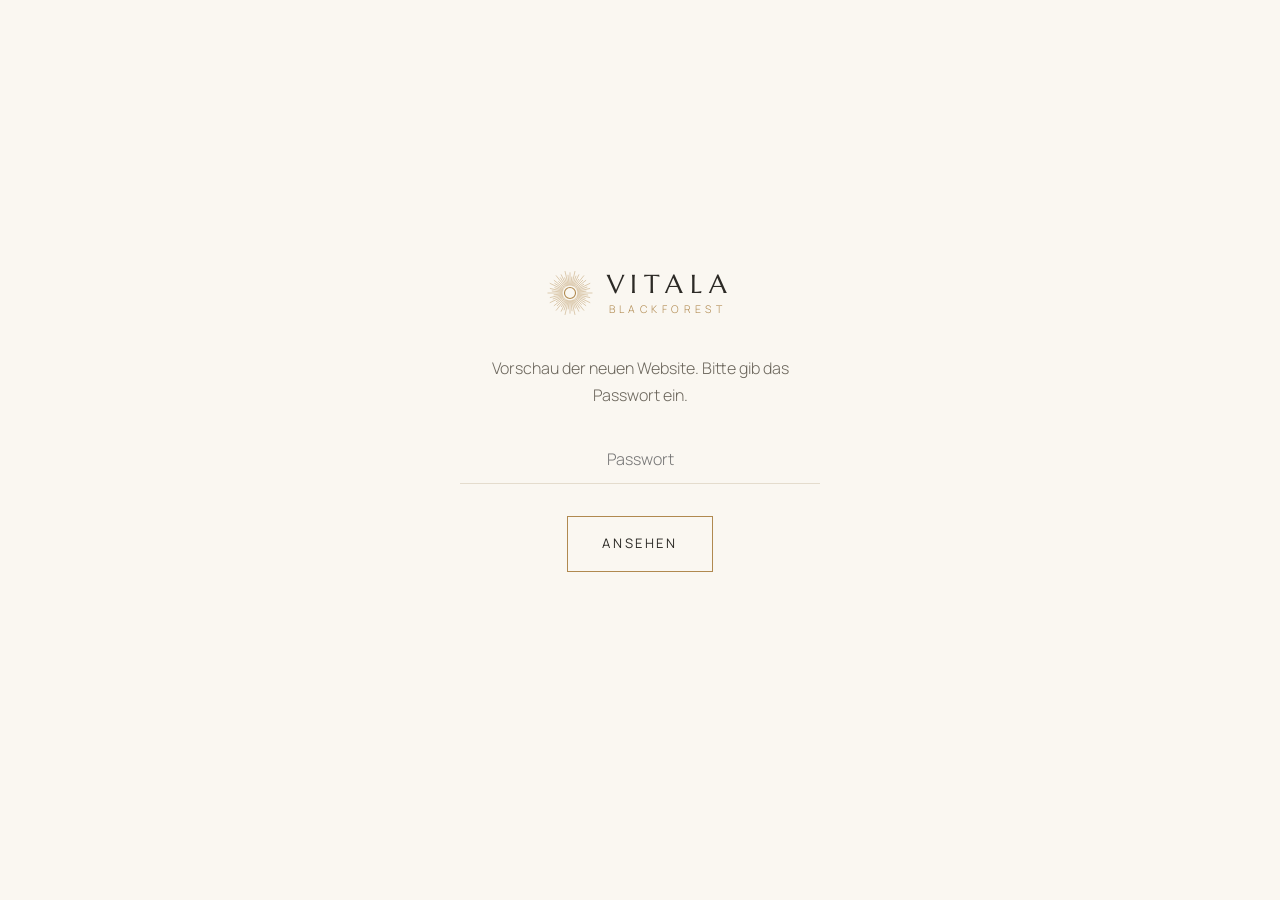
<file: netzwerk.html>
<!DOCTYPE html>
<html lang="de">
<head>
  <meta charset="utf-8">
  <meta name="viewport" content="width=device-width, initial-scale=1">
  <title>Netzwerk – VITALA Blackforest</title>
  <meta name="description" content="Das Netzwerk von VITALA Blackforest: Menschen, mit denen Patrick zusammenarbeitet.">
  <meta name="robots" content="noindex, nofollow">
  <link rel="stylesheet" href="assets/fonts.css">
  <link rel="stylesheet" href="assets/style.css">
  <link rel="icon" href="assets/sonne.svg" type="image/svg+xml">

  <script>
    // Einfacher Passwortschutz für die Testfassung (kein echter Zugriffsschutz)
    (function () {
      var ok = false;
      try { ok = sessionStorage.getItem('vitala-test') === '1'; } catch (e) {}
      if (!ok) document.documentElement.classList.add('locked');
    })();
  </script>
  <style>
    html.locked body > *:not(#gate) { display: none !important; }
    #gate { display: none; }
    html.locked #gate {
      display: flex; min-height: 100vh; align-items: center; justify-content: center;
      padding: 24px; text-align: center; background: var(--bg);
    }
    #gate form { max-width: 360px; width: 100%; }
    #gate .logo { justify-content: center; margin-bottom: 2.4rem; }
    #gate p { color: var(--ink-soft); margin-bottom: 1.6rem; }
    #gate input { text-align: center; }
    #gate .fehler { color: #a14b3a; font-size: 0.85rem; margin-top: 1rem; min-height: 1.2em; }
    /* eigene Stile, damit die Sperre auch auf Seiten ohne style.css (links.html) gleich aussieht */
    #gate { --g-bg: #faf7f1; --g-ink: #2c2a26; --g-soft: #6b665c; --g-gold: #b0894f; --g-line: #e4dccd;
            background: var(--g-bg); color: var(--g-ink); font-family: "Manrope", Arial, sans-serif; font-weight: 300; }
    #gate .logo { display: flex; align-items: center; gap: 14px; line-height: 1; }
    #gate .logo-text { display: flex; flex-direction: column; text-align: left; }
    #gate .logo-mark { color: var(--g-gold); display: flex; }
    #gate .logo-mark svg { width: 46px; height: 46px; }
    #gate .logo-main { font-family: "Marcellus", Georgia, serif; font-size: 1.6rem; letter-spacing: 0.26em; }
    #gate .logo-sub { font-size: 0.66rem; letter-spacing: 0.42em; text-transform: uppercase; color: var(--g-gold); margin-top: 6px; }
    #gate p { color: var(--g-soft); line-height: 1.7; }
    #gate input { width: 100%; border: 0; border-bottom: 1px solid var(--g-line); background: transparent;
                  font: inherit; color: var(--g-ink); padding: 10px 0; }
    #gate input:focus { outline: none; border-bottom-color: var(--g-gold); }
    #gate .btn { display: inline-block; margin-top: 2rem; padding: 15px 34px; border: 1px solid var(--g-gold);
                 background: transparent; color: var(--g-ink); font: inherit; font-size: 0.82rem; font-weight: 400;
                 letter-spacing: 0.2em; text-transform: uppercase; cursor: pointer; }
    #gate .btn:hover { background: var(--g-gold); color: #fff; }
    .sr-only { position: absolute; width: 1px; height: 1px; overflow: hidden; clip: rect(0 0 0 0); white-space: nowrap; }
  </style>
</head>
<body>
  <div id="gate">
    <form>
      <div class="logo"><span class="logo-mark"><svg viewBox="-50 -50 100 100" fill="none" stroke="currentColor" stroke-linecap="round" aria-hidden="true"><path d="M17.00 0.00L48.00 0.00M16.89 1.90L38.75 4.37M16.57 3.78L42.90 9.79M16.05 5.61L33.04 11.56M15.32 7.38L43.25 20.83M14.39 9.04L33.02 20.75M13.29 10.60L34.40 27.43M12.02 12.02L24.75 24.75M10.60 13.29L29.93 37.53M9.04 14.39L20.75 33.02M7.38 15.32L19.09 39.64M5.61 16.05L11.56 33.04M3.78 16.57L10.68 46.80M1.90 16.89L4.37 38.75M0.00 17.00L0.00 44.00M-1.90 16.89L-3.92 34.78M-3.78 16.57L-10.68 46.80M-5.61 16.05L-12.88 36.81M-7.38 15.32L-19.09 39.64M-9.04 14.39L-18.62 29.64M-10.60 13.29L-29.93 37.53M-12.02 12.02L-27.58 27.58M-13.29 10.60L-34.40 27.43M-14.39 9.04L-29.64 18.62M-15.32 7.38L-43.25 20.83M-16.05 5.61L-36.81 12.88M-16.57 3.78L-42.90 9.79M-16.89 1.90L-34.78 3.92M-17.00 0.00L-48.00 0.00M-16.89 -1.90L-38.75 -4.37M-16.57 -3.78L-42.90 -9.79M-16.05 -5.61L-33.04 -11.56M-15.32 -7.38L-43.25 -20.83M-14.39 -9.04L-33.02 -20.75M-13.29 -10.60L-34.40 -27.43M-12.02 -12.02L-24.75 -24.75M-10.60 -13.29L-29.93 -37.53M-9.04 -14.39L-20.75 -33.02M-7.38 -15.32L-19.09 -39.64M-5.61 -16.05L-11.56 -33.04M-3.78 -16.57L-10.68 -46.80M-1.90 -16.89L-4.37 -38.75M-0.00 -17.00L-0.00 -44.00M1.90 -16.89L3.92 -34.78M3.78 -16.57L10.68 -46.80M5.61 -16.05L12.88 -36.81M7.38 -15.32L19.09 -39.64M9.04 -14.39L18.62 -29.64M10.60 -13.29L29.93 -37.53M12.02 -12.02L27.58 -27.58M13.29 -10.60L34.40 -27.43M14.39 -9.04L29.64 -18.62M15.32 -7.38L43.25 -20.83M16.05 -5.61L36.81 -12.88M16.57 -3.78L42.90 -9.79M16.89 -1.90L34.78 -3.92" stroke-width="0.9"/><circle r="12" stroke-width="2.4"/></svg></span><span class="logo-text"><span class="logo-main">VITALA</span><span class="logo-sub">Blackforest</span></span></div>
      <p>Vorschau der neuen Website. Bitte gib das Passwort ein.</p>
      <label for="gate-pw" class="sr-only">Passwort</label>
      <input id="gate-pw" type="password" autocomplete="off" placeholder="Passwort">
      <button type="submit" class="btn">Ansehen</button>
      <p class="fehler" aria-live="polite"></p>
    </form>
  </div>
  <script>
    document.querySelector('#gate form').addEventListener('submit', function (e) {
      e.preventDefault();
      if (document.getElementById('gate-pw').value.trim().toLowerCase() === 'vitala') {
        try { sessionStorage.setItem('vitala-test', '1'); } catch (err) {}
        document.documentElement.classList.remove('locked');
      } else {
        document.querySelector('#gate .fehler').textContent = 'Das Passwort stimmt leider nicht.';
      }
    });
  </script>

  <header class="site-header">
    <nav class="nav wrap" aria-label="Hauptnavigation">
      <a href="index.html" class="logo" aria-label="VITALA Blackforest – Startseite">
        <span class="logo-mark"><svg viewBox="-50 -50 100 100" fill="none" stroke="currentColor" stroke-linecap="round" aria-hidden="true"><path d="M17.00 0.00L48.00 0.00M16.89 1.90L38.75 4.37M16.57 3.78L42.90 9.79M16.05 5.61L33.04 11.56M15.32 7.38L43.25 20.83M14.39 9.04L33.02 20.75M13.29 10.60L34.40 27.43M12.02 12.02L24.75 24.75M10.60 13.29L29.93 37.53M9.04 14.39L20.75 33.02M7.38 15.32L19.09 39.64M5.61 16.05L11.56 33.04M3.78 16.57L10.68 46.80M1.90 16.89L4.37 38.75M0.00 17.00L0.00 44.00M-1.90 16.89L-3.92 34.78M-3.78 16.57L-10.68 46.80M-5.61 16.05L-12.88 36.81M-7.38 15.32L-19.09 39.64M-9.04 14.39L-18.62 29.64M-10.60 13.29L-29.93 37.53M-12.02 12.02L-27.58 27.58M-13.29 10.60L-34.40 27.43M-14.39 9.04L-29.64 18.62M-15.32 7.38L-43.25 20.83M-16.05 5.61L-36.81 12.88M-16.57 3.78L-42.90 9.79M-16.89 1.90L-34.78 3.92M-17.00 0.00L-48.00 0.00M-16.89 -1.90L-38.75 -4.37M-16.57 -3.78L-42.90 -9.79M-16.05 -5.61L-33.04 -11.56M-15.32 -7.38L-43.25 -20.83M-14.39 -9.04L-33.02 -20.75M-13.29 -10.60L-34.40 -27.43M-12.02 -12.02L-24.75 -24.75M-10.60 -13.29L-29.93 -37.53M-9.04 -14.39L-20.75 -33.02M-7.38 -15.32L-19.09 -39.64M-5.61 -16.05L-11.56 -33.04M-3.78 -16.57L-10.68 -46.80M-1.90 -16.89L-4.37 -38.75M-0.00 -17.00L-0.00 -44.00M1.90 -16.89L3.92 -34.78M3.78 -16.57L10.68 -46.80M5.61 -16.05L12.88 -36.81M7.38 -15.32L19.09 -39.64M9.04 -14.39L18.62 -29.64M10.60 -13.29L29.93 -37.53M12.02 -12.02L27.58 -27.58M13.29 -10.60L34.40 -27.43M14.39 -9.04L29.64 -18.62M15.32 -7.38L43.25 -20.83M16.05 -5.61L36.81 -12.88M16.57 -3.78L42.90 -9.79M16.89 -1.90L34.78 -3.92" stroke-width="0.9"/><circle r="12" stroke-width="2.4"/></svg></span>
        <span class="logo-text">
          <span class="logo-main">VITALA</span>
          <span class="logo-sub">Blackforest</span>
        </span>
      </a>
      <button class="menu-toggle" aria-expanded="false" aria-controls="menu">Menü</button>
      <ul class="menu" id="menu">
        <li><a href="index.html">Home</a></li>
        <li class="has-sub"><button type="button" class="sub-toggle" aria-expanded="false" aria-controls="submenu">Angebote</button>
          <ul class="submenu" id="submenu"><li><a href="astrologie.html">Astrologie</a></li><li><a href="vitalanalyse.html">Vitalanalyse</a></li><li><a href="zellgesundheit.html">Zellgesundheit</a></li></ul></li>
        <li><a href="ueber-mich.html">Über mich</a></li>
        <li><a href="netzwerk.html" aria-current="page">Netzwerk</a></li>
        <li class="menu-cta"><a href="termin.html">Termin buchen</a></li>
      </ul>
    </nav>
  </header>

  <main>

    <section class="page-head">
      <div class="wrap">
        <span class="eyebrow">Netzwerk</span>
        <h1>Mein Netzwerk</h1>
        <p>Menschen, mit denen ich zusammenarbeite und die ich gern weiterempfehle.</p>
      </div>
    </section>

    <section class="soft">
      <div class="wrap partners">
        <article class="partner">
          <img src="assets/img/partner-lisa.jpg" alt="Lisa Scheier" width="480" height="480" loading="lazy">
          <h2>Lisa Scheier</h2>
          <span class="offer-by">Webdesign und Google Ads</span>
          <p>Lisa hat die Website und den Flyer von VITALA Blackforest gestaltet.</p>
          <a href="https://lisascheier.de" class="link-gold" target="_blank" rel="noopener">lisascheier.de</a>
        </article>
      </div>
    </section>

    <section class="cta">
      <div class="wrap narrow">
        <div class="ornament"><svg viewBox="-50 -50 100 100" fill="none" stroke="currentColor" stroke-linecap="round" aria-hidden="true"><path d="M17.00 0.00L48.00 0.00M16.57 3.78L38.02 8.68M15.32 7.38L39.64 19.09M13.29 10.60L27.36 21.82M10.60 13.29L29.93 37.53M7.38 15.32L16.92 35.14M3.78 16.57L9.79 42.90M0.00 17.00L0.00 35.00M-3.78 16.57L-10.68 46.80M-7.38 15.32L-16.92 35.14M-10.60 13.29L-27.43 34.40M-13.29 10.60L-27.36 21.82M-15.32 7.38L-43.25 20.83M-16.57 3.78L-38.02 8.68M-17.00 0.00L-44.00 0.00M-16.57 -3.78L-34.12 -7.79M-15.32 -7.38L-43.25 -20.83M-13.29 -10.60L-30.49 -24.32M-10.60 -13.29L-27.43 -34.40M-7.38 -15.32L-15.19 -31.53M-3.78 -16.57L-10.68 -46.80M-0.00 -17.00L-0.00 -39.00M3.78 -16.57L9.79 -42.90M7.38 -15.32L15.19 -31.53M10.60 -13.29L29.93 -37.53M13.29 -10.60L30.49 -24.32M15.32 -7.38L39.64 -19.09M16.57 -3.78L34.12 -7.79" stroke-width="2.2"/><circle r="12" stroke-width="4.5"/></svg></div>
        <h2>Noch Fragen offen?</h2>
        <p>Melde dich gern bei mir.</p>
        <div class="cta-buttons">
          <a href="termin.html" class="btn">Termin buchen</a>
        </div>
        <p class="cta-alt"><a href="kontakt.html" class="link-gold">Lieber schreiben</a></p>
      </div>
    </section>

  </main>

  <footer class="site-footer">
    <div class="wrap">
      <div class="footer-row">
        <a href="index.html" class="logo logo-small">
          <span class="logo-mark"><svg viewBox="-50 -50 100 100" fill="none" stroke="currentColor" stroke-linecap="round" aria-hidden="true"><path d="M17.00 0.00L48.00 0.00M16.89 1.90L38.75 4.37M16.57 3.78L42.90 9.79M16.05 5.61L33.04 11.56M15.32 7.38L43.25 20.83M14.39 9.04L33.02 20.75M13.29 10.60L34.40 27.43M12.02 12.02L24.75 24.75M10.60 13.29L29.93 37.53M9.04 14.39L20.75 33.02M7.38 15.32L19.09 39.64M5.61 16.05L11.56 33.04M3.78 16.57L10.68 46.80M1.90 16.89L4.37 38.75M0.00 17.00L0.00 44.00M-1.90 16.89L-3.92 34.78M-3.78 16.57L-10.68 46.80M-5.61 16.05L-12.88 36.81M-7.38 15.32L-19.09 39.64M-9.04 14.39L-18.62 29.64M-10.60 13.29L-29.93 37.53M-12.02 12.02L-27.58 27.58M-13.29 10.60L-34.40 27.43M-14.39 9.04L-29.64 18.62M-15.32 7.38L-43.25 20.83M-16.05 5.61L-36.81 12.88M-16.57 3.78L-42.90 9.79M-16.89 1.90L-34.78 3.92M-17.00 0.00L-48.00 0.00M-16.89 -1.90L-38.75 -4.37M-16.57 -3.78L-42.90 -9.79M-16.05 -5.61L-33.04 -11.56M-15.32 -7.38L-43.25 -20.83M-14.39 -9.04L-33.02 -20.75M-13.29 -10.60L-34.40 -27.43M-12.02 -12.02L-24.75 -24.75M-10.60 -13.29L-29.93 -37.53M-9.04 -14.39L-20.75 -33.02M-7.38 -15.32L-19.09 -39.64M-5.61 -16.05L-11.56 -33.04M-3.78 -16.57L-10.68 -46.80M-1.90 -16.89L-4.37 -38.75M-0.00 -17.00L-0.00 -44.00M1.90 -16.89L3.92 -34.78M3.78 -16.57L10.68 -46.80M5.61 -16.05L12.88 -36.81M7.38 -15.32L19.09 -39.64M9.04 -14.39L18.62 -29.64M10.60 -13.29L29.93 -37.53M12.02 -12.02L27.58 -27.58M13.29 -10.60L34.40 -27.43M14.39 -9.04L29.64 -18.62M15.32 -7.38L43.25 -20.83M16.05 -5.61L36.81 -12.88M16.57 -3.78L42.90 -9.79M16.89 -1.90L34.78 -3.92" stroke-width="0.9"/><circle r="12" stroke-width="2.4"/></svg></span>
          <span class="logo-text">
            <span class="logo-main">VITALA</span>
            <span class="logo-sub">Blackforest</span>
          </span>
        </a>
        <ul class="footer-links">
          <li><a href="kontakt.html">Kontakt</a></li>
          <li><a href="https://www.instagram.com/vitala.blackforest/" target="_blank" rel="noopener">Instagram</a></li>
          <li><a href="impressum.html">Impressum</a></li>
          <li><a href="datenschutz.html">Datenschutz</a></li>
        </ul>
      </div>
          </div>
  </footer>

  <script>
    var t = document.querySelector('.menu-toggle'), m = document.getElementById('menu');
    t.addEventListener('click', function () {
      var open = m.classList.toggle('open');
      t.setAttribute('aria-expanded', open);
      t.textContent = open ? 'Schließen' : 'Menü';
    });
    // „Angebote“: Klick öffnet/schließt das Untermenü, Klick daneben oder Esc schließt es
    var st = document.querySelector('.sub-toggle'), sl = st.parentNode;
    function setSub(open) { sl.classList.toggle('open', open); st.setAttribute('aria-expanded', open); }
    st.addEventListener('click', function () { setSub(!sl.classList.contains('open')); });
    document.addEventListener('click', function (e) { if (!sl.contains(e.target)) setSub(false); });
    document.addEventListener('keydown', function (e) { if (e.key === 'Escape') setSub(false); });
    // nach Tippen auf einen Menüpunkt wieder schließen (wichtig für Sprünge innerhalb der Seite)
    m.addEventListener('click', function (e) {
      if (e.target.closest('a')) { m.classList.remove('open'); t.setAttribute('aria-expanded', false); t.textContent = 'Menü'; }
    });
  </script>
</body>
</html>
</file>
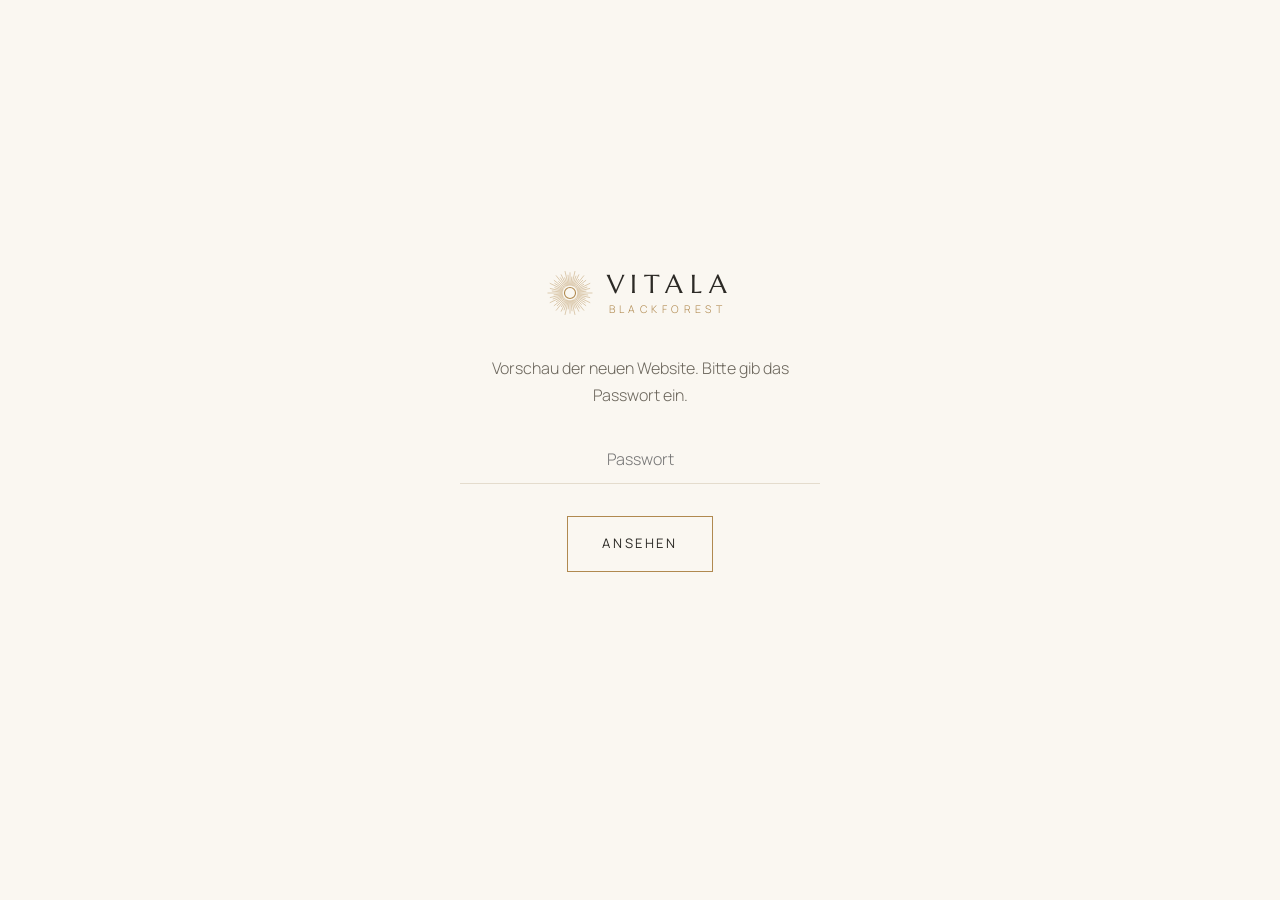
<file: termin.html>
<!DOCTYPE html>
<html lang="de">
<head>
  <meta charset="utf-8">
  <meta name="viewport" content="width=device-width, initial-scale=1">
  <title>Termin buchen – VITALA Blackforest</title>
  <meta name="description" content="Buche dein kostenfreies Kennenlerngespräch mit Patrick von VITALA Blackforest direkt online.">
  <meta name="robots" content="noindex, nofollow">
  <link rel="stylesheet" href="assets/fonts.css">
  <link rel="stylesheet" href="assets/style.css">
  <link rel="icon" href="assets/sonne.svg" type="image/svg+xml">

  <script>
    // Einfacher Passwortschutz für die Testfassung (kein echter Zugriffsschutz)
    (function () {
      var ok = false;
      try { ok = sessionStorage.getItem('vitala-test') === '1'; } catch (e) {}
      if (!ok) document.documentElement.classList.add('locked');
    })();
  </script>
  <style>
    html.locked body > *:not(#gate) { display: none !important; }
    #gate { display: none; }
    html.locked #gate {
      display: flex; min-height: 100vh; align-items: center; justify-content: center;
      padding: 24px; text-align: center; background: var(--bg);
    }
    #gate form { max-width: 360px; width: 100%; }
    #gate .logo { justify-content: center; margin-bottom: 2.4rem; }
    #gate p { color: var(--ink-soft); margin-bottom: 1.6rem; }
    #gate input { text-align: center; }
    #gate .fehler { color: #a14b3a; font-size: 0.85rem; margin-top: 1rem; min-height: 1.2em; }
    /* eigene Stile, damit die Sperre auch auf Seiten ohne style.css (links.html) gleich aussieht */
    #gate { --g-bg: #faf7f1; --g-ink: #2c2a26; --g-soft: #6b665c; --g-gold: #b0894f; --g-line: #e4dccd;
            background: var(--g-bg); color: var(--g-ink); font-family: "Manrope", Arial, sans-serif; font-weight: 300; }
    #gate .logo { display: flex; align-items: center; gap: 14px; line-height: 1; }
    #gate .logo-text { display: flex; flex-direction: column; text-align: left; }
    #gate .logo-mark { color: var(--g-gold); display: flex; }
    #gate .logo-mark svg { width: 46px; height: 46px; }
    #gate .logo-main { font-family: "Marcellus", Georgia, serif; font-size: 1.6rem; letter-spacing: 0.26em; }
    #gate .logo-sub { font-size: 0.66rem; letter-spacing: 0.42em; text-transform: uppercase; color: var(--g-gold); margin-top: 6px; }
    #gate p { color: var(--g-soft); line-height: 1.7; }
    #gate input { width: 100%; border: 0; border-bottom: 1px solid var(--g-line); background: transparent;
                  font: inherit; color: var(--g-ink); padding: 10px 0; }
    #gate input:focus { outline: none; border-bottom-color: var(--g-gold); }
    #gate .btn { display: inline-block; margin-top: 2rem; padding: 15px 34px; border: 1px solid var(--g-gold);
                 background: transparent; color: var(--g-ink); font: inherit; font-size: 0.82rem; font-weight: 400;
                 letter-spacing: 0.2em; text-transform: uppercase; cursor: pointer; }
    #gate .btn:hover { background: var(--g-gold); color: #fff; }
    .sr-only { position: absolute; width: 1px; height: 1px; overflow: hidden; clip: rect(0 0 0 0); white-space: nowrap; }
  </style>
</head>
<body>
  <div id="gate">
    <form>
      <div class="logo"><span class="logo-mark"><svg viewBox="-50 -50 100 100" fill="none" stroke="currentColor" stroke-linecap="round" aria-hidden="true"><path d="M17.00 0.00L48.00 0.00M16.89 1.90L38.75 4.37M16.57 3.78L42.90 9.79M16.05 5.61L33.04 11.56M15.32 7.38L43.25 20.83M14.39 9.04L33.02 20.75M13.29 10.60L34.40 27.43M12.02 12.02L24.75 24.75M10.60 13.29L29.93 37.53M9.04 14.39L20.75 33.02M7.38 15.32L19.09 39.64M5.61 16.05L11.56 33.04M3.78 16.57L10.68 46.80M1.90 16.89L4.37 38.75M0.00 17.00L0.00 44.00M-1.90 16.89L-3.92 34.78M-3.78 16.57L-10.68 46.80M-5.61 16.05L-12.88 36.81M-7.38 15.32L-19.09 39.64M-9.04 14.39L-18.62 29.64M-10.60 13.29L-29.93 37.53M-12.02 12.02L-27.58 27.58M-13.29 10.60L-34.40 27.43M-14.39 9.04L-29.64 18.62M-15.32 7.38L-43.25 20.83M-16.05 5.61L-36.81 12.88M-16.57 3.78L-42.90 9.79M-16.89 1.90L-34.78 3.92M-17.00 0.00L-48.00 0.00M-16.89 -1.90L-38.75 -4.37M-16.57 -3.78L-42.90 -9.79M-16.05 -5.61L-33.04 -11.56M-15.32 -7.38L-43.25 -20.83M-14.39 -9.04L-33.02 -20.75M-13.29 -10.60L-34.40 -27.43M-12.02 -12.02L-24.75 -24.75M-10.60 -13.29L-29.93 -37.53M-9.04 -14.39L-20.75 -33.02M-7.38 -15.32L-19.09 -39.64M-5.61 -16.05L-11.56 -33.04M-3.78 -16.57L-10.68 -46.80M-1.90 -16.89L-4.37 -38.75M-0.00 -17.00L-0.00 -44.00M1.90 -16.89L3.92 -34.78M3.78 -16.57L10.68 -46.80M5.61 -16.05L12.88 -36.81M7.38 -15.32L19.09 -39.64M9.04 -14.39L18.62 -29.64M10.60 -13.29L29.93 -37.53M12.02 -12.02L27.58 -27.58M13.29 -10.60L34.40 -27.43M14.39 -9.04L29.64 -18.62M15.32 -7.38L43.25 -20.83M16.05 -5.61L36.81 -12.88M16.57 -3.78L42.90 -9.79M16.89 -1.90L34.78 -3.92" stroke-width="0.9"/><circle r="12" stroke-width="2.4"/></svg></span><span class="logo-text"><span class="logo-main">VITALA</span><span class="logo-sub">Blackforest</span></span></div>
      <p>Vorschau der neuen Website. Bitte gib das Passwort ein.</p>
      <label for="gate-pw" class="sr-only">Passwort</label>
      <input id="gate-pw" type="password" autocomplete="off" placeholder="Passwort">
      <button type="submit" class="btn">Ansehen</button>
      <p class="fehler" aria-live="polite"></p>
    </form>
  </div>
  <script>
    document.querySelector('#gate form').addEventListener('submit', function (e) {
      e.preventDefault();
      if (document.getElementById('gate-pw').value.trim().toLowerCase() === 'vitala') {
        try { sessionStorage.setItem('vitala-test', '1'); } catch (err) {}
        document.documentElement.classList.remove('locked');
      } else {
        document.querySelector('#gate .fehler').textContent = 'Das Passwort stimmt leider nicht.';
      }
    });
  </script>

  <header class="site-header">
    <nav class="nav wrap" aria-label="Hauptnavigation">
      <a href="index.html" class="logo" aria-label="VITALA Blackforest – Startseite">
        <span class="logo-mark"><svg viewBox="-50 -50 100 100" fill="none" stroke="currentColor" stroke-linecap="round" aria-hidden="true"><path d="M17.00 0.00L48.00 0.00M16.89 1.90L38.75 4.37M16.57 3.78L42.90 9.79M16.05 5.61L33.04 11.56M15.32 7.38L43.25 20.83M14.39 9.04L33.02 20.75M13.29 10.60L34.40 27.43M12.02 12.02L24.75 24.75M10.60 13.29L29.93 37.53M9.04 14.39L20.75 33.02M7.38 15.32L19.09 39.64M5.61 16.05L11.56 33.04M3.78 16.57L10.68 46.80M1.90 16.89L4.37 38.75M0.00 17.00L0.00 44.00M-1.90 16.89L-3.92 34.78M-3.78 16.57L-10.68 46.80M-5.61 16.05L-12.88 36.81M-7.38 15.32L-19.09 39.64M-9.04 14.39L-18.62 29.64M-10.60 13.29L-29.93 37.53M-12.02 12.02L-27.58 27.58M-13.29 10.60L-34.40 27.43M-14.39 9.04L-29.64 18.62M-15.32 7.38L-43.25 20.83M-16.05 5.61L-36.81 12.88M-16.57 3.78L-42.90 9.79M-16.89 1.90L-34.78 3.92M-17.00 0.00L-48.00 0.00M-16.89 -1.90L-38.75 -4.37M-16.57 -3.78L-42.90 -9.79M-16.05 -5.61L-33.04 -11.56M-15.32 -7.38L-43.25 -20.83M-14.39 -9.04L-33.02 -20.75M-13.29 -10.60L-34.40 -27.43M-12.02 -12.02L-24.75 -24.75M-10.60 -13.29L-29.93 -37.53M-9.04 -14.39L-20.75 -33.02M-7.38 -15.32L-19.09 -39.64M-5.61 -16.05L-11.56 -33.04M-3.78 -16.57L-10.68 -46.80M-1.90 -16.89L-4.37 -38.75M-0.00 -17.00L-0.00 -44.00M1.90 -16.89L3.92 -34.78M3.78 -16.57L10.68 -46.80M5.61 -16.05L12.88 -36.81M7.38 -15.32L19.09 -39.64M9.04 -14.39L18.62 -29.64M10.60 -13.29L29.93 -37.53M12.02 -12.02L27.58 -27.58M13.29 -10.60L34.40 -27.43M14.39 -9.04L29.64 -18.62M15.32 -7.38L43.25 -20.83M16.05 -5.61L36.81 -12.88M16.57 -3.78L42.90 -9.79M16.89 -1.90L34.78 -3.92" stroke-width="0.9"/><circle r="12" stroke-width="2.4"/></svg></span>
        <span class="logo-text">
          <span class="logo-main">VITALA</span>
          <span class="logo-sub">Blackforest</span>
        </span>
      </a>
      <button class="menu-toggle" aria-expanded="false" aria-controls="menu">Menü</button>
      <ul class="menu" id="menu">
        <li><a href="index.html">Home</a></li>
        <li class="has-sub"><button type="button" class="sub-toggle" aria-expanded="false" aria-controls="submenu">Angebote</button>
          <ul class="submenu" id="submenu"><li><a href="astrologie.html">Astrologie</a></li><li><a href="vitalanalyse.html">Vitalanalyse</a></li><li><a href="zellgesundheit.html">Zellgesundheit</a></li></ul></li>
        <li><a href="ueber-mich.html">Über mich</a></li>
        <li><a href="netzwerk.html">Netzwerk</a></li>
        <li class="menu-cta"><a href="termin.html" aria-current="page">Termin buchen</a></li>
      </ul>
    </nav>
  </header>

  <main>

    <section class="page-head">
      <div class="wrap">
        <span class="eyebrow">Termin buchen</span>
        <h1>Such dir deinen Moment aus.</h1>
        <p>Wähle einen freien Termin für ein erstes Kennenlernen. Wir sprechen darüber, was dich gerade bewegt und welcher Weg zu dir passt.</p>
      </div>
    </section>

    <section class="soft">
      <div class="wrap booking" style="margin-top:56px">
        <dl class="contact-info booking-facts">
          <dt>Dauer</dt>
          <dd>15 Minuten</dd>
          <dt>Ort</dt>
          <dd>Online per Video</dd>
          <dt>Kosten</dt>
          <dd>Kostenfrei</dd>
        </dl>

        <div class="booking-box" id="booking">
          <div class="booking-gate" id="booking-gate">
            <div class="ornament"><svg viewBox="-50 -50 100 100" fill="none" stroke="currentColor" stroke-linecap="round" aria-hidden="true"><path d="M17.00 0.00L48.00 0.00M16.57 3.78L38.02 8.68M15.32 7.38L39.64 19.09M13.29 10.60L27.36 21.82M10.60 13.29L29.93 37.53M7.38 15.32L16.92 35.14M3.78 16.57L9.79 42.90M0.00 17.00L0.00 35.00M-3.78 16.57L-10.68 46.80M-7.38 15.32L-16.92 35.14M-10.60 13.29L-27.43 34.40M-13.29 10.60L-27.36 21.82M-15.32 7.38L-43.25 20.83M-16.57 3.78L-38.02 8.68M-17.00 0.00L-44.00 0.00M-16.57 -3.78L-34.12 -7.79M-15.32 -7.38L-43.25 -20.83M-13.29 -10.60L-30.49 -24.32M-10.60 -13.29L-27.43 -34.40M-7.38 -15.32L-15.19 -31.53M-3.78 -16.57L-10.68 -46.80M-0.00 -17.00L-0.00 -39.00M3.78 -16.57L9.79 -42.90M7.38 -15.32L15.19 -31.53M10.60 -13.29L29.93 -37.53M13.29 -10.60L30.49 -24.32M15.32 -7.38L39.64 -19.09M16.57 -3.78L34.12 -7.79" stroke-width="2.2"/><circle r="12" stroke-width="4.5"/></svg></div>
            <p class="lead">Freie Termine ansehen</p>
            <button class="btn" type="button" id="booking-load">Kalender öffnen</button>
            <p class="booking-note">Mit dem Klick lädst du den Buchungskalender von Calendly (Calendly LLC, USA). Dabei werden Daten an Calendly übertragen. Mehr dazu in der <a href="datenschutz.html#calendly">Datenschutzerklärung</a>.</p>
          </div>
        </div>
      </div>
    </section>

    <section class="soft" style="padding-top:0">
      <p class="center booking-alt">Lieber schreiben? <a href="kontakt.html" class="link-gold">Zum Kontakt</a></p>
    </section>

  <script>
    document.getElementById('booking-load').addEventListener('click', function () {
      var box = document.getElementById('booking');
      document.getElementById('booking-gate').remove();
      box.classList.add('open');
      var cal = document.createElement('div');
      cal.className = 'calendly-inline-widget';
      // Farben greifen nur in einem bezahlten Calendly-Tarif, sonst zeigt Calendly sein Standard-Design
      cal.dataset.url = 'https://calendly.com/eberle-patrick/neues-meeting?hide_gdpr_banner=1&background_color=faf7f1&text_color=2c2a26&primary_color=b0894f';
      cal.style.minWidth = '320px';
      cal.style.height = '700px';
      box.appendChild(cal);
      var s = document.createElement('script');
      s.src = 'https://assets.calendly.com/assets/external/widget.js';
      s.async = true;
      document.body.appendChild(s);
    });
  </script>

  </main>

  <footer class="site-footer">
    <div class="wrap">
      <div class="footer-row">
        <a href="index.html" class="logo logo-small">
          <span class="logo-mark"><svg viewBox="-50 -50 100 100" fill="none" stroke="currentColor" stroke-linecap="round" aria-hidden="true"><path d="M17.00 0.00L48.00 0.00M16.89 1.90L38.75 4.37M16.57 3.78L42.90 9.79M16.05 5.61L33.04 11.56M15.32 7.38L43.25 20.83M14.39 9.04L33.02 20.75M13.29 10.60L34.40 27.43M12.02 12.02L24.75 24.75M10.60 13.29L29.93 37.53M9.04 14.39L20.75 33.02M7.38 15.32L19.09 39.64M5.61 16.05L11.56 33.04M3.78 16.57L10.68 46.80M1.90 16.89L4.37 38.75M0.00 17.00L0.00 44.00M-1.90 16.89L-3.92 34.78M-3.78 16.57L-10.68 46.80M-5.61 16.05L-12.88 36.81M-7.38 15.32L-19.09 39.64M-9.04 14.39L-18.62 29.64M-10.60 13.29L-29.93 37.53M-12.02 12.02L-27.58 27.58M-13.29 10.60L-34.40 27.43M-14.39 9.04L-29.64 18.62M-15.32 7.38L-43.25 20.83M-16.05 5.61L-36.81 12.88M-16.57 3.78L-42.90 9.79M-16.89 1.90L-34.78 3.92M-17.00 0.00L-48.00 0.00M-16.89 -1.90L-38.75 -4.37M-16.57 -3.78L-42.90 -9.79M-16.05 -5.61L-33.04 -11.56M-15.32 -7.38L-43.25 -20.83M-14.39 -9.04L-33.02 -20.75M-13.29 -10.60L-34.40 -27.43M-12.02 -12.02L-24.75 -24.75M-10.60 -13.29L-29.93 -37.53M-9.04 -14.39L-20.75 -33.02M-7.38 -15.32L-19.09 -39.64M-5.61 -16.05L-11.56 -33.04M-3.78 -16.57L-10.68 -46.80M-1.90 -16.89L-4.37 -38.75M-0.00 -17.00L-0.00 -44.00M1.90 -16.89L3.92 -34.78M3.78 -16.57L10.68 -46.80M5.61 -16.05L12.88 -36.81M7.38 -15.32L19.09 -39.64M9.04 -14.39L18.62 -29.64M10.60 -13.29L29.93 -37.53M12.02 -12.02L27.58 -27.58M13.29 -10.60L34.40 -27.43M14.39 -9.04L29.64 -18.62M15.32 -7.38L43.25 -20.83M16.05 -5.61L36.81 -12.88M16.57 -3.78L42.90 -9.79M16.89 -1.90L34.78 -3.92" stroke-width="0.9"/><circle r="12" stroke-width="2.4"/></svg></span>
          <span class="logo-text">
            <span class="logo-main">VITALA</span>
            <span class="logo-sub">Blackforest</span>
          </span>
        </a>
        <ul class="footer-links">
          <li><a href="kontakt.html">Kontakt</a></li>
          <li><a href="https://www.instagram.com/vitala.blackforest/" target="_blank" rel="noopener">Instagram</a></li>
          <li><a href="impressum.html">Impressum</a></li>
          <li><a href="datenschutz.html">Datenschutz</a></li>
        </ul>
      </div>
          </div>
  </footer>

  <script>
    var t = document.querySelector('.menu-toggle'), m = document.getElementById('menu');
    t.addEventListener('click', function () {
      var open = m.classList.toggle('open');
      t.setAttribute('aria-expanded', open);
      t.textContent = open ? 'Schließen' : 'Menü';
    });
    // „Angebote“: Klick öffnet/schließt das Untermenü, Klick daneben oder Esc schließt es
    var st = document.querySelector('.sub-toggle'), sl = st.parentNode;
    function setSub(open) { sl.classList.toggle('open', open); st.setAttribute('aria-expanded', open); }
    st.addEventListener('click', function () { setSub(!sl.classList.contains('open')); });
    document.addEventListener('click', function (e) { if (!sl.contains(e.target)) setSub(false); });
    document.addEventListener('keydown', function (e) { if (e.key === 'Escape') setSub(false); });
    // nach Tippen auf einen Menüpunkt wieder schließen (wichtig für Sprünge innerhalb der Seite)
    m.addEventListener('click', function (e) {
      if (e.target.closest('a')) { m.classList.remove('open'); t.setAttribute('aria-expanded', false); t.textContent = 'Menü'; }
    });
  </script>
</body>
</html>
</file>
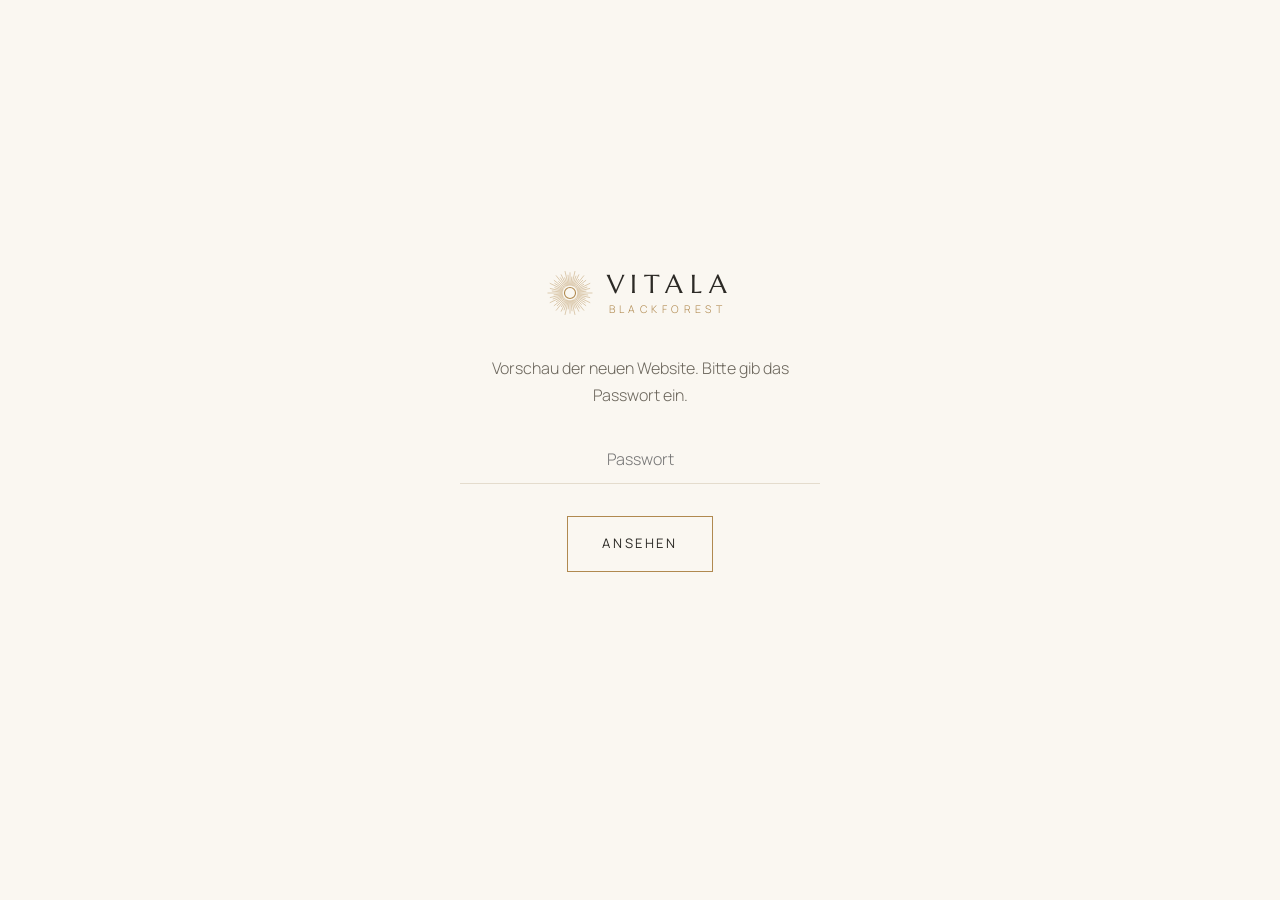
<file: ueber-mich.html>
<!DOCTYPE html>
<html lang="de">
<head>
  <meta charset="utf-8">
  <meta name="viewport" content="width=device-width, initial-scale=1">
  <title>Über mich – VITALA Blackforest</title>
  <meta name="description" content="Patrick von VITALA Blackforest: Mein Weg von der äußeren Welt zur inneren Wahrheit und zur Astrologie nach der PEA-Methode.">
  <meta name="robots" content="noindex, nofollow">
  <link rel="stylesheet" href="assets/fonts.css">
  <link rel="stylesheet" href="assets/style.css">
  <link rel="icon" href="assets/sonne.svg" type="image/svg+xml">

  <script>
    // Einfacher Passwortschutz für die Testfassung (kein echter Zugriffsschutz)
    (function () {
      var ok = false;
      try { ok = sessionStorage.getItem('vitala-test') === '1'; } catch (e) {}
      if (!ok) document.documentElement.classList.add('locked');
    })();
  </script>
  <style>
    html.locked body > *:not(#gate) { display: none !important; }
    #gate { display: none; }
    html.locked #gate {
      display: flex; min-height: 100vh; align-items: center; justify-content: center;
      padding: 24px; text-align: center; background: var(--bg);
    }
    #gate form { max-width: 360px; width: 100%; }
    #gate .logo { justify-content: center; margin-bottom: 2.4rem; }
    #gate p { color: var(--ink-soft); margin-bottom: 1.6rem; }
    #gate input { text-align: center; }
    #gate .fehler { color: #a14b3a; font-size: 0.85rem; margin-top: 1rem; min-height: 1.2em; }
    /* eigene Stile, damit die Sperre auch auf Seiten ohne style.css (links.html) gleich aussieht */
    #gate { --g-bg: #faf7f1; --g-ink: #2c2a26; --g-soft: #6b665c; --g-gold: #b0894f; --g-line: #e4dccd;
            background: var(--g-bg); color: var(--g-ink); font-family: "Manrope", Arial, sans-serif; font-weight: 300; }
    #gate .logo { display: flex; align-items: center; gap: 14px; line-height: 1; }
    #gate .logo-text { display: flex; flex-direction: column; text-align: left; }
    #gate .logo-mark { color: var(--g-gold); display: flex; }
    #gate .logo-mark svg { width: 46px; height: 46px; }
    #gate .logo-main { font-family: "Marcellus", Georgia, serif; font-size: 1.6rem; letter-spacing: 0.26em; }
    #gate .logo-sub { font-size: 0.66rem; letter-spacing: 0.42em; text-transform: uppercase; color: var(--g-gold); margin-top: 6px; }
    #gate p { color: var(--g-soft); line-height: 1.7; }
    #gate input { width: 100%; border: 0; border-bottom: 1px solid var(--g-line); background: transparent;
                  font: inherit; color: var(--g-ink); padding: 10px 0; }
    #gate input:focus { outline: none; border-bottom-color: var(--g-gold); }
    #gate .btn { display: inline-block; margin-top: 2rem; padding: 15px 34px; border: 1px solid var(--g-gold);
                 background: transparent; color: var(--g-ink); font: inherit; font-size: 0.82rem; font-weight: 400;
                 letter-spacing: 0.2em; text-transform: uppercase; cursor: pointer; }
    #gate .btn:hover { background: var(--g-gold); color: #fff; }
    .sr-only { position: absolute; width: 1px; height: 1px; overflow: hidden; clip: rect(0 0 0 0); white-space: nowrap; }
  </style>
</head>
<body>
  <div id="gate">
    <form>
      <div class="logo"><span class="logo-mark"><svg viewBox="-50 -50 100 100" fill="none" stroke="currentColor" stroke-linecap="round" aria-hidden="true"><path d="M17.00 0.00L48.00 0.00M16.89 1.90L38.75 4.37M16.57 3.78L42.90 9.79M16.05 5.61L33.04 11.56M15.32 7.38L43.25 20.83M14.39 9.04L33.02 20.75M13.29 10.60L34.40 27.43M12.02 12.02L24.75 24.75M10.60 13.29L29.93 37.53M9.04 14.39L20.75 33.02M7.38 15.32L19.09 39.64M5.61 16.05L11.56 33.04M3.78 16.57L10.68 46.80M1.90 16.89L4.37 38.75M0.00 17.00L0.00 44.00M-1.90 16.89L-3.92 34.78M-3.78 16.57L-10.68 46.80M-5.61 16.05L-12.88 36.81M-7.38 15.32L-19.09 39.64M-9.04 14.39L-18.62 29.64M-10.60 13.29L-29.93 37.53M-12.02 12.02L-27.58 27.58M-13.29 10.60L-34.40 27.43M-14.39 9.04L-29.64 18.62M-15.32 7.38L-43.25 20.83M-16.05 5.61L-36.81 12.88M-16.57 3.78L-42.90 9.79M-16.89 1.90L-34.78 3.92M-17.00 0.00L-48.00 0.00M-16.89 -1.90L-38.75 -4.37M-16.57 -3.78L-42.90 -9.79M-16.05 -5.61L-33.04 -11.56M-15.32 -7.38L-43.25 -20.83M-14.39 -9.04L-33.02 -20.75M-13.29 -10.60L-34.40 -27.43M-12.02 -12.02L-24.75 -24.75M-10.60 -13.29L-29.93 -37.53M-9.04 -14.39L-20.75 -33.02M-7.38 -15.32L-19.09 -39.64M-5.61 -16.05L-11.56 -33.04M-3.78 -16.57L-10.68 -46.80M-1.90 -16.89L-4.37 -38.75M-0.00 -17.00L-0.00 -44.00M1.90 -16.89L3.92 -34.78M3.78 -16.57L10.68 -46.80M5.61 -16.05L12.88 -36.81M7.38 -15.32L19.09 -39.64M9.04 -14.39L18.62 -29.64M10.60 -13.29L29.93 -37.53M12.02 -12.02L27.58 -27.58M13.29 -10.60L34.40 -27.43M14.39 -9.04L29.64 -18.62M15.32 -7.38L43.25 -20.83M16.05 -5.61L36.81 -12.88M16.57 -3.78L42.90 -9.79M16.89 -1.90L34.78 -3.92" stroke-width="0.9"/><circle r="12" stroke-width="2.4"/></svg></span><span class="logo-text"><span class="logo-main">VITALA</span><span class="logo-sub">Blackforest</span></span></div>
      <p>Vorschau der neuen Website. Bitte gib das Passwort ein.</p>
      <label for="gate-pw" class="sr-only">Passwort</label>
      <input id="gate-pw" type="password" autocomplete="off" placeholder="Passwort">
      <button type="submit" class="btn">Ansehen</button>
      <p class="fehler" aria-live="polite"></p>
    </form>
  </div>
  <script>
    document.querySelector('#gate form').addEventListener('submit', function (e) {
      e.preventDefault();
      if (document.getElementById('gate-pw').value.trim().toLowerCase() === 'vitala') {
        try { sessionStorage.setItem('vitala-test', '1'); } catch (err) {}
        document.documentElement.classList.remove('locked');
      } else {
        document.querySelector('#gate .fehler').textContent = 'Das Passwort stimmt leider nicht.';
      }
    });
  </script>

  <header class="site-header">
    <nav class="nav wrap" aria-label="Hauptnavigation">
      <a href="index.html" class="logo" aria-label="VITALA Blackforest – Startseite">
        <span class="logo-mark"><svg viewBox="-50 -50 100 100" fill="none" stroke="currentColor" stroke-linecap="round" aria-hidden="true"><path d="M17.00 0.00L48.00 0.00M16.89 1.90L38.75 4.37M16.57 3.78L42.90 9.79M16.05 5.61L33.04 11.56M15.32 7.38L43.25 20.83M14.39 9.04L33.02 20.75M13.29 10.60L34.40 27.43M12.02 12.02L24.75 24.75M10.60 13.29L29.93 37.53M9.04 14.39L20.75 33.02M7.38 15.32L19.09 39.64M5.61 16.05L11.56 33.04M3.78 16.57L10.68 46.80M1.90 16.89L4.37 38.75M0.00 17.00L0.00 44.00M-1.90 16.89L-3.92 34.78M-3.78 16.57L-10.68 46.80M-5.61 16.05L-12.88 36.81M-7.38 15.32L-19.09 39.64M-9.04 14.39L-18.62 29.64M-10.60 13.29L-29.93 37.53M-12.02 12.02L-27.58 27.58M-13.29 10.60L-34.40 27.43M-14.39 9.04L-29.64 18.62M-15.32 7.38L-43.25 20.83M-16.05 5.61L-36.81 12.88M-16.57 3.78L-42.90 9.79M-16.89 1.90L-34.78 3.92M-17.00 0.00L-48.00 0.00M-16.89 -1.90L-38.75 -4.37M-16.57 -3.78L-42.90 -9.79M-16.05 -5.61L-33.04 -11.56M-15.32 -7.38L-43.25 -20.83M-14.39 -9.04L-33.02 -20.75M-13.29 -10.60L-34.40 -27.43M-12.02 -12.02L-24.75 -24.75M-10.60 -13.29L-29.93 -37.53M-9.04 -14.39L-20.75 -33.02M-7.38 -15.32L-19.09 -39.64M-5.61 -16.05L-11.56 -33.04M-3.78 -16.57L-10.68 -46.80M-1.90 -16.89L-4.37 -38.75M-0.00 -17.00L-0.00 -44.00M1.90 -16.89L3.92 -34.78M3.78 -16.57L10.68 -46.80M5.61 -16.05L12.88 -36.81M7.38 -15.32L19.09 -39.64M9.04 -14.39L18.62 -29.64M10.60 -13.29L29.93 -37.53M12.02 -12.02L27.58 -27.58M13.29 -10.60L34.40 -27.43M14.39 -9.04L29.64 -18.62M15.32 -7.38L43.25 -20.83M16.05 -5.61L36.81 -12.88M16.57 -3.78L42.90 -9.79M16.89 -1.90L34.78 -3.92" stroke-width="0.9"/><circle r="12" stroke-width="2.4"/></svg></span>
        <span class="logo-text">
          <span class="logo-main">VITALA</span>
          <span class="logo-sub">Blackforest</span>
        </span>
      </a>
      <button class="menu-toggle" aria-expanded="false" aria-controls="menu">Menü</button>
      <ul class="menu" id="menu">
        <li><a href="index.html">Home</a></li>
        <li class="has-sub"><button type="button" class="sub-toggle" aria-expanded="false" aria-controls="submenu">Angebote</button>
          <ul class="submenu" id="submenu"><li><a href="astrologie.html">Astrologie</a></li><li><a href="vitalanalyse.html">Vitalanalyse</a></li><li><a href="zellgesundheit.html">Zellgesundheit</a></li></ul></li>
        <li><a href="ueber-mich.html" aria-current="page">Über mich</a></li>
        <li><a href="netzwerk.html">Netzwerk</a></li>
        <li class="menu-cta"><a href="termin.html">Termin buchen</a></li>
      </ul>
    </nav>
  </header>

  <main>

        <section class="page-head">
          <div class="wrap">
            <span class="eyebrow">Über mich</span>
            <h1>Mein Weg von der äußeren Welt zur inneren Wahrheit</h1>
            <p>Ich bin Patrick, 41 Jahre alt, und hätte früher gesagt, dass es nur das gibt, was man sehen, anfassen und messen kann.</p>
          </div>
        </section>
    
        <section class="soft">
          <div class="wrap split">
            <img src="assets/img/patrick.jpg" alt="Patrick Eberle" width="924" height="1312" loading="lazy">
            <div>
              <p>Mein Leben spielte sich in der klassischen „3D-Welt“ ab. Funktionieren, leisten, Ziele erreichen. Ich glaubte, dass Erfolg, Logik und harte Arbeit die Antworten auf die wichtigsten Fragen des Lebens sind.</p>
              <p>Doch dann kamen mehrere Schicksalsschläge.</p>
              <p>Ereignisse, die mich aus meiner vertrauten Realität herausgerissen haben. Situationen, für die es keine logischen Erklärungen gab und bei denen mir kein noch so guter Plan helfen konnte. Zum ersten Mal begann ich, die Fragen zu stellen, denen ich zuvor aus dem Weg gegangen war:</p>
              <p class="lead" style="margin-top:2rem">Wer bin ich wirklich? Warum passieren bestimmte Dinge in meinem Leben? Und gibt es mehr als das, was wir mit unseren Augen sehen können?</p>
            </div>
          </div>
        </section>
    
        <section class="content">
          <div class="wrap narrow">
            <p>Diese Fragen führten mich auf eine Reise zu mir selbst.</p>
            <p>Dabei entdeckte ich eine Welt, die ich früher nie für möglich gehalten hätte. Eine Welt, in der Energie, Bewusstsein und innere Entwicklung eine zentrale Rolle spielen. Manche nennen sie die 4D-Welt. Für mich war es vor allem eine neue Sicht auf das Leben.</p>
    
            <p>Ein wichtiger Schlüssel auf diesem Weg war die Astrologie. Nicht die Astrologie der Horoskope aus Zeitschriften, sondern die Astrologie nach der PEA-Methode. Sie zeigte mir, dass mein Geburtshoroskop kein festgeschriebenes Schicksal ist, sondern ein Spiegel meiner Persönlichkeit.</p>
            <p>Zum ersten Mal verstand ich, warum ich in bestimmten Situationen so reagiere, welche Talente in mir angelegt sind, welche Bedürfnisse mich antreiben und welche Herausforderungen immer wieder in mein Leben kommen.</p>
            <p>Ich begann zu erkennen, wie mein Energiekörper funktioniert und weshalb manche Dinge mir Kraft geben, während andere mich Energie kosten. Mir wurde bewusst, wie oft ich versucht hatte, Erwartungen anderer zu erfüllen, anstatt meinem eigenen Weg zu folgen.</p>
            <p>Je mehr ich mich selbst verstand, desto mehr veränderte sich mein Leben. Nicht, weil sich die Welt um mich herum verändert hat. Sondern weil ich begonnen habe, mich selbst klarer zu sehen.</p>
    
            <h2>Was ich heute tue</h2>
            <p>Heute begleite ich Menschen dabei, genau diesen Zugang zu sich selbst zu finden.</p>
            <p>Die Astrologie nach der PEA-Methode hilft dir dabei, deine Stärken, Potenziale und inneren Muster sichtbar zu machen. Sie kann dir Klarheit schenken, wenn du vor wichtigen Entscheidungen stehst, Orientierung geben, wenn du dich verloren fühlst, und dir zeigen, welche Fähigkeiten bereits in dir angelegt sind.</p>
          </div>
        </section>
    
        <section class="center soft">
          <div class="wrap narrow">
            <div class="ornament"><svg viewBox="-50 -50 100 100" fill="none" stroke="currentColor" stroke-linecap="round" aria-hidden="true"><path d="M17.00 0.00L48.00 0.00M16.57 3.78L38.02 8.68M15.32 7.38L39.64 19.09M13.29 10.60L27.36 21.82M10.60 13.29L29.93 37.53M7.38 15.32L16.92 35.14M3.78 16.57L9.79 42.90M0.00 17.00L0.00 35.00M-3.78 16.57L-10.68 46.80M-7.38 15.32L-16.92 35.14M-10.60 13.29L-27.43 34.40M-13.29 10.60L-27.36 21.82M-15.32 7.38L-43.25 20.83M-16.57 3.78L-38.02 8.68M-17.00 0.00L-44.00 0.00M-16.57 -3.78L-34.12 -7.79M-15.32 -7.38L-43.25 -20.83M-13.29 -10.60L-30.49 -24.32M-10.60 -13.29L-27.43 -34.40M-7.38 -15.32L-15.19 -31.53M-3.78 -16.57L-10.68 -46.80M-0.00 -17.00L-0.00 -39.00M3.78 -16.57L9.79 -42.90M7.38 -15.32L15.19 -31.53M10.60 -13.29L29.93 -37.53M13.29 -10.60L30.49 -24.32M15.32 -7.38L39.64 -19.09M16.57 -3.78L34.12 -7.79" stroke-width="2.2"/><circle r="12" stroke-width="4.5"/></svg></div>
            <p class="muted" style="margin-bottom:1.4rem">Denn ich bin überzeugt:</p>
            <p class="lead">Du musst nicht werden, was andere von dir erwarten.<br>Du darfst entdecken, wer du <em>wirklich</em> bist.</p>
          </div>
        </section>
    
    
        <div class="page-image" style="background-image:url('assets/img/lichtstrahlen.jpg'); aspect-ratio:3.2 / 1; background-position:center 40%" role="img" aria-label="Sonnenstrahlen fallen durch einen nebligen Wald"></div>
    
    <section class="cta">
      <div class="wrap narrow">
        <div class="ornament"><svg viewBox="-50 -50 100 100" fill="none" stroke="currentColor" stroke-linecap="round" aria-hidden="true"><path d="M17.00 0.00L48.00 0.00M16.57 3.78L38.02 8.68M15.32 7.38L39.64 19.09M13.29 10.60L27.36 21.82M10.60 13.29L29.93 37.53M7.38 15.32L16.92 35.14M3.78 16.57L9.79 42.90M0.00 17.00L0.00 35.00M-3.78 16.57L-10.68 46.80M-7.38 15.32L-16.92 35.14M-10.60 13.29L-27.43 34.40M-13.29 10.60L-27.36 21.82M-15.32 7.38L-43.25 20.83M-16.57 3.78L-38.02 8.68M-17.00 0.00L-44.00 0.00M-16.57 -3.78L-34.12 -7.79M-15.32 -7.38L-43.25 -20.83M-13.29 -10.60L-30.49 -24.32M-10.60 -13.29L-27.43 -34.40M-7.38 -15.32L-15.19 -31.53M-3.78 -16.57L-10.68 -46.80M-0.00 -17.00L-0.00 -39.00M3.78 -16.57L9.79 -42.90M7.38 -15.32L15.19 -31.53M10.60 -13.29L29.93 -37.53M13.29 -10.60L30.49 -24.32M15.32 -7.38L39.64 -19.09M16.57 -3.78L34.12 -7.79" stroke-width="2.2"/><circle r="12" stroke-width="4.5"/></svg></div>
        <h2>Die wichtigsten Antworten liegen bereits in dir.</h2>
        <p>Manchmal braucht es nur den richtigen Spiegel, um sie zu erkennen.</p>
        <div class="cta-buttons">
          <a href="termin.html" class="btn">Termin buchen</a>
        </div>
        <p class="cta-alt"><a href="kontakt.html" class="link-gold">Lieber schreiben</a></p>
      </div>
    </section>
    
  </main>

  <footer class="site-footer">
    <div class="wrap">
      <div class="footer-row">
        <a href="index.html" class="logo logo-small">
          <span class="logo-mark"><svg viewBox="-50 -50 100 100" fill="none" stroke="currentColor" stroke-linecap="round" aria-hidden="true"><path d="M17.00 0.00L48.00 0.00M16.89 1.90L38.75 4.37M16.57 3.78L42.90 9.79M16.05 5.61L33.04 11.56M15.32 7.38L43.25 20.83M14.39 9.04L33.02 20.75M13.29 10.60L34.40 27.43M12.02 12.02L24.75 24.75M10.60 13.29L29.93 37.53M9.04 14.39L20.75 33.02M7.38 15.32L19.09 39.64M5.61 16.05L11.56 33.04M3.78 16.57L10.68 46.80M1.90 16.89L4.37 38.75M0.00 17.00L0.00 44.00M-1.90 16.89L-3.92 34.78M-3.78 16.57L-10.68 46.80M-5.61 16.05L-12.88 36.81M-7.38 15.32L-19.09 39.64M-9.04 14.39L-18.62 29.64M-10.60 13.29L-29.93 37.53M-12.02 12.02L-27.58 27.58M-13.29 10.60L-34.40 27.43M-14.39 9.04L-29.64 18.62M-15.32 7.38L-43.25 20.83M-16.05 5.61L-36.81 12.88M-16.57 3.78L-42.90 9.79M-16.89 1.90L-34.78 3.92M-17.00 0.00L-48.00 0.00M-16.89 -1.90L-38.75 -4.37M-16.57 -3.78L-42.90 -9.79M-16.05 -5.61L-33.04 -11.56M-15.32 -7.38L-43.25 -20.83M-14.39 -9.04L-33.02 -20.75M-13.29 -10.60L-34.40 -27.43M-12.02 -12.02L-24.75 -24.75M-10.60 -13.29L-29.93 -37.53M-9.04 -14.39L-20.75 -33.02M-7.38 -15.32L-19.09 -39.64M-5.61 -16.05L-11.56 -33.04M-3.78 -16.57L-10.68 -46.80M-1.90 -16.89L-4.37 -38.75M-0.00 -17.00L-0.00 -44.00M1.90 -16.89L3.92 -34.78M3.78 -16.57L10.68 -46.80M5.61 -16.05L12.88 -36.81M7.38 -15.32L19.09 -39.64M9.04 -14.39L18.62 -29.64M10.60 -13.29L29.93 -37.53M12.02 -12.02L27.58 -27.58M13.29 -10.60L34.40 -27.43M14.39 -9.04L29.64 -18.62M15.32 -7.38L43.25 -20.83M16.05 -5.61L36.81 -12.88M16.57 -3.78L42.90 -9.79M16.89 -1.90L34.78 -3.92" stroke-width="0.9"/><circle r="12" stroke-width="2.4"/></svg></span>
          <span class="logo-text">
            <span class="logo-main">VITALA</span>
            <span class="logo-sub">Blackforest</span>
          </span>
        </a>
        <ul class="footer-links">
          <li><a href="kontakt.html">Kontakt</a></li>
          <li><a href="https://www.instagram.com/vitala.blackforest/" target="_blank" rel="noopener">Instagram</a></li>
          <li><a href="impressum.html">Impressum</a></li>
          <li><a href="datenschutz.html">Datenschutz</a></li>
        </ul>
      </div>
          </div>
  </footer>

  <script>
    var t = document.querySelector('.menu-toggle'), m = document.getElementById('menu');
    t.addEventListener('click', function () {
      var open = m.classList.toggle('open');
      t.setAttribute('aria-expanded', open);
      t.textContent = open ? 'Schließen' : 'Menü';
    });
    // „Angebote“: Klick öffnet/schließt das Untermenü, Klick daneben oder Esc schließt es
    var st = document.querySelector('.sub-toggle'), sl = st.parentNode;
    function setSub(open) { sl.classList.toggle('open', open); st.setAttribute('aria-expanded', open); }
    st.addEventListener('click', function () { setSub(!sl.classList.contains('open')); });
    document.addEventListener('click', function (e) { if (!sl.contains(e.target)) setSub(false); });
    document.addEventListener('keydown', function (e) { if (e.key === 'Escape') setSub(false); });
    // nach Tippen auf einen Menüpunkt wieder schließen (wichtig für Sprünge innerhalb der Seite)
    m.addEventListener('click', function (e) {
      if (e.target.closest('a')) { m.classList.remove('open'); t.setAttribute('aria-expanded', false); t.textContent = 'Menü'; }
    });
  </script>
</body>
</html>
</file>
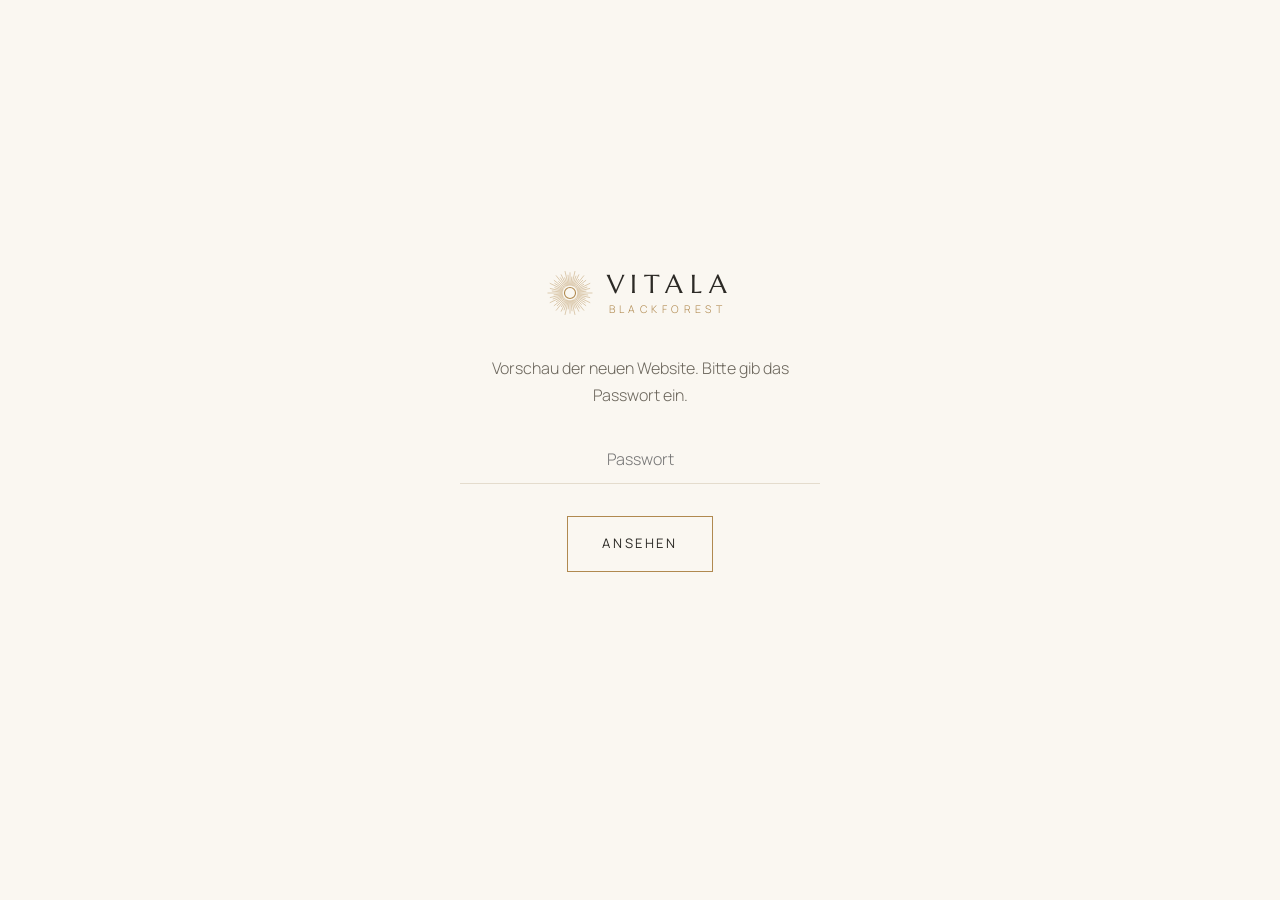
<file: vitalanalyse.html>
<!DOCTYPE html>
<html lang="de">
<head>
  <meta charset="utf-8">
  <meta name="viewport" content="width=device-width, initial-scale=1">
  <title>Vitalanalyse – VITALA Blackforest</title>
  <meta name="description" content="Die Vitalanalyse lädt dich dazu ein, dein Wohlbefinden aus einer ganzheitlichen Perspektive zu betrachten und dich selbst bewusster wahrzunehmen.">
  <meta name="robots" content="noindex, nofollow">
  <link rel="stylesheet" href="assets/fonts.css">
  <link rel="stylesheet" href="assets/style.css">
  <link rel="icon" href="assets/sonne.svg" type="image/svg+xml">

  <script>
    // Einfacher Passwortschutz für die Testfassung (kein echter Zugriffsschutz)
    (function () {
      var ok = false;
      try { ok = sessionStorage.getItem('vitala-test') === '1'; } catch (e) {}
      if (!ok) document.documentElement.classList.add('locked');
    })();
  </script>
  <style>
    html.locked body > *:not(#gate) { display: none !important; }
    #gate { display: none; }
    html.locked #gate {
      display: flex; min-height: 100vh; align-items: center; justify-content: center;
      padding: 24px; text-align: center; background: var(--bg);
    }
    #gate form { max-width: 360px; width: 100%; }
    #gate .logo { justify-content: center; margin-bottom: 2.4rem; }
    #gate p { color: var(--ink-soft); margin-bottom: 1.6rem; }
    #gate input { text-align: center; }
    #gate .fehler { color: #a14b3a; font-size: 0.85rem; margin-top: 1rem; min-height: 1.2em; }
    /* eigene Stile, damit die Sperre auch auf Seiten ohne style.css (links.html) gleich aussieht */
    #gate { --g-bg: #faf7f1; --g-ink: #2c2a26; --g-soft: #6b665c; --g-gold: #b0894f; --g-line: #e4dccd;
            background: var(--g-bg); color: var(--g-ink); font-family: "Manrope", Arial, sans-serif; font-weight: 300; }
    #gate .logo { display: flex; align-items: center; gap: 14px; line-height: 1; }
    #gate .logo-text { display: flex; flex-direction: column; text-align: left; }
    #gate .logo-mark { color: var(--g-gold); display: flex; }
    #gate .logo-mark svg { width: 46px; height: 46px; }
    #gate .logo-main { font-family: "Marcellus", Georgia, serif; font-size: 1.6rem; letter-spacing: 0.26em; }
    #gate .logo-sub { font-size: 0.66rem; letter-spacing: 0.42em; text-transform: uppercase; color: var(--g-gold); margin-top: 6px; }
    #gate p { color: var(--g-soft); line-height: 1.7; }
    #gate input { width: 100%; border: 0; border-bottom: 1px solid var(--g-line); background: transparent;
                  font: inherit; color: var(--g-ink); padding: 10px 0; }
    #gate input:focus { outline: none; border-bottom-color: var(--g-gold); }
    #gate .btn { display: inline-block; margin-top: 2rem; padding: 15px 34px; border: 1px solid var(--g-gold);
                 background: transparent; color: var(--g-ink); font: inherit; font-size: 0.82rem; font-weight: 400;
                 letter-spacing: 0.2em; text-transform: uppercase; cursor: pointer; }
    #gate .btn:hover { background: var(--g-gold); color: #fff; }
    .sr-only { position: absolute; width: 1px; height: 1px; overflow: hidden; clip: rect(0 0 0 0); white-space: nowrap; }
  </style>
</head>
<body>
  <div id="gate">
    <form>
      <div class="logo"><span class="logo-mark"><svg viewBox="-50 -50 100 100" fill="none" stroke="currentColor" stroke-linecap="round" aria-hidden="true"><path d="M17.00 0.00L48.00 0.00M16.89 1.90L38.75 4.37M16.57 3.78L42.90 9.79M16.05 5.61L33.04 11.56M15.32 7.38L43.25 20.83M14.39 9.04L33.02 20.75M13.29 10.60L34.40 27.43M12.02 12.02L24.75 24.75M10.60 13.29L29.93 37.53M9.04 14.39L20.75 33.02M7.38 15.32L19.09 39.64M5.61 16.05L11.56 33.04M3.78 16.57L10.68 46.80M1.90 16.89L4.37 38.75M0.00 17.00L0.00 44.00M-1.90 16.89L-3.92 34.78M-3.78 16.57L-10.68 46.80M-5.61 16.05L-12.88 36.81M-7.38 15.32L-19.09 39.64M-9.04 14.39L-18.62 29.64M-10.60 13.29L-29.93 37.53M-12.02 12.02L-27.58 27.58M-13.29 10.60L-34.40 27.43M-14.39 9.04L-29.64 18.62M-15.32 7.38L-43.25 20.83M-16.05 5.61L-36.81 12.88M-16.57 3.78L-42.90 9.79M-16.89 1.90L-34.78 3.92M-17.00 0.00L-48.00 0.00M-16.89 -1.90L-38.75 -4.37M-16.57 -3.78L-42.90 -9.79M-16.05 -5.61L-33.04 -11.56M-15.32 -7.38L-43.25 -20.83M-14.39 -9.04L-33.02 -20.75M-13.29 -10.60L-34.40 -27.43M-12.02 -12.02L-24.75 -24.75M-10.60 -13.29L-29.93 -37.53M-9.04 -14.39L-20.75 -33.02M-7.38 -15.32L-19.09 -39.64M-5.61 -16.05L-11.56 -33.04M-3.78 -16.57L-10.68 -46.80M-1.90 -16.89L-4.37 -38.75M-0.00 -17.00L-0.00 -44.00M1.90 -16.89L3.92 -34.78M3.78 -16.57L10.68 -46.80M5.61 -16.05L12.88 -36.81M7.38 -15.32L19.09 -39.64M9.04 -14.39L18.62 -29.64M10.60 -13.29L29.93 -37.53M12.02 -12.02L27.58 -27.58M13.29 -10.60L34.40 -27.43M14.39 -9.04L29.64 -18.62M15.32 -7.38L43.25 -20.83M16.05 -5.61L36.81 -12.88M16.57 -3.78L42.90 -9.79M16.89 -1.90L34.78 -3.92" stroke-width="0.9"/><circle r="12" stroke-width="2.4"/></svg></span><span class="logo-text"><span class="logo-main">VITALA</span><span class="logo-sub">Blackforest</span></span></div>
      <p>Vorschau der neuen Website. Bitte gib das Passwort ein.</p>
      <label for="gate-pw" class="sr-only">Passwort</label>
      <input id="gate-pw" type="password" autocomplete="off" placeholder="Passwort">
      <button type="submit" class="btn">Ansehen</button>
      <p class="fehler" aria-live="polite"></p>
    </form>
  </div>
  <script>
    document.querySelector('#gate form').addEventListener('submit', function (e) {
      e.preventDefault();
      if (document.getElementById('gate-pw').value.trim().toLowerCase() === 'vitala') {
        try { sessionStorage.setItem('vitala-test', '1'); } catch (err) {}
        document.documentElement.classList.remove('locked');
      } else {
        document.querySelector('#gate .fehler').textContent = 'Das Passwort stimmt leider nicht.';
      }
    });
  </script>

  <header class="site-header">
    <nav class="nav wrap" aria-label="Hauptnavigation">
      <a href="index.html" class="logo" aria-label="VITALA Blackforest – Startseite">
        <span class="logo-mark"><svg viewBox="-50 -50 100 100" fill="none" stroke="currentColor" stroke-linecap="round" aria-hidden="true"><path d="M17.00 0.00L48.00 0.00M16.89 1.90L38.75 4.37M16.57 3.78L42.90 9.79M16.05 5.61L33.04 11.56M15.32 7.38L43.25 20.83M14.39 9.04L33.02 20.75M13.29 10.60L34.40 27.43M12.02 12.02L24.75 24.75M10.60 13.29L29.93 37.53M9.04 14.39L20.75 33.02M7.38 15.32L19.09 39.64M5.61 16.05L11.56 33.04M3.78 16.57L10.68 46.80M1.90 16.89L4.37 38.75M0.00 17.00L0.00 44.00M-1.90 16.89L-3.92 34.78M-3.78 16.57L-10.68 46.80M-5.61 16.05L-12.88 36.81M-7.38 15.32L-19.09 39.64M-9.04 14.39L-18.62 29.64M-10.60 13.29L-29.93 37.53M-12.02 12.02L-27.58 27.58M-13.29 10.60L-34.40 27.43M-14.39 9.04L-29.64 18.62M-15.32 7.38L-43.25 20.83M-16.05 5.61L-36.81 12.88M-16.57 3.78L-42.90 9.79M-16.89 1.90L-34.78 3.92M-17.00 0.00L-48.00 0.00M-16.89 -1.90L-38.75 -4.37M-16.57 -3.78L-42.90 -9.79M-16.05 -5.61L-33.04 -11.56M-15.32 -7.38L-43.25 -20.83M-14.39 -9.04L-33.02 -20.75M-13.29 -10.60L-34.40 -27.43M-12.02 -12.02L-24.75 -24.75M-10.60 -13.29L-29.93 -37.53M-9.04 -14.39L-20.75 -33.02M-7.38 -15.32L-19.09 -39.64M-5.61 -16.05L-11.56 -33.04M-3.78 -16.57L-10.68 -46.80M-1.90 -16.89L-4.37 -38.75M-0.00 -17.00L-0.00 -44.00M1.90 -16.89L3.92 -34.78M3.78 -16.57L10.68 -46.80M5.61 -16.05L12.88 -36.81M7.38 -15.32L19.09 -39.64M9.04 -14.39L18.62 -29.64M10.60 -13.29L29.93 -37.53M12.02 -12.02L27.58 -27.58M13.29 -10.60L34.40 -27.43M14.39 -9.04L29.64 -18.62M15.32 -7.38L43.25 -20.83M16.05 -5.61L36.81 -12.88M16.57 -3.78L42.90 -9.79M16.89 -1.90L34.78 -3.92" stroke-width="0.9"/><circle r="12" stroke-width="2.4"/></svg></span>
        <span class="logo-text">
          <span class="logo-main">VITALA</span>
          <span class="logo-sub">Blackforest</span>
        </span>
      </a>
      <button class="menu-toggle" aria-expanded="false" aria-controls="menu">Menü</button>
      <ul class="menu" id="menu">
        <li><a href="index.html">Home</a></li>
        <li class="has-sub is-active"><button type="button" class="sub-toggle" aria-expanded="false" aria-controls="submenu">Angebote</button>
          <ul class="submenu" id="submenu"><li><a href="astrologie.html">Astrologie</a></li><li><a href="vitalanalyse.html" aria-current="page">Vitalanalyse</a></li><li><a href="zellgesundheit.html">Zellgesundheit</a></li></ul></li>
        <li><a href="ueber-mich.html">Über mich</a></li>
        <li><a href="netzwerk.html">Netzwerk</a></li>
        <li class="menu-cta"><a href="termin.html">Termin buchen</a></li>
      </ul>
    </nav>
  </header>

  <main>

    <section class="page-head well-head">
      <div class="wrap">
        <div style="color:var(--gold);display:flex;justify-content:center;margin-bottom:1.8rem" class="offer-icon"><svg width="54" height="54" viewBox="0 0 48 48" fill="none" stroke="currentColor" stroke-width="1" aria-hidden="true"><circle cx="24" cy="24" r="21"/><path d="M8 24c2.7-7 5.3-7 8 0s5.3 7 8 0 5.3-7 8 0 5.3 7 8 0"/><path d="M11 31c2.3-4 4.7-4 7 0s4.7 4 7 0 4.7-4 7 0 4.7 4 7 0" opacity=".5"/></svg></div>
        <span class="eyebrow">Körper, Geist und Seele im Einklang</span>
        <h1>Vitalanalyse</h1>
        <p>Die Vitalanalyse lädt dich dazu ein, dein Wohlbefinden aus einer ganzheitlichen Perspektive zu betrachten und dich selbst bewusster wahrzunehmen.</p>
      </div>
    </section>

    <div class="page-image" style="background-image:url('assets/img/flussnebel.jpg'); aspect-ratio:3.2 / 1; background-position:center 55%" role="img" aria-label="Waldlandschaft"></div>

    <section class="content">
      <div class="wrap narrow">
        <p>Mithilfe einer computergestützten Analyse werden verschiedene Informationen erfasst und in einem individuellen Profil dargestellt. Die Auswertung kann Hinweise auf mögliche energetische Ungleichgewichte, Stressbelastungen sowie körperliche und emotionale Themen liefern und neue Impulse für dein persönliches Wohlbefinden geben.</p>
        <figure class="content-figure">
          <img src="assets/img/vitalanalyse-neutral.jpg" alt="Leuchtende Wirbelsäule mit goldenen Lichtwellen" width="1672" height="941" loading="lazy">
        </figure>
        <p>Anschließend betrachten wir die gewonnenen Informationen gemeinsam. So entsteht ein ganzheitlicher Blick auf dein aktuelles Wohlbefinden, deine innere Balance und Bereiche, die besondere Aufmerksamkeit verdienen. Neben körperlichen Aspekten können auch emotionale Belastungen, Stressmuster und persönliche Herausforderungen in die Betrachtung einfließen.</p>
        <h2>Individuelle Impulse für mehr Wohlbefinden</h2>
        <p>Je nach deinen persönlichen Bedürfnissen können folgende Anwendungen und Empfehlungen Teil der Begleitung sein:</p>
        <ul class="list"><li>Ganzheitliche Impulse für mehr Wohlbefinden im Alltag</li><li>Unterstützung bei Stressregulation und Entspannung</li><li>Bewusstwerdung emotionaler Themen und innerer Muster</li><li>Individuelle Empfehlungen zur Förderung von Balance und Lebensqualität</li></ul>
        <h2>Zeit für dich und deine innere Balance</h2>
        <p>Jeder Mensch ist einzigartig und bringt seine eigene Geschichte, Erfahrungen und Herausforderungen mit. Deshalb nehmen wir uns ausreichend Zeit, die Ergebnisse gemeinsam zu besprechen und individuelle Wege zu mehr Wohlbefinden, Achtsamkeit und innerer Ausgeglichenheit zu entdecken.</p>
        <p>Mir ist es wichtig, dir einen geschützten Raum zu bieten, in dem du dich mit deinen Bedürfnissen wahrgenommen fühlst. Gemeinsam schauen wir, was dich aktuell unterstützen kann und welche Impulse dir helfen, mehr Balance, Klarheit und Lebensqualität in dein Leben zu bringen.</p>
        <p class="note">Hinweis: Die Vitalanalyse ist eine ergänzende Anwendung im Wellnessbereich. Die Analyse ist kein wissenschaftlich anerkanntes medizinisches Diagnoseverfahren. Die Anwendung ersetzt weder eine ärztliche Untersuchung noch eine medizinische Diagnose oder Behandlung.</p>
      </div>
    </section>

    <section class="cta">
      <div class="wrap narrow">
        <div class="ornament"><svg viewBox="-50 -50 100 100" fill="none" stroke="currentColor" stroke-linecap="round" aria-hidden="true"><path d="M17.00 0.00L48.00 0.00M16.57 3.78L38.02 8.68M15.32 7.38L39.64 19.09M13.29 10.60L27.36 21.82M10.60 13.29L29.93 37.53M7.38 15.32L16.92 35.14M3.78 16.57L9.79 42.90M0.00 17.00L0.00 35.00M-3.78 16.57L-10.68 46.80M-7.38 15.32L-16.92 35.14M-10.60 13.29L-27.43 34.40M-13.29 10.60L-27.36 21.82M-15.32 7.38L-43.25 20.83M-16.57 3.78L-38.02 8.68M-17.00 0.00L-44.00 0.00M-16.57 -3.78L-34.12 -7.79M-15.32 -7.38L-43.25 -20.83M-13.29 -10.60L-30.49 -24.32M-10.60 -13.29L-27.43 -34.40M-7.38 -15.32L-15.19 -31.53M-3.78 -16.57L-10.68 -46.80M-0.00 -17.00L-0.00 -39.00M3.78 -16.57L9.79 -42.90M7.38 -15.32L15.19 -31.53M10.60 -13.29L29.93 -37.53M13.29 -10.60L30.49 -24.32M15.32 -7.38L39.64 -19.09M16.57 -3.78L34.12 -7.79" stroke-width="2.2"/><circle r="12" stroke-width="4.5"/></svg></div>
        <h2>Noch Fragen offen?</h2>
        <p>Dann buch dir ein kostenfreies Kennenlerngespräch, und wir klären alles.</p>
        <div class="cta-buttons">
          <a href="termin.html" class="btn">Kennenlerngespräch buchen</a>
          <a href="kontakt.html#Vitalanalyse" class="btn">Direkt Termin zur Vitalanalyse vereinbaren</a>
        </div>
        <p class="cta-alt"><a href="kontakt.html" class="link-gold">Lieber schreiben</a></p>
      </div>
    </section>

  </main>

  <footer class="site-footer">
    <div class="wrap">
      <div class="footer-row">
        <a href="index.html" class="logo logo-small">
          <span class="logo-mark"><svg viewBox="-50 -50 100 100" fill="none" stroke="currentColor" stroke-linecap="round" aria-hidden="true"><path d="M17.00 0.00L48.00 0.00M16.89 1.90L38.75 4.37M16.57 3.78L42.90 9.79M16.05 5.61L33.04 11.56M15.32 7.38L43.25 20.83M14.39 9.04L33.02 20.75M13.29 10.60L34.40 27.43M12.02 12.02L24.75 24.75M10.60 13.29L29.93 37.53M9.04 14.39L20.75 33.02M7.38 15.32L19.09 39.64M5.61 16.05L11.56 33.04M3.78 16.57L10.68 46.80M1.90 16.89L4.37 38.75M0.00 17.00L0.00 44.00M-1.90 16.89L-3.92 34.78M-3.78 16.57L-10.68 46.80M-5.61 16.05L-12.88 36.81M-7.38 15.32L-19.09 39.64M-9.04 14.39L-18.62 29.64M-10.60 13.29L-29.93 37.53M-12.02 12.02L-27.58 27.58M-13.29 10.60L-34.40 27.43M-14.39 9.04L-29.64 18.62M-15.32 7.38L-43.25 20.83M-16.05 5.61L-36.81 12.88M-16.57 3.78L-42.90 9.79M-16.89 1.90L-34.78 3.92M-17.00 0.00L-48.00 0.00M-16.89 -1.90L-38.75 -4.37M-16.57 -3.78L-42.90 -9.79M-16.05 -5.61L-33.04 -11.56M-15.32 -7.38L-43.25 -20.83M-14.39 -9.04L-33.02 -20.75M-13.29 -10.60L-34.40 -27.43M-12.02 -12.02L-24.75 -24.75M-10.60 -13.29L-29.93 -37.53M-9.04 -14.39L-20.75 -33.02M-7.38 -15.32L-19.09 -39.64M-5.61 -16.05L-11.56 -33.04M-3.78 -16.57L-10.68 -46.80M-1.90 -16.89L-4.37 -38.75M-0.00 -17.00L-0.00 -44.00M1.90 -16.89L3.92 -34.78M3.78 -16.57L10.68 -46.80M5.61 -16.05L12.88 -36.81M7.38 -15.32L19.09 -39.64M9.04 -14.39L18.62 -29.64M10.60 -13.29L29.93 -37.53M12.02 -12.02L27.58 -27.58M13.29 -10.60L34.40 -27.43M14.39 -9.04L29.64 -18.62M15.32 -7.38L43.25 -20.83M16.05 -5.61L36.81 -12.88M16.57 -3.78L42.90 -9.79M16.89 -1.90L34.78 -3.92" stroke-width="0.9"/><circle r="12" stroke-width="2.4"/></svg></span>
          <span class="logo-text">
            <span class="logo-main">VITALA</span>
            <span class="logo-sub">Blackforest</span>
          </span>
        </a>
        <ul class="footer-links">
          <li><a href="kontakt.html">Kontakt</a></li>
          <li><a href="https://www.instagram.com/vitala.blackforest/" target="_blank" rel="noopener">Instagram</a></li>
          <li><a href="impressum.html">Impressum</a></li>
          <li><a href="datenschutz.html">Datenschutz</a></li>
        </ul>
      </div>
          </div>
  </footer>

  <script>
    var t = document.querySelector('.menu-toggle'), m = document.getElementById('menu');
    t.addEventListener('click', function () {
      var open = m.classList.toggle('open');
      t.setAttribute('aria-expanded', open);
      t.textContent = open ? 'Schließen' : 'Menü';
    });
    // „Angebote“: Klick öffnet/schließt das Untermenü, Klick daneben oder Esc schließt es
    var st = document.querySelector('.sub-toggle'), sl = st.parentNode;
    function setSub(open) { sl.classList.toggle('open', open); st.setAttribute('aria-expanded', open); }
    st.addEventListener('click', function () { setSub(!sl.classList.contains('open')); });
    document.addEventListener('click', function (e) { if (!sl.contains(e.target)) setSub(false); });
    document.addEventListener('keydown', function (e) { if (e.key === 'Escape') setSub(false); });
    // nach Tippen auf einen Menüpunkt wieder schließen (wichtig für Sprünge innerhalb der Seite)
    m.addEventListener('click', function (e) {
      if (e.target.closest('a')) { m.classList.remove('open'); t.setAttribute('aria-expanded', false); t.textContent = 'Menü'; }
    });
  </script>
</body>
</html>
</file>
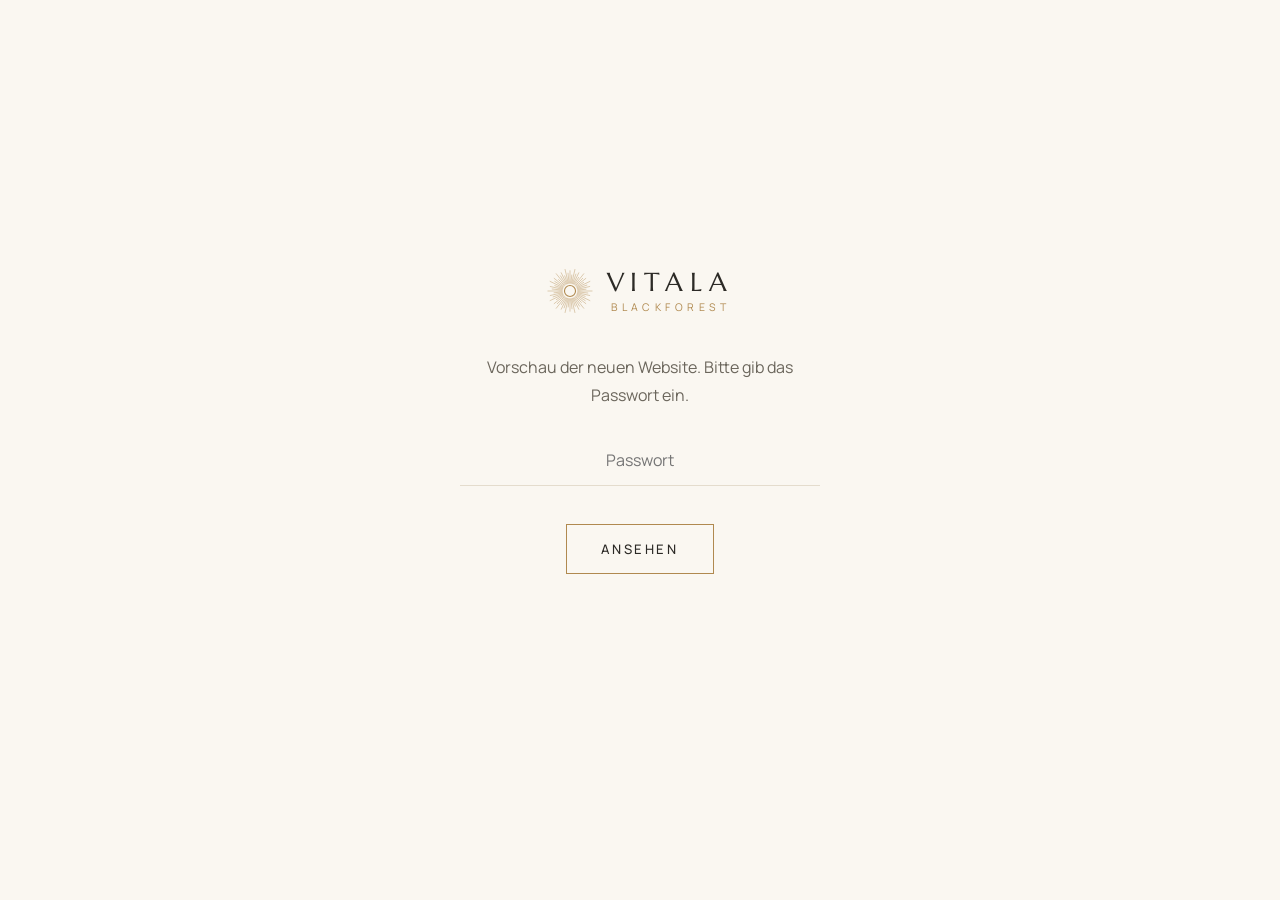
<file: wellanalyse.html>
<!DOCTYPE html>
<html lang="de">
<head>
  <meta charset="utf-8">
  <meta name="viewport" content="width=device-width, initial-scale=1">
  <title>Wellanalyse – VITALA Blackforest</title>
  <meta name="description" content="Die Wellanalyse lädt dich dazu ein, dein Wohlbefinden aus einer ganzheitlichen Perspektive zu betrachten und dich selbst bewusster wahrzunehmen.">
  <meta name="robots" content="noindex, nofollow">
  <link rel="stylesheet" href="assets/fonts.css">
  <link rel="stylesheet" href="assets/style.css">
  <link rel="icon" href="assets/sonne.svg" type="image/svg+xml">

  <script>
    // Einfacher Passwortschutz für die Testfassung (kein echter Zugriffsschutz)
    (function () {
      var ok = false;
      try { ok = sessionStorage.getItem('vitala-test') === '1'; } catch (e) {}
      if (!ok) document.documentElement.classList.add('locked');
    })();
  </script>
  <style>
    html.locked body > *:not(#gate) { display: none !important; }
    #gate { display: none; }
    html.locked #gate {
      display: flex; min-height: 100vh; align-items: center; justify-content: center;
      padding: 24px; text-align: center; background: var(--bg);
    }
    #gate form { max-width: 360px; width: 100%; }
    #gate .logo { justify-content: center; margin-bottom: 2.4rem; }
    #gate p { color: var(--ink-soft); margin-bottom: 1.6rem; }
    #gate input { text-align: center; }
    #gate .fehler { color: #a14b3a; font-size: 0.85rem; margin-top: 1rem; min-height: 1.2em; }
    .sr-only { position: absolute; width: 1px; height: 1px; overflow: hidden; clip: rect(0 0 0 0); white-space: nowrap; }
  </style>
</head>
<body>
  <div id="gate">
    <form>
      <div class="logo"><span class="logo-mark"><svg viewBox="-50 -50 100 100" fill="none" stroke="currentColor" stroke-linecap="round" aria-hidden="true"><path d="M17.00 0.00L48.00 0.00M16.89 1.90L38.75 4.37M16.57 3.78L42.90 9.79M16.05 5.61L33.04 11.56M15.32 7.38L43.25 20.83M14.39 9.04L33.02 20.75M13.29 10.60L34.40 27.43M12.02 12.02L24.75 24.75M10.60 13.29L29.93 37.53M9.04 14.39L20.75 33.02M7.38 15.32L19.09 39.64M5.61 16.05L11.56 33.04M3.78 16.57L10.68 46.80M1.90 16.89L4.37 38.75M0.00 17.00L0.00 44.00M-1.90 16.89L-3.92 34.78M-3.78 16.57L-10.68 46.80M-5.61 16.05L-12.88 36.81M-7.38 15.32L-19.09 39.64M-9.04 14.39L-18.62 29.64M-10.60 13.29L-29.93 37.53M-12.02 12.02L-27.58 27.58M-13.29 10.60L-34.40 27.43M-14.39 9.04L-29.64 18.62M-15.32 7.38L-43.25 20.83M-16.05 5.61L-36.81 12.88M-16.57 3.78L-42.90 9.79M-16.89 1.90L-34.78 3.92M-17.00 0.00L-48.00 0.00M-16.89 -1.90L-38.75 -4.37M-16.57 -3.78L-42.90 -9.79M-16.05 -5.61L-33.04 -11.56M-15.32 -7.38L-43.25 -20.83M-14.39 -9.04L-33.02 -20.75M-13.29 -10.60L-34.40 -27.43M-12.02 -12.02L-24.75 -24.75M-10.60 -13.29L-29.93 -37.53M-9.04 -14.39L-20.75 -33.02M-7.38 -15.32L-19.09 -39.64M-5.61 -16.05L-11.56 -33.04M-3.78 -16.57L-10.68 -46.80M-1.90 -16.89L-4.37 -38.75M-0.00 -17.00L-0.00 -44.00M1.90 -16.89L3.92 -34.78M3.78 -16.57L10.68 -46.80M5.61 -16.05L12.88 -36.81M7.38 -15.32L19.09 -39.64M9.04 -14.39L18.62 -29.64M10.60 -13.29L29.93 -37.53M12.02 -12.02L27.58 -27.58M13.29 -10.60L34.40 -27.43M14.39 -9.04L29.64 -18.62M15.32 -7.38L43.25 -20.83M16.05 -5.61L36.81 -12.88M16.57 -3.78L42.90 -9.79M16.89 -1.90L34.78 -3.92" stroke-width="0.9"/><circle r="12" stroke-width="2.4"/></svg></span><span class="logo-text"><span class="logo-main">VITALA</span><span class="logo-sub">Blackforest</span></span></div>
      <p>Vorschau der neuen Website. Bitte gib das Passwort ein.</p>
      <label for="gate-pw" class="sr-only">Passwort</label>
      <input id="gate-pw" type="password" autocomplete="off" placeholder="Passwort">
      <button type="submit" class="btn">Ansehen</button>
      <p class="fehler" aria-live="polite"></p>
    </form>
  </div>
  <script>
    document.querySelector('#gate form').addEventListener('submit', function (e) {
      e.preventDefault();
      if (document.getElementById('gate-pw').value.trim().toLowerCase() === 'vitala') {
        try { sessionStorage.setItem('vitala-test', '1'); } catch (err) {}
        document.documentElement.classList.remove('locked');
      } else {
        document.querySelector('#gate .fehler').textContent = 'Das Passwort stimmt leider nicht.';
      }
    });
  </script>

  <header class="site-header">
    <nav class="nav wrap" aria-label="Hauptnavigation">
      <a href="index.html" class="logo" aria-label="VITALA Blackforest – Startseite">
        <span class="logo-mark"><svg viewBox="-50 -50 100 100" fill="none" stroke="currentColor" stroke-linecap="round" aria-hidden="true"><path d="M17.00 0.00L48.00 0.00M16.89 1.90L38.75 4.37M16.57 3.78L42.90 9.79M16.05 5.61L33.04 11.56M15.32 7.38L43.25 20.83M14.39 9.04L33.02 20.75M13.29 10.60L34.40 27.43M12.02 12.02L24.75 24.75M10.60 13.29L29.93 37.53M9.04 14.39L20.75 33.02M7.38 15.32L19.09 39.64M5.61 16.05L11.56 33.04M3.78 16.57L10.68 46.80M1.90 16.89L4.37 38.75M0.00 17.00L0.00 44.00M-1.90 16.89L-3.92 34.78M-3.78 16.57L-10.68 46.80M-5.61 16.05L-12.88 36.81M-7.38 15.32L-19.09 39.64M-9.04 14.39L-18.62 29.64M-10.60 13.29L-29.93 37.53M-12.02 12.02L-27.58 27.58M-13.29 10.60L-34.40 27.43M-14.39 9.04L-29.64 18.62M-15.32 7.38L-43.25 20.83M-16.05 5.61L-36.81 12.88M-16.57 3.78L-42.90 9.79M-16.89 1.90L-34.78 3.92M-17.00 0.00L-48.00 0.00M-16.89 -1.90L-38.75 -4.37M-16.57 -3.78L-42.90 -9.79M-16.05 -5.61L-33.04 -11.56M-15.32 -7.38L-43.25 -20.83M-14.39 -9.04L-33.02 -20.75M-13.29 -10.60L-34.40 -27.43M-12.02 -12.02L-24.75 -24.75M-10.60 -13.29L-29.93 -37.53M-9.04 -14.39L-20.75 -33.02M-7.38 -15.32L-19.09 -39.64M-5.61 -16.05L-11.56 -33.04M-3.78 -16.57L-10.68 -46.80M-1.90 -16.89L-4.37 -38.75M-0.00 -17.00L-0.00 -44.00M1.90 -16.89L3.92 -34.78M3.78 -16.57L10.68 -46.80M5.61 -16.05L12.88 -36.81M7.38 -15.32L19.09 -39.64M9.04 -14.39L18.62 -29.64M10.60 -13.29L29.93 -37.53M12.02 -12.02L27.58 -27.58M13.29 -10.60L34.40 -27.43M14.39 -9.04L29.64 -18.62M15.32 -7.38L43.25 -20.83M16.05 -5.61L36.81 -12.88M16.57 -3.78L42.90 -9.79M16.89 -1.90L34.78 -3.92" stroke-width="0.9"/><circle r="12" stroke-width="2.4"/></svg></span>
        <span class="logo-text">
          <span class="logo-main">VITALA</span>
          <span class="logo-sub">Blackforest</span>
        </span>
      </a>
      <button class="menu-toggle" aria-expanded="false" aria-controls="menu">Menü</button>
      <ul class="menu" id="menu">
        <li><a href="index.html">Home</a></li>
        <li class="has-sub is-active"><a href="index.html#angebote">Angebote</a>
          <ul class="submenu"><li><a href="astrologie.html">Astrologie</a></li><li><a href="wellanalyse.html" aria-current="page">Wellanalyse</a></li><li><a href="zellgesundheit.html">Zellgesundheit</a></li></ul></li>
        <li><a href="ueber-mich.html">Über mich</a></li>
        <li class="menu-cta"><a href="termin.html">Termin buchen</a></li>
      </ul>
    </nav>
  </header>

  <main>

    <section class="page-head well-head">
      <div class="wrap">
        <div style="color:var(--gold);display:flex;justify-content:center;margin-bottom:1.8rem" class="offer-icon"><svg width="54" height="54" viewBox="0 0 48 48" fill="none" stroke="currentColor" stroke-width="1" aria-hidden="true"><circle cx="24" cy="24" r="21"/><path d="M8 24c2.7-7 5.3-7 8 0s5.3 7 8 0 5.3-7 8 0 5.3 7 8 0"/><path d="M11 31c2.3-4 4.7-4 7 0s4.7 4 7 0 4.7-4 7 0 4.7 4 7 0" opacity=".5"/></svg></div>
        <span class="eyebrow">Körper, Geist und Seele im Einklang</span>
        <h1>Wellanalyse</h1>
        <p>Die Wellanalyse lädt dich dazu ein, dein Wohlbefinden aus einer ganzheitlichen Perspektive zu betrachten und dich selbst bewusster wahrzunehmen.</p>
      </div>
    </section>

    <div class="page-image" style="background-image:url('assets/img/flussnebel.jpg'); aspect-ratio:3.2 / 1; background-position:center 55%" role="img" aria-label="Wald im Schwarzwald"></div>

    <section class="content">
      <div class="wrap narrow">
        <p>Mithilfe einer computergestützten Analyse auf Basis der NLS-Technologie werden verschiedene Informationen erfasst und in einem individuellen Profil dargestellt. Die Auswertung kann Hinweise auf mögliche energetische Ungleichgewichte, Stressbelastungen sowie körperliche und emotionale Themen liefern und neue Impulse für dein persönliches Wohlbefinden geben.</p>
        <p>Die Methode stammt ursprünglich aus der russischen Forschung und wird dort seit vielen Jahren ergänzend eingesetzt. Während der Analyse trägst du einen speziellen Kopfhörer, über den kaum wahrnehmbare Signale übertragen werden. Die Untersuchung erfolgt entspannt und ohne belastende Eingriffe.</p>
        <figure class="content-figure">
          <img src="assets/img/wellanalyse-geraet.jpg" alt="Gerät der Wellanalyse: Kopfhörer, Sensoren und Laptop" width="1600" height="598" loading="lazy">
        </figure>
        <p>Anschließend betrachten wir die gewonnenen Informationen gemeinsam. So entsteht ein ganzheitlicher Blick auf dein aktuelles Wohlbefinden, deine innere Balance und Bereiche, die besondere Aufmerksamkeit verdienen. Neben körperlichen Aspekten können auch emotionale Belastungen, Stressmuster und persönliche Herausforderungen in die Betrachtung einfließen.</p>
        <h2>Individuelle Impulse für mehr Wohlbefinden</h2>
        <p>Je nach deinen persönlichen Bedürfnissen können folgende Anwendungen und Empfehlungen Teil der Begleitung sein:</p>
        <ul class="list"><li>Frequenzanwendungen zur energetischen Harmonisierung</li><li>Ganzheitliche Impulse für mehr Wohlbefinden im Alltag</li><li>Unterstützung bei Stressregulation und Entspannung</li><li>Bewusstwerdung emotionaler Themen und innerer Muster</li><li>Individuelle Empfehlungen zur Förderung von Balance und Lebensqualität</li></ul>
        <h2>Zeit für dich und deine innere Balance</h2>
        <p>Jeder Mensch ist einzigartig und bringt seine eigene Geschichte, Erfahrungen und Herausforderungen mit. Deshalb nehmen wir uns ausreichend Zeit, die Ergebnisse gemeinsam zu besprechen und individuelle Wege zu mehr Wohlbefinden, Achtsamkeit und innerer Ausgeglichenheit zu entdecken.</p>
        <p>Mir ist es wichtig, dir einen geschützten Raum zu bieten, in dem du dich mit deinen Bedürfnissen wahrgenommen fühlst. Gemeinsam schauen wir, was dich aktuell unterstützen kann und welche Impulse dir helfen, mehr Balance, Klarheit und Lebensqualität in dein Leben zu bringen.</p>
        <p class="note">Hinweis: Die Wellanalyse ist eine ergänzende Anwendung im Wellnessbereich. Die NLS-Technologie ist kein wissenschaftlich anerkanntes medizinisches Diagnoseverfahren. Die Anwendung ersetzt weder eine ärztliche Untersuchung noch eine medizinische Diagnose oder Behandlung.</p>
      </div>
    </section>

    <section class="cta">
      <div class="wrap narrow">
        <div class="ornament"><svg viewBox="-50 -50 100 100" fill="none" stroke="currentColor" stroke-linecap="round" aria-hidden="true"><path d="M17.00 0.00L48.00 0.00M16.57 3.78L38.02 8.68M15.32 7.38L39.64 19.09M13.29 10.60L27.36 21.82M10.60 13.29L29.93 37.53M7.38 15.32L16.92 35.14M3.78 16.57L9.79 42.90M0.00 17.00L0.00 35.00M-3.78 16.57L-10.68 46.80M-7.38 15.32L-16.92 35.14M-10.60 13.29L-27.43 34.40M-13.29 10.60L-27.36 21.82M-15.32 7.38L-43.25 20.83M-16.57 3.78L-38.02 8.68M-17.00 0.00L-44.00 0.00M-16.57 -3.78L-34.12 -7.79M-15.32 -7.38L-43.25 -20.83M-13.29 -10.60L-30.49 -24.32M-10.60 -13.29L-27.43 -34.40M-7.38 -15.32L-15.19 -31.53M-3.78 -16.57L-10.68 -46.80M-0.00 -17.00L-0.00 -39.00M3.78 -16.57L9.79 -42.90M7.38 -15.32L15.19 -31.53M10.60 -13.29L29.93 -37.53M13.29 -10.60L30.49 -24.32M15.32 -7.38L39.64 -19.09M16.57 -3.78L34.12 -7.79" stroke-width="2.2"/><circle r="12" stroke-width="4.5"/></svg></div>
        <h2>Noch Fragen offen?</h2>
        <p>Dann buch dir ein kostenfreies Kennenlerngespräch, und wir klären alles.</p>
        <div class="cta-buttons">
          <a href="termin.html" class="btn">Kennenlerngespräch buchen</a>
          <a href="kontakt.html#Wellanalyse" class="btn">Direkt Termin zur Wellanalyse vereinbaren</a>
        </div>
        <p class="cta-alt"><a href="kontakt.html" class="link-gold">Lieber schreiben</a></p>
      </div>
    </section>

  </main>

  <footer class="site-footer">
    <div class="wrap">
      <div class="footer-row">
        <a href="index.html" class="logo logo-small">
          <span class="logo-mark"><svg viewBox="-50 -50 100 100" fill="none" stroke="currentColor" stroke-linecap="round" aria-hidden="true"><path d="M17.00 0.00L48.00 0.00M16.89 1.90L38.75 4.37M16.57 3.78L42.90 9.79M16.05 5.61L33.04 11.56M15.32 7.38L43.25 20.83M14.39 9.04L33.02 20.75M13.29 10.60L34.40 27.43M12.02 12.02L24.75 24.75M10.60 13.29L29.93 37.53M9.04 14.39L20.75 33.02M7.38 15.32L19.09 39.64M5.61 16.05L11.56 33.04M3.78 16.57L10.68 46.80M1.90 16.89L4.37 38.75M0.00 17.00L0.00 44.00M-1.90 16.89L-3.92 34.78M-3.78 16.57L-10.68 46.80M-5.61 16.05L-12.88 36.81M-7.38 15.32L-19.09 39.64M-9.04 14.39L-18.62 29.64M-10.60 13.29L-29.93 37.53M-12.02 12.02L-27.58 27.58M-13.29 10.60L-34.40 27.43M-14.39 9.04L-29.64 18.62M-15.32 7.38L-43.25 20.83M-16.05 5.61L-36.81 12.88M-16.57 3.78L-42.90 9.79M-16.89 1.90L-34.78 3.92M-17.00 0.00L-48.00 0.00M-16.89 -1.90L-38.75 -4.37M-16.57 -3.78L-42.90 -9.79M-16.05 -5.61L-33.04 -11.56M-15.32 -7.38L-43.25 -20.83M-14.39 -9.04L-33.02 -20.75M-13.29 -10.60L-34.40 -27.43M-12.02 -12.02L-24.75 -24.75M-10.60 -13.29L-29.93 -37.53M-9.04 -14.39L-20.75 -33.02M-7.38 -15.32L-19.09 -39.64M-5.61 -16.05L-11.56 -33.04M-3.78 -16.57L-10.68 -46.80M-1.90 -16.89L-4.37 -38.75M-0.00 -17.00L-0.00 -44.00M1.90 -16.89L3.92 -34.78M3.78 -16.57L10.68 -46.80M5.61 -16.05L12.88 -36.81M7.38 -15.32L19.09 -39.64M9.04 -14.39L18.62 -29.64M10.60 -13.29L29.93 -37.53M12.02 -12.02L27.58 -27.58M13.29 -10.60L34.40 -27.43M14.39 -9.04L29.64 -18.62M15.32 -7.38L43.25 -20.83M16.05 -5.61L36.81 -12.88M16.57 -3.78L42.90 -9.79M16.89 -1.90L34.78 -3.92" stroke-width="0.9"/><circle r="12" stroke-width="2.4"/></svg></span>
          <span class="logo-text">
            <span class="logo-main">VITALA</span>
            <span class="logo-sub">Blackforest</span>
          </span>
        </a>
        <ul class="footer-links">
          <li><a href="kontakt.html">Kontakt</a></li>
          <li><a href="impressum.html">Impressum</a></li>
          <li><a href="datenschutz.html">Datenschutz</a></li>
        </ul>
      </div>
          </div>
  </footer>

  <script>
    var t = document.querySelector('.menu-toggle'), m = document.getElementById('menu');
    t.addEventListener('click', function () {
      var open = m.classList.toggle('open');
      t.setAttribute('aria-expanded', open);
      t.textContent = open ? 'Schließen' : 'Menü';
    });
    // nach Tippen auf einen Menüpunkt wieder schließen (wichtig für Sprünge innerhalb der Seite)
    m.addEventListener('click', function (e) {
      if (e.target.closest('a')) { m.classList.remove('open'); t.setAttribute('aria-expanded', false); t.textContent = 'Menü'; }
    });
  </script>
</body>
</html>
</file>
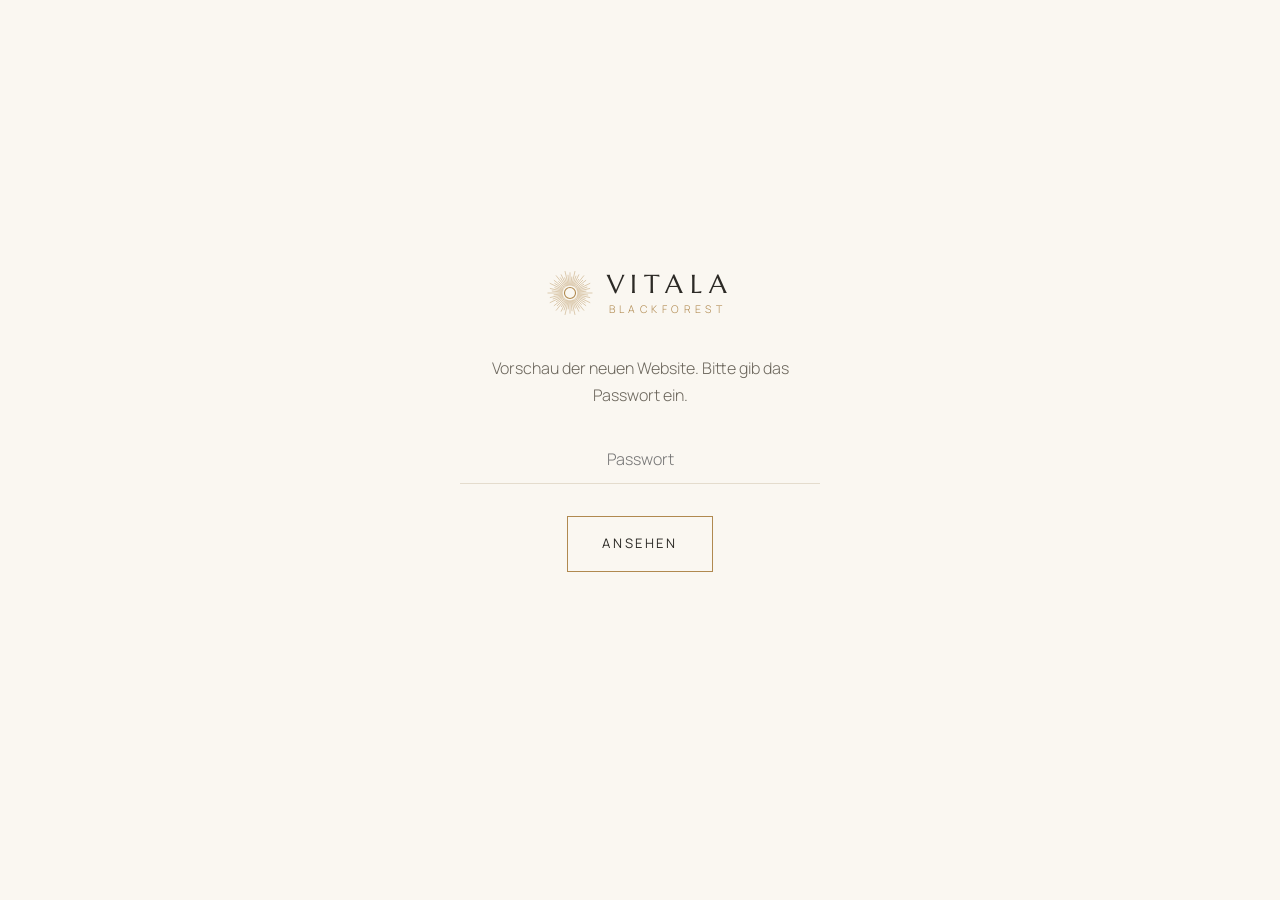
<file: zellgesundheit.html>
<!DOCTYPE html>
<html lang="de">
<head>
  <meta charset="utf-8">
  <meta name="viewport" content="width=device-width, initial-scale=1">
  <title>Zellgesundheit – VITALA Blackforest</title>
  <meta name="description" content="Woher weißt du, dass die Nährstoffe, die du täglich einnimmst, tatsächlich in deinen Zellen ankommen?">
  <meta name="robots" content="noindex, nofollow">
  <link rel="stylesheet" href="assets/fonts.css">
  <link rel="stylesheet" href="assets/style.css">
  <link rel="icon" href="assets/sonne.svg" type="image/svg+xml">

  <script>
    // Einfacher Passwortschutz für die Testfassung (kein echter Zugriffsschutz)
    (function () {
      var ok = false;
      try { ok = sessionStorage.getItem('vitala-test') === '1'; } catch (e) {}
      if (!ok) document.documentElement.classList.add('locked');
    })();
  </script>
  <style>
    html.locked body > *:not(#gate) { display: none !important; }
    #gate { display: none; }
    html.locked #gate {
      display: flex; min-height: 100vh; align-items: center; justify-content: center;
      padding: 24px; text-align: center; background: var(--bg);
    }
    #gate form { max-width: 360px; width: 100%; }
    #gate .logo { justify-content: center; margin-bottom: 2.4rem; }
    #gate p { color: var(--ink-soft); margin-bottom: 1.6rem; }
    #gate input { text-align: center; }
    #gate .fehler { color: #a14b3a; font-size: 0.85rem; margin-top: 1rem; min-height: 1.2em; }
    /* eigene Stile, damit die Sperre auch auf Seiten ohne style.css (links.html) gleich aussieht */
    #gate { --g-bg: #faf7f1; --g-ink: #2c2a26; --g-soft: #6b665c; --g-gold: #b0894f; --g-line: #e4dccd;
            background: var(--g-bg); color: var(--g-ink); font-family: "Manrope", Arial, sans-serif; font-weight: 300; }
    #gate .logo { display: flex; align-items: center; gap: 14px; line-height: 1; }
    #gate .logo-text { display: flex; flex-direction: column; text-align: left; }
    #gate .logo-mark { color: var(--g-gold); display: flex; }
    #gate .logo-mark svg { width: 46px; height: 46px; }
    #gate .logo-main { font-family: "Marcellus", Georgia, serif; font-size: 1.6rem; letter-spacing: 0.26em; }
    #gate .logo-sub { font-size: 0.66rem; letter-spacing: 0.42em; text-transform: uppercase; color: var(--g-gold); margin-top: 6px; }
    #gate p { color: var(--g-soft); line-height: 1.7; }
    #gate input { width: 100%; border: 0; border-bottom: 1px solid var(--g-line); background: transparent;
                  font: inherit; color: var(--g-ink); padding: 10px 0; }
    #gate input:focus { outline: none; border-bottom-color: var(--g-gold); }
    #gate .btn { display: inline-block; margin-top: 2rem; padding: 15px 34px; border: 1px solid var(--g-gold);
                 background: transparent; color: var(--g-ink); font: inherit; font-size: 0.82rem; font-weight: 400;
                 letter-spacing: 0.2em; text-transform: uppercase; cursor: pointer; }
    #gate .btn:hover { background: var(--g-gold); color: #fff; }
    .sr-only { position: absolute; width: 1px; height: 1px; overflow: hidden; clip: rect(0 0 0 0); white-space: nowrap; }
  </style>
</head>
<body>
  <div id="gate">
    <form>
      <div class="logo"><span class="logo-mark"><svg viewBox="-50 -50 100 100" fill="none" stroke="currentColor" stroke-linecap="round" aria-hidden="true"><path d="M17.00 0.00L48.00 0.00M16.89 1.90L38.75 4.37M16.57 3.78L42.90 9.79M16.05 5.61L33.04 11.56M15.32 7.38L43.25 20.83M14.39 9.04L33.02 20.75M13.29 10.60L34.40 27.43M12.02 12.02L24.75 24.75M10.60 13.29L29.93 37.53M9.04 14.39L20.75 33.02M7.38 15.32L19.09 39.64M5.61 16.05L11.56 33.04M3.78 16.57L10.68 46.80M1.90 16.89L4.37 38.75M0.00 17.00L0.00 44.00M-1.90 16.89L-3.92 34.78M-3.78 16.57L-10.68 46.80M-5.61 16.05L-12.88 36.81M-7.38 15.32L-19.09 39.64M-9.04 14.39L-18.62 29.64M-10.60 13.29L-29.93 37.53M-12.02 12.02L-27.58 27.58M-13.29 10.60L-34.40 27.43M-14.39 9.04L-29.64 18.62M-15.32 7.38L-43.25 20.83M-16.05 5.61L-36.81 12.88M-16.57 3.78L-42.90 9.79M-16.89 1.90L-34.78 3.92M-17.00 0.00L-48.00 0.00M-16.89 -1.90L-38.75 -4.37M-16.57 -3.78L-42.90 -9.79M-16.05 -5.61L-33.04 -11.56M-15.32 -7.38L-43.25 -20.83M-14.39 -9.04L-33.02 -20.75M-13.29 -10.60L-34.40 -27.43M-12.02 -12.02L-24.75 -24.75M-10.60 -13.29L-29.93 -37.53M-9.04 -14.39L-20.75 -33.02M-7.38 -15.32L-19.09 -39.64M-5.61 -16.05L-11.56 -33.04M-3.78 -16.57L-10.68 -46.80M-1.90 -16.89L-4.37 -38.75M-0.00 -17.00L-0.00 -44.00M1.90 -16.89L3.92 -34.78M3.78 -16.57L10.68 -46.80M5.61 -16.05L12.88 -36.81M7.38 -15.32L19.09 -39.64M9.04 -14.39L18.62 -29.64M10.60 -13.29L29.93 -37.53M12.02 -12.02L27.58 -27.58M13.29 -10.60L34.40 -27.43M14.39 -9.04L29.64 -18.62M15.32 -7.38L43.25 -20.83M16.05 -5.61L36.81 -12.88M16.57 -3.78L42.90 -9.79M16.89 -1.90L34.78 -3.92" stroke-width="0.9"/><circle r="12" stroke-width="2.4"/></svg></span><span class="logo-text"><span class="logo-main">VITALA</span><span class="logo-sub">Blackforest</span></span></div>
      <p>Vorschau der neuen Website. Bitte gib das Passwort ein.</p>
      <label for="gate-pw" class="sr-only">Passwort</label>
      <input id="gate-pw" type="password" autocomplete="off" placeholder="Passwort">
      <button type="submit" class="btn">Ansehen</button>
      <p class="fehler" aria-live="polite"></p>
    </form>
  </div>
  <script>
    document.querySelector('#gate form').addEventListener('submit', function (e) {
      e.preventDefault();
      if (document.getElementById('gate-pw').value.trim().toLowerCase() === 'vitala') {
        try { sessionStorage.setItem('vitala-test', '1'); } catch (err) {}
        document.documentElement.classList.remove('locked');
      } else {
        document.querySelector('#gate .fehler').textContent = 'Das Passwort stimmt leider nicht.';
      }
    });
  </script>

  <header class="site-header">
    <nav class="nav wrap" aria-label="Hauptnavigation">
      <a href="index.html" class="logo" aria-label="VITALA Blackforest – Startseite">
        <span class="logo-mark"><svg viewBox="-50 -50 100 100" fill="none" stroke="currentColor" stroke-linecap="round" aria-hidden="true"><path d="M17.00 0.00L48.00 0.00M16.89 1.90L38.75 4.37M16.57 3.78L42.90 9.79M16.05 5.61L33.04 11.56M15.32 7.38L43.25 20.83M14.39 9.04L33.02 20.75M13.29 10.60L34.40 27.43M12.02 12.02L24.75 24.75M10.60 13.29L29.93 37.53M9.04 14.39L20.75 33.02M7.38 15.32L19.09 39.64M5.61 16.05L11.56 33.04M3.78 16.57L10.68 46.80M1.90 16.89L4.37 38.75M0.00 17.00L0.00 44.00M-1.90 16.89L-3.92 34.78M-3.78 16.57L-10.68 46.80M-5.61 16.05L-12.88 36.81M-7.38 15.32L-19.09 39.64M-9.04 14.39L-18.62 29.64M-10.60 13.29L-29.93 37.53M-12.02 12.02L-27.58 27.58M-13.29 10.60L-34.40 27.43M-14.39 9.04L-29.64 18.62M-15.32 7.38L-43.25 20.83M-16.05 5.61L-36.81 12.88M-16.57 3.78L-42.90 9.79M-16.89 1.90L-34.78 3.92M-17.00 0.00L-48.00 0.00M-16.89 -1.90L-38.75 -4.37M-16.57 -3.78L-42.90 -9.79M-16.05 -5.61L-33.04 -11.56M-15.32 -7.38L-43.25 -20.83M-14.39 -9.04L-33.02 -20.75M-13.29 -10.60L-34.40 -27.43M-12.02 -12.02L-24.75 -24.75M-10.60 -13.29L-29.93 -37.53M-9.04 -14.39L-20.75 -33.02M-7.38 -15.32L-19.09 -39.64M-5.61 -16.05L-11.56 -33.04M-3.78 -16.57L-10.68 -46.80M-1.90 -16.89L-4.37 -38.75M-0.00 -17.00L-0.00 -44.00M1.90 -16.89L3.92 -34.78M3.78 -16.57L10.68 -46.80M5.61 -16.05L12.88 -36.81M7.38 -15.32L19.09 -39.64M9.04 -14.39L18.62 -29.64M10.60 -13.29L29.93 -37.53M12.02 -12.02L27.58 -27.58M13.29 -10.60L34.40 -27.43M14.39 -9.04L29.64 -18.62M15.32 -7.38L43.25 -20.83M16.05 -5.61L36.81 -12.88M16.57 -3.78L42.90 -9.79M16.89 -1.90L34.78 -3.92" stroke-width="0.9"/><circle r="12" stroke-width="2.4"/></svg></span>
        <span class="logo-text">
          <span class="logo-main">VITALA</span>
          <span class="logo-sub">Blackforest</span>
        </span>
      </a>
      <button class="menu-toggle" aria-expanded="false" aria-controls="menu">Menü</button>
      <ul class="menu" id="menu">
        <li><a href="index.html">Home</a></li>
        <li class="has-sub is-active"><button type="button" class="sub-toggle" aria-expanded="false" aria-controls="submenu">Angebote</button>
          <ul class="submenu" id="submenu"><li><a href="astrologie.html">Astrologie</a></li><li><a href="vitalanalyse.html">Vitalanalyse</a></li><li><a href="zellgesundheit.html" aria-current="page">Zellgesundheit</a></li></ul></li>
        <li><a href="ueber-mich.html">Über mich</a></li>
        <li><a href="netzwerk.html">Netzwerk</a></li>
        <li class="menu-cta"><a href="termin.html">Termin buchen</a></li>
      </ul>
    </nav>
  </header>

  <main>

    <section class="page-head zell-head">
      <div class="wrap">
        <div style="color:var(--gold);display:flex;justify-content:center;margin-bottom:1.8rem" class="offer-icon"><svg width="54" height="54" viewBox="0 0 48 48" fill="none" stroke="currentColor" stroke-width="1" aria-hidden="true"><circle cx="24" cy="24" r="21"/><path d="M24 11c4.5 6 8 10.5 8 15a8 8 0 0 1-16 0c0-4.5 3.5-9 8-15z"/><path d="M20 27a4 4 0 0 0 4 4" /></svg></div>
        <span class="eyebrow">Testen statt raten</span>
        <h1>Zellgesundheit</h1>
        <p>Woher weißt du, dass die Nährstoffe, die du täglich einnimmst, tatsächlich in deinen Zellen ankommen?</p>
      </div>
    </section>

    <div class="page-image" style="background-image:url('assets/img/wasserfall.jpg'); aspect-ratio:3.2 / 1; background-position:center 50%" role="img" aria-label="Waldlandschaft"></div>

    <section class="content">
      <div class="wrap narrow">
        <p>Viele Menschen nehmen Omega 3, Vitamine oder andere Nahrungsergänzungen ein.</p>
        <p>Aber hast du dich schon einmal gefragt:</p>
        <p class="lead">Kommen die Nährstoffe in deiner Zelle an?</p>
        <p>Entscheidend ist, was deine Zellen tatsächlich aufnehmen und verwerten können. Die Grundlage für all diese Prozesse bildet die Zellmembran.</p>
        <h2>Deine Zellmembran: Das Tor zu deinen Zellen</h2>
        <p>Jede Zelle deines Körpers ist von einer dünnen, flexiblen Hülle umgeben: der Zellmembran.</p>
        <figure class="cell-compare">
          <img src="assets/img/zellvergleich.jpg" alt="Links eine starre, verklebte Zellmembran, rechts eine flexible Zellmembran, durch die Nährstoffe hinein- und Abfallstoffe hinausgelangen" width="1760" height="715" loading="lazy">
          <figcaption>
            <div class="cell-labels">
              <p><strong>Verklebte Zellmembran</strong>Nährstoffe kommen schwer hinein, Abfallstoffe schwer hinaus.</p>
              <p><strong>Durchlässige Zellmembran</strong>Nährstoffe gelangen hinein, Abfallstoffe hinaus.</p>
            </div>
            <p class="cell-note">Deshalb ist eine durchlässige Zellmembran so wichtig.</p>
          </figcaption>
        </figure>
        <p>Du kannst sie dir wie die Außenwand eines Hauses mit Türen und Fenstern vorstellen. Sie reguliert, welche Stoffe in die Zelle gelangen und welche wieder nach außen transportiert werden.</p>
        <p>Ein wichtiger Bestandteil der Zellmembran sind Fettsäuren. Besonders die Omega-3-Fettsäuren EPA und DHA sind Bestandteile der Zellmembranen und übernehmen dort wichtige Funktionen.</p>
        <p>Die Zusammensetzung der Zellmembran kann beeinflussen, wie flexibel sie ist und wie effizient verschiedene Stoffwechsel- und Kommunikationsprozesse in der Zelle ablaufen. Deshalb spielt eine ausreichende Versorgung mit den richtigen Fettsäuren eine wichtige Rolle für viele Körperfunktionen.</p>
        <p class="lead" style="margin-top:2rem">Genau hier wird es spannend: Die meisten Menschen kennen ihre Omega-3-Versorgung gar nicht.</p>
        <h2>Das Problem unserer modernen Ernährung</h2>
        <p>In den letzten Jahrzehnten hat sich unsere Ernährung stark verändert.</p>
        <p>Viele Menschen nehmen heute deutlich mehr Omega-6- als Omega-3-Fettsäuren zu sich. Industriell verarbeitete Lebensmittel, Fast Food und pflanzliche Öle sind aus unserem Alltag kaum noch wegzudenken.</p>
        <p>Dadurch gerät das natürliche Gleichgewicht dieser essenziellen Fettsäuren häufig aus der Balance.</p>
        <p>Die entscheidende Frage lautet jedoch:</p>
        <p class="lead">Wie sieht es bei dir persönlich aus?</p>
        <p>Befindest du dich bereits in einem optimalen Bereich oder besteht bei deiner Omega-3-Versorgung noch Verbesserungspotenzial?</p>
        <h2>Wissen statt Vermuten</h2>
        <p>Mit dem BalanceTest erhältst du einen einzigartigen Einblick in dein persönliches Fettsäureprofil.</p>
        <p>Für den Test benötigst du lediglich ein paar Tropfen Blut aus der Fingerkuppe. Die Entnahme erfolgt bequem bei dir zu Hause und wird anschließend von einem unabhängigen Labor analysiert.</p>
        <p>Dabei werden elf verschiedene Fettsäuren untersucht, um ein umfassendes Bild deiner Fettsäurebalance zu erstellen.</p>
        <p>Du erfährst unter anderem:</p>
        <ul class="list"><li>Dein Omega-6-zu-Omega-3-Verhältnis</li><li>Deinen Omega-3-Index (EPA und DHA)</li><li>Die Zusammensetzung der Fettsäuren in deinen Zellmembranen</li><li>Deinen persönlichen Fettsäure-Score</li><li>Wie sich deine Werte im Vergleich zu den empfohlenen Zielbereichen darstellen</li></ul>
        <p class="lead" style="margin-top:2.4rem">Messen. Verstehen. Optimieren.</p>
      </div>
    </section>

    <section class="cta">
      <div class="wrap narrow">
        <div class="ornament"><svg viewBox="-50 -50 100 100" fill="none" stroke="currentColor" stroke-linecap="round" aria-hidden="true"><path d="M17.00 0.00L48.00 0.00M16.57 3.78L38.02 8.68M15.32 7.38L39.64 19.09M13.29 10.60L27.36 21.82M10.60 13.29L29.93 37.53M7.38 15.32L16.92 35.14M3.78 16.57L9.79 42.90M0.00 17.00L0.00 35.00M-3.78 16.57L-10.68 46.80M-7.38 15.32L-16.92 35.14M-10.60 13.29L-27.43 34.40M-13.29 10.60L-27.36 21.82M-15.32 7.38L-43.25 20.83M-16.57 3.78L-38.02 8.68M-17.00 0.00L-44.00 0.00M-16.57 -3.78L-34.12 -7.79M-15.32 -7.38L-43.25 -20.83M-13.29 -10.60L-30.49 -24.32M-10.60 -13.29L-27.43 -34.40M-7.38 -15.32L-15.19 -31.53M-3.78 -16.57L-10.68 -46.80M-0.00 -17.00L-0.00 -39.00M3.78 -16.57L9.79 -42.90M7.38 -15.32L15.19 -31.53M10.60 -13.29L29.93 -37.53M13.29 -10.60L30.49 -24.32M15.32 -7.38L39.64 -19.09M16.57 -3.78L34.12 -7.79" stroke-width="2.2"/><circle r="12" stroke-width="4.5"/></svg></div>
        <h2>Noch Fragen offen?</h2>
        <p>Dann buch dir ein kostenfreies Kennenlerngespräch, und wir klären alles.</p>
        <div class="cta-buttons">
          <a href="termin.html" class="btn">Kennenlerngespräch buchen</a>
          <a href="kontakt.html#Zellgesundheit" class="btn">Direkt Termin zur Zellgesundheit vereinbaren</a>
        </div>
        <p class="cta-alt"><a href="kontakt.html" class="link-gold">Lieber schreiben</a></p>
      </div>
    </section>

  </main>

  <footer class="site-footer">
    <div class="wrap">
      <div class="footer-row">
        <a href="index.html" class="logo logo-small">
          <span class="logo-mark"><svg viewBox="-50 -50 100 100" fill="none" stroke="currentColor" stroke-linecap="round" aria-hidden="true"><path d="M17.00 0.00L48.00 0.00M16.89 1.90L38.75 4.37M16.57 3.78L42.90 9.79M16.05 5.61L33.04 11.56M15.32 7.38L43.25 20.83M14.39 9.04L33.02 20.75M13.29 10.60L34.40 27.43M12.02 12.02L24.75 24.75M10.60 13.29L29.93 37.53M9.04 14.39L20.75 33.02M7.38 15.32L19.09 39.64M5.61 16.05L11.56 33.04M3.78 16.57L10.68 46.80M1.90 16.89L4.37 38.75M0.00 17.00L0.00 44.00M-1.90 16.89L-3.92 34.78M-3.78 16.57L-10.68 46.80M-5.61 16.05L-12.88 36.81M-7.38 15.32L-19.09 39.64M-9.04 14.39L-18.62 29.64M-10.60 13.29L-29.93 37.53M-12.02 12.02L-27.58 27.58M-13.29 10.60L-34.40 27.43M-14.39 9.04L-29.64 18.62M-15.32 7.38L-43.25 20.83M-16.05 5.61L-36.81 12.88M-16.57 3.78L-42.90 9.79M-16.89 1.90L-34.78 3.92M-17.00 0.00L-48.00 0.00M-16.89 -1.90L-38.75 -4.37M-16.57 -3.78L-42.90 -9.79M-16.05 -5.61L-33.04 -11.56M-15.32 -7.38L-43.25 -20.83M-14.39 -9.04L-33.02 -20.75M-13.29 -10.60L-34.40 -27.43M-12.02 -12.02L-24.75 -24.75M-10.60 -13.29L-29.93 -37.53M-9.04 -14.39L-20.75 -33.02M-7.38 -15.32L-19.09 -39.64M-5.61 -16.05L-11.56 -33.04M-3.78 -16.57L-10.68 -46.80M-1.90 -16.89L-4.37 -38.75M-0.00 -17.00L-0.00 -44.00M1.90 -16.89L3.92 -34.78M3.78 -16.57L10.68 -46.80M5.61 -16.05L12.88 -36.81M7.38 -15.32L19.09 -39.64M9.04 -14.39L18.62 -29.64M10.60 -13.29L29.93 -37.53M12.02 -12.02L27.58 -27.58M13.29 -10.60L34.40 -27.43M14.39 -9.04L29.64 -18.62M15.32 -7.38L43.25 -20.83M16.05 -5.61L36.81 -12.88M16.57 -3.78L42.90 -9.79M16.89 -1.90L34.78 -3.92" stroke-width="0.9"/><circle r="12" stroke-width="2.4"/></svg></span>
          <span class="logo-text">
            <span class="logo-main">VITALA</span>
            <span class="logo-sub">Blackforest</span>
          </span>
        </a>
        <ul class="footer-links">
          <li><a href="kontakt.html">Kontakt</a></li>
          <li><a href="https://www.instagram.com/vitala.blackforest/" target="_blank" rel="noopener">Instagram</a></li>
          <li><a href="impressum.html">Impressum</a></li>
          <li><a href="datenschutz.html">Datenschutz</a></li>
        </ul>
      </div>
          </div>
  </footer>

  <script>
    var t = document.querySelector('.menu-toggle'), m = document.getElementById('menu');
    t.addEventListener('click', function () {
      var open = m.classList.toggle('open');
      t.setAttribute('aria-expanded', open);
      t.textContent = open ? 'Schließen' : 'Menü';
    });
    // „Angebote“: Klick öffnet/schließt das Untermenü, Klick daneben oder Esc schließt es
    var st = document.querySelector('.sub-toggle'), sl = st.parentNode;
    function setSub(open) { sl.classList.toggle('open', open); st.setAttribute('aria-expanded', open); }
    st.addEventListener('click', function () { setSub(!sl.classList.contains('open')); });
    document.addEventListener('click', function (e) { if (!sl.contains(e.target)) setSub(false); });
    document.addEventListener('keydown', function (e) { if (e.key === 'Escape') setSub(false); });
    // nach Tippen auf einen Menüpunkt wieder schließen (wichtig für Sprünge innerhalb der Seite)
    m.addEventListener('click', function (e) {
      if (e.target.closest('a')) { m.classList.remove('open'); t.setAttribute('aria-expanded', false); t.textContent = 'Menü'; }
    });
  </script>
</body>
</html>
</file>
<file: assets/fonts.css>
/* Schriften lokal (Marcellus, Manrope) – keine Verbindung zu Google */
/* latin-ext */
@font-face {
  font-family: 'Manrope';
  font-style: normal;
  font-weight: 300;
  font-display: swap;
  src: url(fonts/manrope-latin-ext.woff2) format('woff2');
  unicode-range: U+0100-02BA, U+02BD-02C5, U+02C7-02CC, U+02CE-02D7, U+02DD-02FF, U+0304, U+0308, U+0329, U+1D00-1DBF, U+1E00-1E9F, U+1EF2-1EFF, U+2020, U+20A0-20AB, U+20AD-20C4, U+2113, U+2C60-2C7F, U+A720-A7FF;
}
/* latin */
@font-face {
  font-family: 'Manrope';
  font-style: normal;
  font-weight: 300;
  font-display: swap;
  src: url(fonts/manrope-latin.woff2) format('woff2');
  unicode-range: U+0000-00FF, U+0131, U+0152-0153, U+02BB-02BC, U+02C6, U+02DA, U+02DC, U+0304, U+0308, U+0329, U+2000-206F, U+20AC, U+2122, U+2191, U+2193, U+2212, U+2215, U+FEFF, U+FFFD;
}
/* latin-ext */
@font-face {
  font-family: 'Manrope';
  font-style: normal;
  font-weight: 400;
  font-display: swap;
  src: url(fonts/manrope-latin-ext.woff2) format('woff2');
  unicode-range: U+0100-02BA, U+02BD-02C5, U+02C7-02CC, U+02CE-02D7, U+02DD-02FF, U+0304, U+0308, U+0329, U+1D00-1DBF, U+1E00-1E9F, U+1EF2-1EFF, U+2020, U+20A0-20AB, U+20AD-20C4, U+2113, U+2C60-2C7F, U+A720-A7FF;
}
/* latin */
@font-face {
  font-family: 'Manrope';
  font-style: normal;
  font-weight: 400;
  font-display: swap;
  src: url(fonts/manrope-latin.woff2) format('woff2');
  unicode-range: U+0000-00FF, U+0131, U+0152-0153, U+02BB-02BC, U+02C6, U+02DA, U+02DC, U+0304, U+0308, U+0329, U+2000-206F, U+20AC, U+2122, U+2191, U+2193, U+2212, U+2215, U+FEFF, U+FFFD;
}
/* latin-ext */
@font-face {
  font-family: 'Manrope';
  font-style: normal;
  font-weight: 500;
  font-display: swap;
  src: url(fonts/manrope-latin-ext.woff2) format('woff2');
  unicode-range: U+0100-02BA, U+02BD-02C5, U+02C7-02CC, U+02CE-02D7, U+02DD-02FF, U+0304, U+0308, U+0329, U+1D00-1DBF, U+1E00-1E9F, U+1EF2-1EFF, U+2020, U+20A0-20AB, U+20AD-20C4, U+2113, U+2C60-2C7F, U+A720-A7FF;
}
/* latin */
@font-face {
  font-family: 'Manrope';
  font-style: normal;
  font-weight: 500;
  font-display: swap;
  src: url(fonts/manrope-latin.woff2) format('woff2');
  unicode-range: U+0000-00FF, U+0131, U+0152-0153, U+02BB-02BC, U+02C6, U+02DA, U+02DC, U+0304, U+0308, U+0329, U+2000-206F, U+20AC, U+2122, U+2191, U+2193, U+2212, U+2215, U+FEFF, U+FFFD;
}
/* latin-ext */
@font-face {
  font-family: 'Marcellus';
  font-style: normal;
  font-weight: 400;
  font-display: swap;
  src: url(fonts/marcellus-latin-ext.woff2) format('woff2');
  unicode-range: U+0100-02BA, U+02BD-02C5, U+02C7-02CC, U+02CE-02D7, U+02DD-02FF, U+0304, U+0308, U+0329, U+1D00-1DBF, U+1E00-1E9F, U+1EF2-1EFF, U+2020, U+20A0-20AB, U+20AD-20C4, U+2113, U+2C60-2C7F, U+A720-A7FF;
}
/* latin */
@font-face {
  font-family: 'Marcellus';
  font-style: normal;
  font-weight: 400;
  font-display: swap;
  src: url(fonts/marcellus-latin.woff2) format('woff2');
  unicode-range: U+0000-00FF, U+0131, U+0152-0153, U+02BB-02BC, U+02C6, U+02DA, U+02DC, U+0304, U+0308, U+0329, U+2000-206F, U+20AC, U+2122, U+2191, U+2193, U+2212, U+2215, U+FEFF, U+FFFD;
}
</file>
<file: assets/style.css>
/* VITALA Blackforest – schlicht, hell, gold. Keine Animationen. */

:root {
  --bg: #faf7f1;
  --bg-soft: #f3eee4;
  --ink: #2c2a26;
  --ink-soft: #6b665c;
  --gold: #b0894f;
  --gold-light: #d9c39a;
  --line: #e4dccd;
  --forest: #3d4436;
  --serif: "Marcellus", Georgia, serif;
  --sans: "Manrope", "Helvetica Neue", Arial, sans-serif;
  --max: 1120px;
}

* { box-sizing: border-box; margin: 0; padding: 0; }

html { scroll-behavior: auto; }

body {
  background: var(--bg);
  color: var(--ink);
  font-family: var(--sans);
  font-weight: 400;
  font-size: 16px;
  line-height: 1.8;
  -webkit-font-smoothing: antialiased;
}

img { display: block; max-width: 100%; }
a { color: inherit; text-decoration: none; }

h1, h2, h3 {
  font-family: var(--serif);
  font-weight: 400;
  line-height: 1.2;
  color: var(--ink);
}
h1 { font-size: clamp(2.3rem, 4.6vw, 3.7rem); letter-spacing: 0.01em; }
h2 { font-size: clamp(1.8rem, 3vw, 2.4rem); }
h3 { font-size: 1.35rem; letter-spacing: 0.02em; }

p + p { margin-top: 1.1em; }

/* keine einzelnen Wörter in der letzten Zeile */
p, li, blockquote { text-wrap: pretty; }
h1, h2, h3, .page-head p, .cta p, .lead { text-wrap: balance; }

.wrap { max-width: var(--max); margin: 0 auto; padding: 0 28px; }
.narrow { max-width: 880px; margin: 0 auto; }

/* Kleine Überzeile in Gold */
.eyebrow {
  display: inline-block;
  font-size: 0.78rem;
  letter-spacing: 0.28em;
  text-transform: uppercase;
  color: var(--gold);
  font-weight: 400;
  margin-bottom: 1.4rem;
}

/* Ornament: feine Linie mit Stern */
.ornament {
  display: flex;
  align-items: center;
  justify-content: center;
  gap: 16px;
  color: var(--gold);
  margin: 0 auto 2.2rem;
}
.ornament::before, .ornament::after {
  content: "";
  width: 56px;
  height: 1px;
  background: var(--gold-light);
}
.ornament svg { width: 26px; height: 26px; }

/* ---------- Header ---------- */
.site-header {
  position: relative;
  z-index: 10;
  background: var(--bg);
  border-bottom: 1px solid var(--line);
}
.nav {
  display: flex;
  align-items: center;
  justify-content: space-between;
  gap: 64px;
  height: 92px;
  max-width: 1280px;
}
.logo {
  display: flex;
  align-items: center;
  gap: 14px;
  line-height: 1;
}
.logo-text { display: flex; flex-direction: column; }
.logo-mark { color: var(--gold); display: flex; }
.logo-mark svg { width: 46px; height: 46px; }
.logo-small .logo-mark svg { width: 36px; height: 36px; }
.logo-small .logo-main { font-size: 1.3rem; }
.logo-main {
  font-family: var(--serif);
  font-size: 1.6rem;
  letter-spacing: 0.26em;
  font-weight: 400;
}
.logo-sub {
  font-size: 0.66rem;
  letter-spacing: 0.42em;
  text-transform: uppercase;
  color: var(--gold);
  margin-top: 6px;
  padding-left: 2px;
}
.menu {
  display: flex;
  align-items: center;
  gap: 28px;
  list-style: none;
  font-size: 0.82rem;
  letter-spacing: 0.12em;
  text-transform: uppercase;
}
.menu a {
  white-space: nowrap;
  padding: 6px 0;
  border-bottom: 1px solid transparent;
}
.menu a:hover,
.menu a[aria-current="page"] { border-bottom-color: var(--gold); }
.menu .menu-cta a {
  border: 1px solid var(--gold);
  padding: 9px 18px;
}
.menu .menu-cta a:hover,
.menu .menu-cta a[aria-current="page"] { background: var(--gold); color: #fff; }

/* Untermenü „Angebote“: klappt beim Darüberfahren oder per Tastatur auf, ohne Animation */
.menu .has-sub { position: relative; }
.sub-toggle {
  padding: 6px 0;
  border: 0;
  border-bottom: 1px solid transparent;
  background: none;
  color: inherit;
  font: inherit;
  letter-spacing: inherit;
  text-transform: inherit;
  white-space: nowrap;
  cursor: pointer;
}
.sub-toggle:hover { border-bottom-color: var(--gold); }
.sub-toggle::after {
  content: "";
  display: inline-block;
  width: 5px;
  height: 5px;
  margin-left: 8px;
  border-right: 1px solid currentColor;
  border-bottom: 1px solid currentColor;
  transform: translateY(-3px) rotate(45deg);
}
.menu .has-sub.is-active > .sub-toggle { border-bottom-color: var(--gold); }
.has-sub.open .sub-toggle::after { transform: translateY(1px) rotate(225deg); }
.submenu {
  display: none;
  position: absolute;
  top: 100%;
  left: -24px;
  min-width: 220px;
  padding: 14px 24px;
  list-style: none;
  background: var(--bg);
  border: 1px solid var(--line);
  box-shadow: 0 10px 30px rgba(44, 42, 38, 0.08);
}
/* unsichtbare Brücke, damit das Menü beim Hinüberfahren nicht zuklappt */
.submenu::before { content: ""; position: absolute; left: 0; right: 0; top: -16px; height: 16px; }
.menu .has-sub.open .submenu { display: block; }
@media (hover: hover) and (min-width: 901px) {
  .menu .has-sub:hover .submenu { display: block; }
}
.submenu li + li { margin-top: 4px; }
.submenu a { display: block; padding: 8px 0; white-space: nowrap; }

.menu-toggle {
  display: none;
  background: none;
  border: 0;
  cursor: pointer;
  font: inherit;
  font-size: 0.8rem;
  letter-spacing: 0.2em;
  text-transform: uppercase;
  color: var(--ink);
  padding: 8px 0;
}

/* ---------- Hero Startseite ---------- */
.hero {
  position: relative;
  display: grid;
  grid-template-columns: 1fr 1fr;
  min-height: calc(100vh - 93px);
  /* Bild über die ganze Breite, links fast cremeweiß, nach rechts klar */
  background: var(--bg) 80% center / cover no-repeat;
}
.hero::before {
  content: "";
  position: absolute;
  inset: 0;
  background: linear-gradient(to right,
    rgba(250, 247, 241, 0.94) 0%,
    rgba(250, 247, 241, 0.86) 30%,
    rgba(250, 247, 241, 0.55) 46%,
    rgba(250, 247, 241, 0.15) 60%,
    rgba(250, 247, 241, 0) 70%);
}
.hero > * { position: relative; }
.hero-text {
  display: flex;
  flex-direction: column;
  justify-content: center;
  padding: 80px 7vw 80px max(28px, calc((100vw - var(--max)) / 2 + 28px));
}
.hero-text h1 { margin-bottom: 1.6rem; }
.hero-text h1 em { font-style: normal; color: var(--gold); }
.hero-text p {
  color: var(--ink-soft);
  max-width: 30em;
  font-size: 1.08rem;
}
.hero-image {
  position: relative;
  background: transparent 80% center / cover no-repeat;
}
/* Desktop: das Bild liegt auf der ganzen Hero-Fläche, die rechte Spalte bleibt frei */
@media (min-width: 861px) {
  .hero-image { background-image: none !important; }
  .hero-image::before { display: none; }
}

/* Grün stark zurücknehmen, Bilder warm und golden halten */
.page-image {
  filter: saturate(0.8) sepia(0.08);
}
/* weicher Übergang zum hellen Textbereich */
.hero-image::before {
  content: "";
  position: absolute;
  inset: 0 auto 0 0;
  width: 18%;
  background: linear-gradient(to right, var(--bg), rgba(250, 247, 241, 0));
}

/* ---------- Buttons ---------- */
.btn {
  display: inline-block;
  margin-top: 2.4rem;
  padding: 15px 34px;
  border: 1px solid var(--gold);
  color: var(--ink);
  font-size: 0.82rem;
  letter-spacing: 0.2em;
  text-transform: uppercase;
  font-weight: 400;
  background: transparent;
  cursor: pointer;
  font-family: var(--sans);
}
.btn:hover { background: var(--gold); color: #fff; }

.link-gold {
  font-size: 0.8rem;
  letter-spacing: 0.2em;
  text-transform: uppercase;
  color: var(--gold);
  border-bottom: 1px solid var(--gold-light);
  padding-bottom: 3px;
}
.link-gold:hover { border-bottom-color: var(--gold); }

/* ---------- Sektionen ---------- */
section { padding: 130px 0; }
.center { text-align: center; }
.lead {
  font-family: var(--serif);
  font-size: clamp(1.35rem, 2.3vw, 1.75rem);
  line-height: 1.55;
  font-weight: 400;
  color: var(--ink);
}
.lead em { font-style: normal; color: var(--gold); }
.muted { color: var(--ink-soft); }

/* Angebote auf der Startseite */
.offers {
  display: grid;
  grid-template-columns: repeat(3, 1fr);
  border-top: 1px solid var(--line);
  margin-top: 70px;
}
.offer {
  padding: 54px 30px 50px;
  border-right: 1px solid var(--line);
  text-align: center;
  display: flex;
  flex-direction: column;
  align-items: center;
}
.offer:last-child { border-right: 0; }
.offer svg {
  width: 46px;
  height: 46px;
  color: var(--gold);
  margin-bottom: 26px;
}
.offer h3 { margin-bottom: 14px; }
.offer p {
  color: var(--ink-soft);
  font-size: 0.96rem;
  margin-bottom: 28px;
  flex: 1;
}
.offer:hover h3 { color: var(--gold); }
.offers-4 { grid-template-columns: repeat(4, 1fr); }
/* wer das Angebot anbietet */
.offer-by {
  display: block;
  font-size: 0.72rem;
  letter-spacing: 0.18em;
  text-transform: uppercase;
  color: var(--gold);
  margin-bottom: 14px;
}
.page-head p.offer-by { margin: 1.6rem auto 0; font-size: 0.72rem; color: var(--gold); }

/* Über uns auf der Startseite: zwei Personen nebeneinander */
.duo { display: grid; grid-template-columns: 1fr 1fr; gap: 64px; margin-top: 60px; }
.duo-person img { width: 100%; height: auto; aspect-ratio: 4 / 5; object-fit: cover; margin-bottom: 1.6rem; }
.duo-person h3 { margin-bottom: 0.4rem; }

/* Über uns: Bild rechts */
.split-rev { grid-template-columns: 6fr 5fr; }
.split-rev img { order: 2; }

/* Über uns: eigener Kontakt je Person */
.person-contact {
  margin-top: 3.2rem;
  padding: 40px 32px 34px;
  border: 1px solid var(--gold-light);
  background: var(--bg);
  text-align: center;
}
.person-contact .eyebrow { margin-bottom: 0.8rem; }
.person-contact p { color: var(--ink-soft); }
.person-contact .cta-buttons { margin-top: 1.6rem; }

/* Abschluss mit zwei Wegen (Patrick / Ursula) */
.cta-duo {
  display: grid;
  grid-template-columns: 1fr 1fr;
  gap: 28px;
  max-width: 860px;
  margin: 2.6rem auto 0;
}
.cta-duo > div {
  display: grid;
  justify-items: center;
  align-content: start;
  gap: 12px;
  padding: 36px 28px;
  border: 1px solid var(--gold-light);
}
.cta-duo h3 { margin: 0; }
.cta-duo .eyebrow { margin-bottom: 0; }
.cta-duo p { color: var(--ink-soft); margin: 0 0 6px; }
.cta-duo .offer-by { margin-bottom: 6px; }
.cta-duo .btn { margin-top: 0; min-width: 260px; }

/* Netzwerk */
.partners {
  display: grid;
  grid-template-columns: repeat(auto-fit, minmax(280px, 440px));
  justify-content: center;
  gap: 28px;
}
.partner {
  display: grid;
  align-content: start;
  gap: 10px;
  padding: 40px 32px 34px;
  border: 1px solid var(--gold-light);
  background: var(--bg);
  text-align: center;
}
.partner img {
  width: 150px;
  height: 150px;
  margin: 0 auto 1.2rem;
  border-radius: 50%;
  object-fit: cover;
  outline: 1px solid var(--gold-light);
  outline-offset: 6px;
}
.partner h2 { margin: 0; font-size: 1.5rem; }
.partner p { color: var(--ink-soft); margin: 0.6rem 0 0.8rem; }
.partner .link-gold { justify-self: center; }

/* Kundenstimmen */
.quotes { display: grid; gap: 24px; margin-top: 1.6rem; }
.quotes blockquote { margin: 0; padding: 28px 32px; background: var(--bg-soft); border-left: 2px solid var(--gold-light); }
.quotes blockquote p { margin: 0; }
.quotes cite { display: block; margin-top: 0.8rem; font-style: normal; font-size: 0.82rem; letter-spacing: 0.14em; text-transform: uppercase; color: var(--gold); }

/* Bildband */
/* ---------- Pakete (Startseite) ---------- */
.packages-wrap { margin-top: 110px; }
.packages-intro { color: var(--ink-soft); margin-top: 0.4rem; }
.packages {
  display: grid;
  grid-template-columns: repeat(2, 1fr);
  gap: 28px;
  max-width: 900px;
  margin: 56px auto 0;
}
.package {
  display: flex;
  flex-direction: column;
  padding: 44px 36px 40px;
  background: var(--bg);
  border: 1px solid var(--gold-light);
  text-align: center;
}
.package h3 { margin-bottom: 0.5rem; }
.package .eyebrow { margin-bottom: 0.8rem; }
.package-claim { font-family: var(--serif); color: var(--gold); margin: 0 0 1.4rem; }
.package .list { text-align: left; margin: 0 0 1.6rem; flex: 1; }
.package-price { font-family: var(--serif); font-size: 1.6rem; margin-bottom: 0.4rem; }
.package .btn { margin-top: 1.2rem; align-self: center; }
/* Monatliche Begleitung: im Anschluss an Paket 1 oder 2 */
.package-step {
  display: flex;
  flex-direction: column;
  align-items: center;
  margin: 0 auto;
}
.package-step::before,
.package-step::after {
  content: "";
  width: 1px;
  height: 34px;
  background: var(--gold-light);
}
.package-step::after {
  /* kleine Pfeilspitze nach unten */
  height: 34px;
  background: linear-gradient(var(--gold-light), var(--gold-light)) center top / 1px calc(100% - 6px) no-repeat;
  position: relative;
}
.package-step span {
  font-size: 0.75rem;
  letter-spacing: 0.2em;
  text-transform: uppercase;
  color: var(--gold);
  padding: 10px 0;
}
.package-follow {
  max-width: 900px;
  margin: 0 auto;
  position: relative;
  background: var(--bg-soft);
}
.package-follow .list { align-self: center; flex: none; margin-bottom: 1rem; }
.package-follow::before {
  content: "";
  position: absolute;
  top: -5px;
  left: 50%;
  width: 9px;
  height: 9px;
  border-right: 1px solid var(--gold);
  border-bottom: 1px solid var(--gold);
  background: transparent;
  transform: translate(-50%, -50%) rotate(45deg);
}
.package-note { font-size: 0.9rem; letter-spacing: 0.04em; color: var(--ink-soft); margin: 0; }

/* Bildband: randlos über die ganze Breite, im Seitenverhältnis des Fotos (max. 85 % Bildschirmhöhe) */
.band {
  width: 100%;
  aspect-ratio: 1679 / 937;
  max-height: 85vh;
  background: var(--forest) center 30% / cover no-repeat;
  display: flex;
  align-items: center;
  justify-content: center;
  padding: 0;
  position: relative;
}
.band::before {
  content: "";
  position: absolute;
  inset: 0;
  background: rgba(30, 28, 22, 0.28);
}
/* helles Bild: keine Abdunklung, Zitat in dunkler Schrift */
.band.band-light::before { background: rgba(250, 247, 241, 0.25); }
.band.band-light blockquote { color: var(--ink); text-shadow: 0 0 24px rgba(250, 247, 241, 0.9); }
.band blockquote {
  position: relative;
  font-family: var(--serif);
  color: #fff;
  font-size: clamp(1.5rem, 2.6vw, 2.1rem);
  letter-spacing: 0.01em;
  text-align: center;
  max-width: 22em;
  padding: 0 28px;
  text-shadow: 0 1px 18px rgba(0, 0, 0, 0.35);
}

.soft { background: var(--bg-soft); }

/* Zwei Spalten: Bild + Text */
.split {
  display: grid;
  grid-template-columns: 5fr 6fr;
  gap: 90px;
  align-items: center;
}
.split img {
  width: 100%;
  height: auto;
  aspect-ratio: 4 / 5;
  object-fit: cover;
}
.portrait-placeholder {
  aspect-ratio: 4 / 5;
  background: var(--bg-soft);
  border: 1px solid var(--line);
  display: flex;
  align-items: center;
  justify-content: center;
  color: var(--ink-soft);
  font-size: 0.85rem;
  letter-spacing: 0.15em;
  text-transform: uppercase;
}
.soft .portrait-placeholder { background: var(--bg); }

/* ---------- Unterseiten ---------- */
.page-head {
  padding: 120px 0 90px;
  text-align: center;
}
.page-head h1 { margin-bottom: 1.4rem; }
.page-head p { color: var(--ink-soft); max-width: 34em; margin: 0 auto; font-size: 1.08rem; }

/* Bildstreifen der Unterseiten: ganze Breite, Höhe aus dem Seitenverhältnis des Bildes (inline gesetzt) */
.page-image {
  width: 100%;
  max-height: 85vh;
  background: var(--forest) center 30% / cover no-repeat;
}

.content { padding: 110px 0; }
.content h2 { margin: 3.2rem 0 1.2rem; font-size: 2rem; }
.content h2:first-child { margin-top: 0; }
/* Foto im Fließtext */
.content-figure { margin: 2.4rem 0; }
.content-figure img { width: 100%; height: auto; mix-blend-mode: multiply; } /* weißer Fotohintergrund geht in Creme über */
.figure-radix { max-width: 440px; margin-left: auto; margin-right: auto; }

/* Zellvergleich (Zellgesundheit): ein breites Bild mit kurzer Erklärung */
.cell-compare { margin: 2.4rem 0; }
.cell-compare img { width: 100%; height: auto; }
.cell-compare figcaption { margin-top: 1.2rem; color: var(--ink-soft); font-size: 0.92rem; text-align: center; }
/* Beschriftung direkt unter der jeweiligen Zelle */
.cell-labels { display: grid; grid-template-columns: 1fr 1fr; gap: 28px; }
.cell-labels p { margin: 0; text-wrap: balance; }
.cell-labels strong { display: block; font-family: var(--serif); font-weight: 400; font-size: 1.2rem; color: var(--ink); margin-bottom: 0.3rem; }
.cell-note { margin-top: 1.4rem; font-style: normal; }
@media (max-width: 560px) { .cell-labels { grid-template-columns: 1fr; gap: 16px; } }

/* Zell-Bilder (Zellgesundheit): zwei nebeneinander, am Handy untereinander */
.cells { display: grid; grid-template-columns: 1fr 1fr; gap: 28px; margin: 2.4rem 0; }
.cell img { width: 100%; height: auto; }
.cell figcaption { margin-top: 1rem; text-align: center; color: var(--ink-soft); font-size: 0.92rem; }
.cell figcaption strong { display: block; font-family: var(--serif); font-weight: 400; font-size: 1.25rem; color: var(--ink); margin-bottom: 0.2rem; }
@media (max-width: 560px) { .cells { grid-template-columns: 1fr; } }

/* Einleitung im Fließtext: Textschrift, etwas größer – klar unter den Zwischenüberschriften */
.content .lead {
  font-family: var(--sans);
  font-size: 1.22rem;
  font-weight: 400;
  line-height: 1.7;
}

/* ruhige Liste mit goldenem Punkt */
.list { list-style: none; margin-top: 1.4rem; }
.list li {
  position: relative;
  padding: 14px 0 14px 30px;
  border-bottom: 1px solid var(--line);
}
.list li::before {
  content: "";
  position: absolute;
  left: 4px;
  top: 27px;
  width: 6px;
  height: 6px;
  border-radius: 50%;
  background: var(--gold);
}

.note {
  margin-top: 3rem;
  padding: 24px 28px;
  border-left: 2px solid var(--gold-light);
  background: var(--bg-soft);
  color: var(--ink-soft);
  font-size: 0.93rem;
}

/* Abschluss-Aufruf */
.cta { text-align: center; padding: 120px 0; border-top: 1px solid var(--line); }
.cta h2 { margin-bottom: 1rem; }
.cta p { color: var(--ink-soft); }

/* zweiter, leiser Weg unter dem Haupt-Button */
/* Buttons untereinander, alle so breit wie der längste */
.cta-buttons {
  display: grid;
  justify-content: center;
  gap: 14px;
  margin-top: 2.4rem;
}
.cta-buttons .btn { margin-top: 0; }
.cta-alt { margin-top: 1.6rem; }

/* ---------- Termin buchen ---------- */
.booking {
  display: grid;
  grid-template-columns: 1fr 1.6fr;
  gap: 90px;
  align-items: start;
}
.booking-box {
  background: var(--bg);
  border: 1px solid var(--line);
  min-height: 420px;
  display: flex;
  align-items: center;
  justify-content: center;
  min-width: 0;
}
.booking-box.open { display: block; min-height: 700px; }
.booking-gate { text-align: center; padding: 60px 40px; }
.booking-gate .btn { margin-top: 1.8rem; }
.booking-note {
  margin: 1.8rem auto 0;
  max-width: 30em;
  font-size: 0.82rem;
  color: var(--ink-soft);
}
.booking-note a { border-bottom: 1px solid var(--gold-light); }
.booking-pending { padding: 80px 40px; text-align: center; color: var(--ink-soft); }
.booking-alt { margin-top: 50px; color: var(--ink-soft); }

/* ---------- Angebotsseiten: zarter Gold-Kreis hinter der Überschrift ---------- */
.astro-head, .well-head, .zell-head, .coach-head { position: relative; overflow: hidden; }
.astro-head > *, .well-head > *, .zell-head > *, .coach-head > * { position: relative; }
.well-head::before { background-image: url("well-kreis.svg") !important; }
.zell-head::before { background-image: url("zell-kreis.svg") !important; }
.coach-head::before { background-image: url("coach-kreis.svg") !important; }
.astro-head::before, .well-head::before, .zell-head::before, .coach-head::before {
  content: "";
  position: absolute;
  left: 50%;
  top: 50%;
  width: 760px;
  height: 760px;
  opacity: 0.16;
  transform: translate(-50%, -50%);
  pointer-events: none;
  background: url("astro-rad.svg") center / contain no-repeat;
}
.page-image + .cta { border-top: 0; }

/* ---------- Rechtliches ---------- */
.legal h2 { font-size: 1.5rem; margin-top: 2.6rem; }
.legal h3 { font-size: 1.2rem; margin-top: 2rem; }
.legal h4 { font-family: var(--sans); font-size: 1rem; font-weight: 500; margin: 1.4rem 0 0.3rem; }
.legal p, .legal li { overflow-wrap: anywhere; }
/* Platzhalter, die Patrick noch ausfüllen muss – vor dem Livegang alle ersetzen */
.ph { background: #f6e7b8; color: var(--ink); padding: 1px 4px; }

/* ---------- Kontakt ---------- */
.contact-grid {
  display: grid;
  grid-template-columns: 1fr 1.4fr;
  gap: 90px;
}
.contact-info dt {
  font-size: 0.75rem;
  letter-spacing: 0.22em;
  text-transform: uppercase;
  color: var(--gold);
  margin-top: 1.8rem;
}
.contact-info dt:first-child { margin-top: 0; }
.contact-info dd { font-family: var(--serif); font-size: 1.25rem; }

form label {
  display: block;
  font-size: 0.75rem;
  letter-spacing: 0.2em;
  text-transform: uppercase;
  color: var(--ink-soft);
  margin: 1.6rem 0 0.4rem;
}
form label:first-child { margin-top: 0; }
form input,
form select,
form textarea {
  width: 100%;
  border: 0;
  border-bottom: 1px solid var(--line);
  background: transparent;
  font: inherit;
  color: var(--ink);
  padding: 10px 0;
  border-radius: 0;
}
form textarea { min-height: 140px; resize: vertical; }
.form-status { margin: 1.2rem 0 0; font-size: 0.95rem; }
.form-status:empty { display: none; }
.form-status.is-ok { color: var(--gold); }
.form-status.is-fehler { color: #9c3d2e; }
.geburt { border: 0; padding: 0; margin: 2.4rem 0 0; }
.geburt legend {
  font-family: var(--serif);
  font-size: 1.15rem;
  color: var(--ink);
  padding: 0;
}
.geburt legend span { color: var(--ink-soft); font-size: 0.95rem; }
.geburt-felder { display: grid; grid-template-columns: 1fr 1fr; gap: 0 28px; }
.geburt-felder label { margin-top: 1.2rem; }
form input:focus,
form select:focus,
form textarea:focus { outline: none; border-bottom-color: var(--gold); }
.check {
  display: flex;
  gap: 12px;
  align-items: flex-start;
  margin-top: 1.8rem;
  font-size: 0.88rem;
  color: var(--ink-soft);
  text-transform: none;
  letter-spacing: 0;
}
.check input { width: auto; margin-top: 7px; accent-color: var(--gold); }
.check a { border-bottom: 1px solid var(--gold-light); }

/* ---------- Footer ---------- */
.site-footer {
  border-top: 1px solid var(--line);
  padding: 60px 0 50px;
  font-size: 0.85rem;
  color: var(--ink-soft);
}
.footer-row {
  display: flex;
  justify-content: space-between;
  align-items: center;
  gap: 24px;
  flex-wrap: wrap;
}
.footer-links {
  flex-wrap: wrap; display: flex; gap: 28px; list-style: none; letter-spacing: 0.08em; }
.footer-links a:hover { color: var(--gold); }
.credit { margin-top: 26px; font-size: 0.75rem; color: #a49e92; }

/* ---------- Responsive ---------- */
@media (max-width: 1000px) {
  .offers-4 { grid-template-columns: repeat(2, 1fr); }
  .offers-4 .offer:nth-child(2n) { border-right: 0; }
  .offers-4 .offer:nth-child(-n+2) { border-bottom: 1px solid var(--line); }
  .split, .contact-grid, .booking { gap: 56px; }
}

@media (max-width: 900px) {
  .menu-toggle { display: block; }
  .menu {
    display: none;
    position: absolute;
    top: 92px;
    left: 0;
    right: 0;
    flex-direction: column;
    gap: 0;
    background: var(--bg);
    border-top: 1px solid var(--line);
    border-bottom: 1px solid var(--line);
    padding: 10px 28px 20px;
  }
  .menu.open { display: flex; }
  .menu li { border-bottom: 1px solid var(--line); }
  .menu li:last-child { border-bottom: 0; }
  .menu { align-items: stretch; }
  .menu a { display: block; padding: 16px 0; border: 0; }
  .menu .menu-cta a { display: inline-block; margin-top: 12px; padding: 12px 22px; border: 1px solid var(--gold); }
  /* Handy: Angebote klappen beim Antippen eingerückt auf */
  .sub-toggle { display: block; width: 100%; padding: 16px 0; text-align: left; border: 0; }
  .submenu { position: static; min-width: 0; padding: 0 0 10px 18px; border: 0; box-shadow: none; background: none; }
  .submenu::before { display: none; }
  .submenu li { border-bottom: 0; }
  .submenu a { padding: 8px 0; font-size: 0.78rem; color: var(--ink-soft); }
}

@media (max-width: 860px) {
  .hero { grid-template-columns: 1fr; min-height: 0; background-image: none !important; }
  .hero::before { display: none; }
  .hero-image { order: -1; height: 64vh; min-height: 380px; background-position: 80% center; }
  .hero-image::before {
    inset: auto 0 0 0;
    width: auto;
    height: 30%;
    background: linear-gradient(to top, var(--bg), rgba(250, 247, 241, 0));
  }
  .hero-text { padding: 20px 28px 90px; }

  section, .content { padding: 90px 0; }
  .split, .contact-grid, .booking { grid-template-columns: 1fr; }
  .split-rev img { order: 0; }
  .duo { grid-template-columns: 1fr; gap: 56px; }
  .cta-duo { grid-template-columns: 1fr; }
  .cta-duo .btn { min-width: 0; width: 100%; }
  .packages { grid-template-columns: 1fr; max-width: 520px; margin-left: auto; margin-right: auto; }
  .offers { grid-template-columns: 1fr; }
  .offer { border-right: 0; border-bottom: 1px solid var(--line); }
  .offer:last-child { border-bottom: 0; }
  .split .portrait-placeholder, .split img { max-width: 420px; }
}

@media (max-width: 560px) {
  body { font-size: 16px; }
  .wrap { padding: 0 20px; }

  .band blockquote { font-size: 1.05rem; line-height: 1.5; padding: 0 20px; }
  .band { min-height: 220px; }
  .page-image { min-height: 150px; }
  .astro-head::before, .well-head::before, .zell-head::before, .coach-head::before { width: 520px; height: 520px; }
  .offer { border-right: 0; border-bottom: 1px solid var(--line); }
  .offer:last-child { border-bottom: 0; }
  .page-head { padding: 80px 0 60px; }
  .footer-row { flex-direction: column; align-items: flex-start; }
}

/* Kräftigere Schrift, damit sie auf Bildschirmen klar wirkt */
.menu, .sub-toggle, .submenu a, .btn, .eyebrow, .offer-by, .link-gold, .footer-links, form label { font-weight: 500; }
</file>
